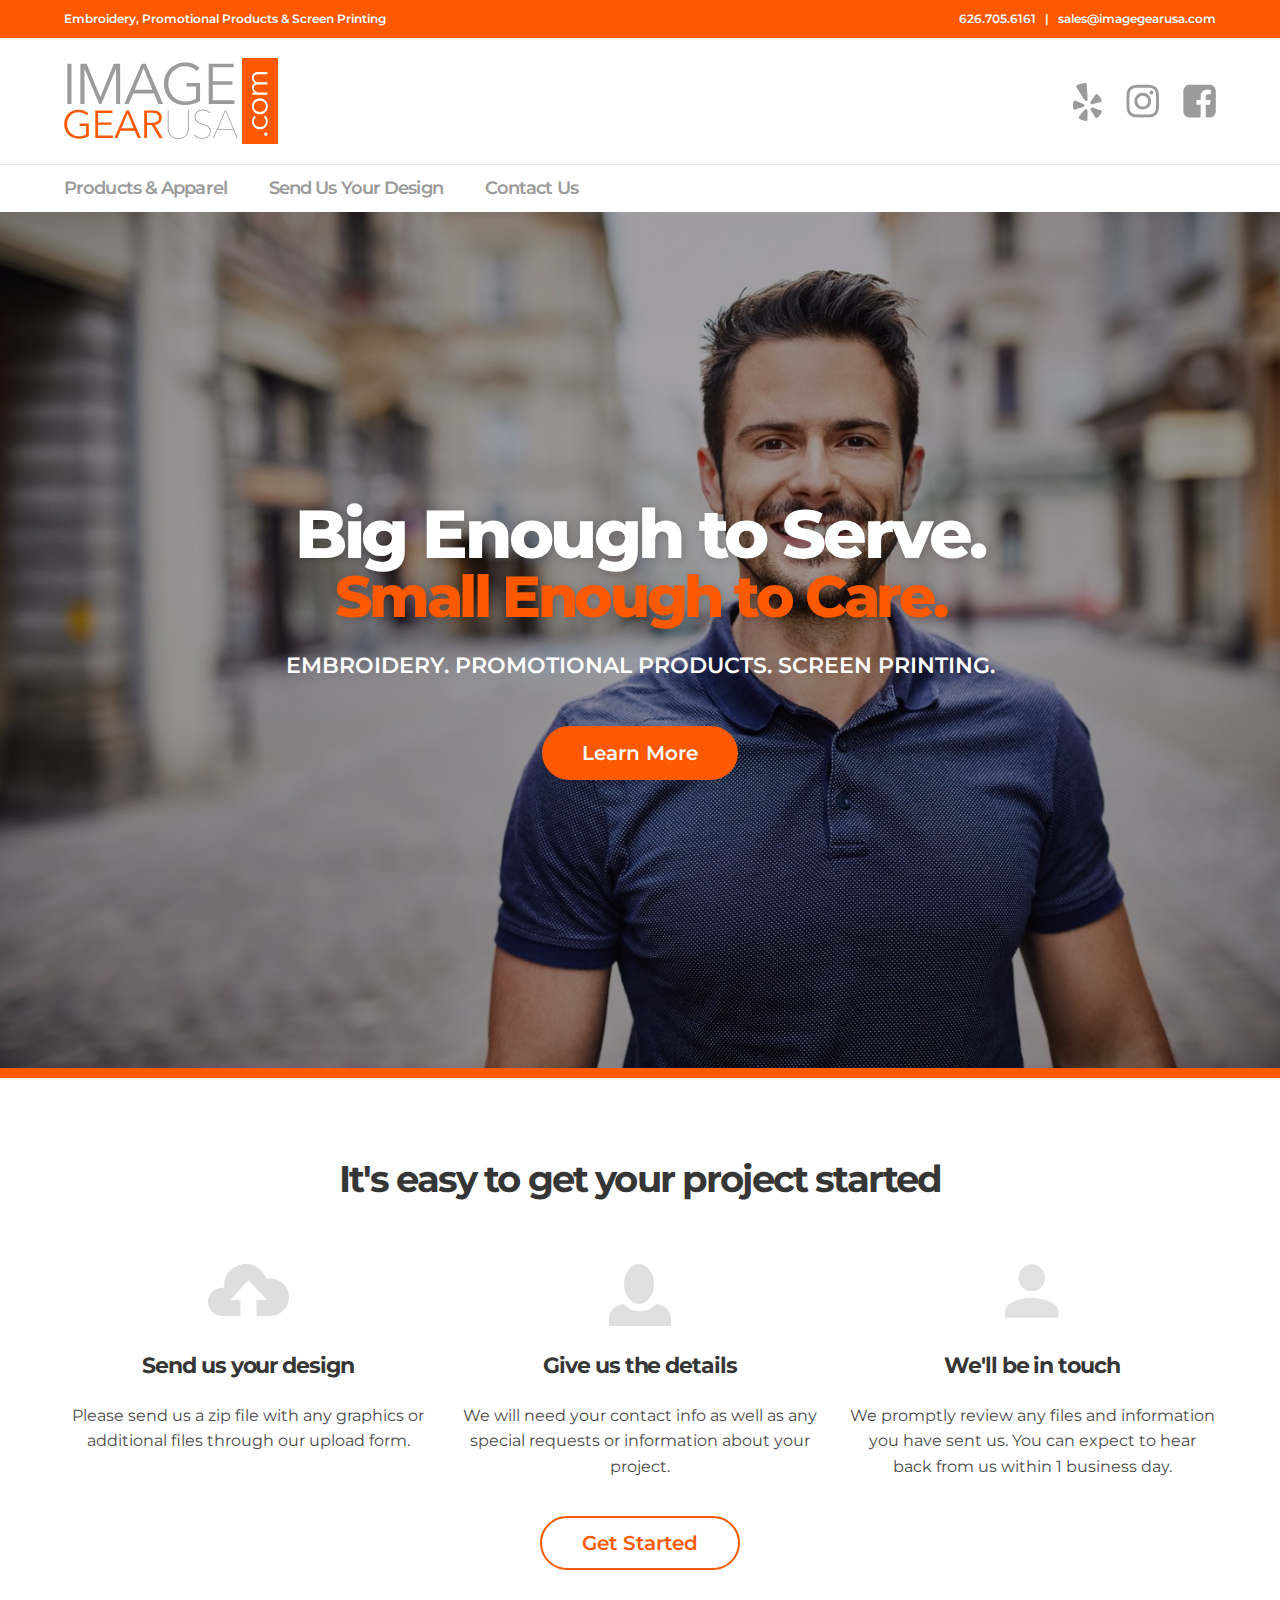
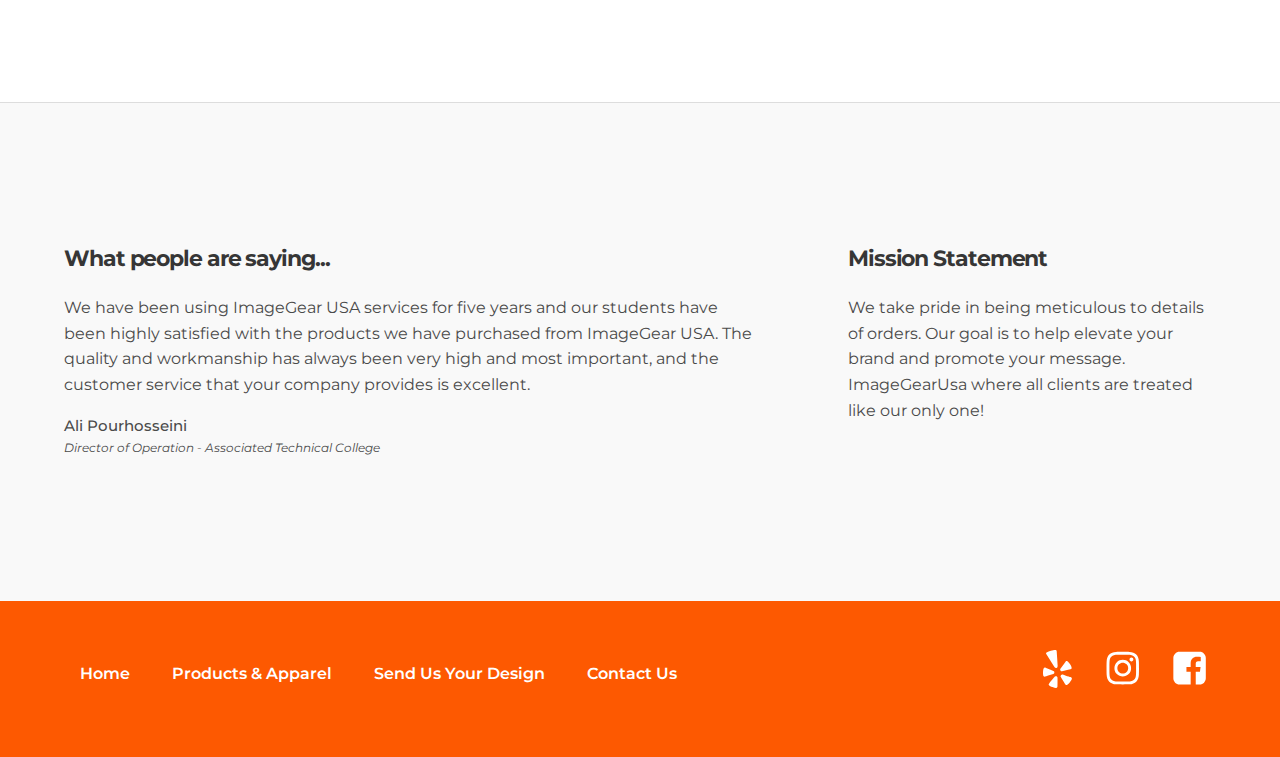
<file: index.html>
<!doctype html>
<html class="no-js">

  <head>
    <meta charset="utf-8">
    <meta name="description" content="">
    <meta name="viewport" content="width=device-width,initial-scale=1">
    <title>ImageGear USA | Big enough to serve. Small enough to care.</title>
    <link rel="apple-touch-icon" sizes="180x180" href="/apple-touch-icon.png">
    <link rel="icon" type="image/png" sizes="32x32" href="/favicon-32x32.png">
    <link rel="icon" type="image/png" sizes="16x16" href="/favicon-16x16.png">
    <link rel="manifest" href="/site.webmanifest">
    <link rel="mask-icon" href="/safari-pinned-tab.svg" color="#5bbad5">
    <meta name="msapplication-TileColor" content="#da532c">
    <meta name="theme-color" content="#ffffff">
    <link rel="stylesheet" href="styles/main.css">
    <script src="scripts/vendor/modernizr.js"></script>
  </head>

  <body><!--[if IE]><p class="browserupgrade">You are using an <strong>outdated</strong> browser. Please <a href="http://browsehappy.com/">upgrade your browser</a> to improve your experience.</p><![endif]-->
    <section class="cta">
      <div class="container">
        <div class="columns">
          <div class="column">Embroidery, Promotional Products & Screen Printing</div>
          <div class="column has-text-right cta-contact"><a href="tel:6267056161">626.705.6161</a> &nbsp; | &nbsp; <a href="mailto:sales@imagegearusa.com">sales@imagegearusa.com</a></div>
        </div>
      </div>
    </section>
    <section class="header">
      <div class="container">
        <div class="columns is-vcentered">
          <div class="column has-logo"><a href="./"><img src="images/imagegear-logo.svg"></a></div>
          <div class="column has-social-icons">
            <div class="columns has-text-centered is-vcentered social-icons is-mobile is-centered">
              <div class="column hide-for-mobile is-flex-tablet"></div>
              <div class="column is-narrow"><a href="https://www.yelp.com/biz/image-gear-usa-los-angeles?osq=image+gear+usa" target="_blank"><svg xmlns="http://www.w3.org/2000/svg" width="29" height="39" viewBox="0 0 29 39">
                    <path fill="#9B9B9B" fill-rule="evenodd" d="M14.5311142,27.8755775 L14.5311142,30.5686565 C14.5170298,34.6966554 14.4747764,36.8525118 14.4043494,37.0362926 C14.2353218,37.4886757 13.8761493,37.771411 13.3268177,37.8845068 C12.5662051,38.0117396 11.2879699,37.743141 9.4920789,37.078703 C7.69618792,36.4142654 6.55176449,35.7851792 6.05877546,35.1914264 C5.87566336,34.9793716 5.75594076,34.7249099 5.69959821,34.4280334 C5.68551376,34.25839 5.71368267,34.0746121 5.78410967,33.8766943 C5.84045222,33.7353243 6.07990214,33.4031107 6.50246417,32.8800445 C6.92502619,32.3569745 8.19974029,30.8302058 10.3266396,28.299686 C10.3407241,28.299686 10.7632814,27.8048975 11.5943209,26.815311 C11.805602,26.546708 12.0837841,26.3735325 12.4288769,26.2957798 C12.7739697,26.218027 13.1225789,26.242765 13.4747139,26.3699985 C13.8127645,26.511368 14.0768622,26.7163495 14.2670165,26.9849525 C14.4571709,27.2535555 14.5452034,27.5504258 14.5311142,27.8755775 Z M11.3830399,22.5530315 C11.3407818,23.3305685 10.9745671,23.8253523 10.2843815,24.0374065 L7.74901883,24.8644195 C3.87552508,26.108473 1.81908401,26.7304903 1.57963172,26.7304903 C1.08664175,26.7022135 0.706341132,26.4477513 0.438717854,25.967094 C0.269692713,25.6136703 0.149968415,25.0835418 0.0795412687,24.3766943 C-0.0331421272,23.3022823 -0.0260995214,22.1253985 0.100669304,20.8460003 C0.227438119,19.5666068 0.438716339,18.6865933 0.734510514,18.205936 C1.0303044,17.7252788 1.42469042,17.4990885 1.9176804,17.5273653 C2.10079061,17.5273653 3.52339763,18.0716298 6.18554501,19.1601778 C7.18560753,19.5701503 7.99550624,19.9023605 8.61526482,20.1568275 L10.3900196,20.877811 C10.7139858,21.0050445 10.963999,21.220628 11.1400689,21.5245758 C11.316134,21.8285188 11.3971244,22.1713358 11.3830399,22.5530315 Z M28.8347957,28.8510233 C28.7361951,29.6144195 28.0917981,30.7524293 26.9015813,32.2650858 C25.7113597,33.7777437 24.7570859,34.6754282 24.0387314,34.9581676 C23.5175687,35.1560849 23.0738848,35.1066066 22.7076653,34.8097301 C22.5104687,34.6683602 21.2146279,32.6397325 18.8201051,28.7237945 L17.8270895,27.090982 C17.629893,26.7941023 17.5489026,26.46896 17.5841185,26.1155315 C17.6193296,25.7621078 17.7566625,25.4369655 17.9961124,25.1400858 C18.4891015,24.532195 19.0736394,24.3484175 19.7497406,24.5887485 C19.763825,24.6028845 20.6018974,24.8856188 22.2639766,25.4369608 C25.1233196,26.3700033 26.8276285,26.9319378 27.37696,27.122788 C27.9262916,27.3136383 28.2572952,27.458537 28.3699803,27.5574985 C28.7643687,27.8685095 28.9193072,28.2996813 28.8347957,28.8510233 Z M14.6367571,15.4492403 C14.7071841,16.891212 14.3268849,17.7535508 13.4958406,18.0362945 C12.6788902,18.2766208 11.876029,17.7747643 11.0872475,16.5307108 L3.10085028,3.84990653 C2.9881666,3.35511328 3.12197601,2.91687353 3.50228278,2.53517778 C4.07978516,1.92728703 5.54112444,1.29466778 7.88635172,0.637296283 C10.2315743,-0.0200704672 11.8126395,-0.242726717 12.6295946,-0.0306724672 C13.1930106,0.110697033 13.5380987,0.428776033 13.6648682,0.923569283 C13.7071216,1.17803628 13.8620601,3.33742428 14.1296836,7.40180453 C14.3973072,11.4661848 14.5663301,14.148638 14.6367571,15.4492403 Z M28.6235147,17.7394195 C28.6657728,18.2907615 28.4826654,18.7077925 28.0741878,18.9905315 C27.8629021,19.131901 25.5458863,19.7397823 21.1230648,20.8141943 C20.1793401,21.0262485 19.5384596,21.188822 19.2004137,21.3019195 L19.2215404,21.2595068 C18.8975743,21.3443275 18.5736129,21.3160555 18.2496515,21.174686 C17.9256854,21.0333165 17.6651088,20.8071263 17.4679123,20.4961153 C17.0453502,19.8316758 17.0453502,19.2167265 17.4679123,18.6512485 C17.4819967,18.6371125 18.0101922,17.9161338 19.0525175,16.4883028 C20.8131926,14.0708805 21.8695835,12.6289278 22.2217185,12.1624065 C22.5738582,11.69589 22.8133034,11.4202238 22.940073,11.3353983 C23.3344661,11.0667953 23.7922345,11.0526593 24.3133972,11.2929903 C24.9894983,11.6181373 25.8557349,12.5617675 26.9121446,14.1239048 C27.9685497,15.686042 28.5390032,16.8699938 28.6235147,17.6758028 L28.6235147,17.7394195 Z" transform="translate(0 1)" />
                  </svg></a></div>
              <div class="column is-narrow"><a href="https://www.instagram.com/imagegearusa" target="_blank"><svg xmlns="http://www.w3.org/2000/svg" width="33" height="34" viewBox="0 0 33 34">
                    <path fill="#9B9B9B" fill-rule="evenodd" d="M68.5819806,22.9738833 C69.6383904,21.913612 70.1665858,20.6342328 70.1665858,19.135717 C70.1665858,17.6371965 69.6383904,16.3578173 68.5819806,15.297546 C67.5255756,14.23727 66.2508614,13.7071415 64.7578052,13.7071415 C63.2647536,13.7071415 61.9900395,14.23727 60.9336345,15.297546 C59.8772247,16.3578173 59.3490292,17.6371965 59.3490292,19.135717 C59.3490292,20.6342328 59.8772247,21.913612 60.9336345,22.9738833 C61.9900395,24.0341593 63.2647536,24.5642878 64.7578052,24.5642878 C66.2508614,24.5642878 67.5255756,24.0341593 68.5819806,22.9738833 Z M70.6525279,13.219421 C72.2723537,14.8451703 73.0822525,16.8172515 73.0822525,19.135717 C73.0822525,21.4541778 72.2723537,23.426259 70.6525279,25.0520083 C69.0327068,26.6777623 67.0678166,27.490625 64.7578052,27.490625 C62.4477985,27.490625 60.4829083,26.6777623 58.8630872,25.0520083 C57.2432613,23.426259 56.4333626,21.4541778 56.4333626,19.135717 C56.4333626,16.8172515 57.2432613,14.8451703 58.8630872,13.219421 C60.4829083,11.593667 62.4477985,10.7808043 64.7578052,10.7808043 C67.0678166,10.7808043 69.0327068,11.593667 70.6525279,13.219421 Z M74.7936225,9.063171 C75.1739312,9.44486675 75.3640808,9.90431525 75.3640808,10.4415165 C75.3640808,10.9787225 75.1739312,11.4381663 74.7936225,11.8198668 C74.4133186,12.2015673 73.9555454,12.3924128 73.420303,12.3924128 C72.8850559,12.3924128 72.4272875,12.2015673 72.0469788,11.8198668 C71.6666701,11.4381663 71.4765205,10.9787225 71.4765205,10.4415165 C71.4765205,9.90431525 71.6666701,9.44486675 72.0469788,9.063171 C72.4272875,8.6814705 72.8850559,8.490625 73.420303,8.490625 C73.9555454,8.490625 74.4133186,8.6814705 74.7936225,9.063171 Z M66.3635371,5.776342 C65.3916435,5.776342 64.8564058,5.776342 64.7578052,5.776342 C64.6592093,5.776342 64.1204505,5.772808 63.1415147,5.76573525 C62.1625741,5.75866725 61.4195813,5.75866725 60.9125031,5.76573525 C60.4054296,5.772808 59.7258168,5.794012 58.8736505,5.829352 C58.0214795,5.86469675 57.2960922,5.9353815 56.6974603,6.04140625 C56.0988332,6.14743575 55.5952855,6.2781985 55.186808,6.433704 C54.4825379,6.71644775 53.8627888,7.12641075 53.3275417,7.66361675 C52.792295,8.20082275 52.3838236,8.82284 52.1021151,9.5296875 C51.9471752,9.93966 51.8168869,10.4450505 51.7112464,11.0458732 C51.6056059,11.6466912 51.5351799,12.374738 51.4999659,13.230023 C51.4647524,14.085308 51.4436248,14.767408 51.4365821,15.276342 C51.4295394,15.7852712 51.4295394,16.5309832 51.4365821,17.5135065 C51.4436248,18.496025 51.4471459,19.0367555 51.4471459,19.135717 C51.4471459,19.2346737 51.4436248,19.7754043 51.4365821,20.7579227 C51.4295394,21.740446 51.4295394,22.486158 51.4365821,22.995092 C51.4436248,23.5040213 51.4647524,24.1861212 51.4999659,25.0414063 C51.5351799,25.896696 51.6056059,26.624738 51.7112464,27.2255607 C51.8168869,27.8263787 51.9471752,28.3317693 52.1021151,28.7417418 C52.3838236,29.4485893 52.792295,30.0706065 53.3275417,30.6078125 C53.8627888,31.145018 54.4825379,31.5549843 55.186808,31.8377238 C55.5952855,31.9932307 56.0988332,32.1239959 56.6974603,32.230023 C57.2960922,32.3360501 58.0214795,32.4067339 58.8736505,32.4420768 C59.7258168,32.4774192 60.4054296,32.4986241 60.9125031,32.5056926 C61.4195813,32.5127611 62.1625741,32.5127611 63.1415147,32.5056926 C64.1204505,32.4986241 64.6592093,32.4950901 64.7578052,32.4950901 C64.8564058,32.4950901 65.3951646,32.4986241 66.3741004,32.5056926 C67.353041,32.5127611 68.0960338,32.5127611 68.6031073,32.5056926 C69.1101855,32.4986241 69.7897983,32.4774192 70.6419646,32.4420768 C71.4941308,32.4067339 72.2195228,32.3360501 72.81815,32.230023 C73.4167819,32.1239959 73.9203295,31.9932307 74.3288071,31.8377238 C75.0330772,31.5549843 75.6528263,31.145018 76.1880734,30.6078125 C76.7233205,30.0706065 77.1317886,29.4485893 77.4135014,28.7417418 C77.5684398,28.3317693 77.6987258,27.8263787 77.8043686,27.2255607 C77.9100068,26.624738 77.9804338,25.896696 78.0156497,25.0414063 C78.0508608,24.1861212 78.0719875,23.5040213 78.0790344,22.995092 C78.0860767,22.486158 78.0860767,21.740446 78.0790344,20.7579227 C78.0719875,19.7754043 78.0684664,19.2346737 78.0684664,19.135717 C78.0684664,19.0367555 78.0719875,18.496025 78.0790344,17.5135065 C78.0860767,16.5309832 78.0860767,15.7852712 78.0790344,15.276342 C78.0719875,14.767408 78.0508608,14.085308 78.0156497,13.230023 C77.9804338,12.374738 77.9100068,11.6466912 77.8043686,11.0458732 C77.6987258,10.4450505 77.5684398,9.93966 77.4135014,9.5296875 C77.1317886,8.82284 76.7233205,8.20082275 76.1880734,7.66361675 C75.6528263,7.12641075 75.0330772,6.71644775 74.3288071,6.433704 C73.9203295,6.2781985 73.4167819,6.14743575 72.81815,6.04140625 C72.2195228,5.9353815 71.4941308,5.86469675 70.6419646,5.829352 C69.7897983,5.794012 69.1101855,5.772808 68.6031073,5.76573525 C68.0960338,5.75866725 67.3495199,5.76220125 66.3635371,5.776342 Z M80.8784948,12.4136168 C80.9489218,13.6576703 80.9841377,15.8983497 80.9841377,19.135717 C80.9841377,22.3730843 80.9489218,24.613759 80.8784948,25.8578125 C80.7376408,28.7983048 79.8643573,31.0743228 78.2586207,32.685938 C76.652884,34.2975536 74.3851639,35.1740327 71.4553939,35.3154025 C70.2158767,35.3860873 67.9833676,35.4214293 64.7578052,35.4214293 C61.5322427,35.4214293 59.2997384,35.3860873 58.0602212,35.3154025 C55.1304512,35.1740327 52.8627325,34.2975536 51.2569939,32.685938 C49.6512549,31.0743228 48.7779718,28.7983048 48.6371176,25.8578125 C48.5666904,24.613759 48.5314774,22.3730843 48.5314774,19.135717 C48.5314774,15.8983497 48.5666904,13.6576703 48.6371176,12.4136168 C48.7779718,9.4731245 49.6512549,7.197105 51.2569939,5.58549175 C52.8627325,3.9738785 55.1304512,3.097399 58.0602212,2.9560295 C59.2997384,2.88534475 61.5322427,2.85 64.7578052,2.85 C67.9833676,2.85 70.2158767,2.88534475 71.4553939,2.9560295 C74.3851639,3.097399 76.652884,3.9738785 78.2586207,5.58549175 C79.8643573,7.197105 80.7376408,9.4731245 80.8784948,12.4136168 Z" transform="translate(-48 -2)" />
                  </svg></a></div>
              <div class="column is-narrow"><a href="https://www.facebook.com/Image-Gear-USA-1641785852727621/timeline/" target="_blank"><svg xmlns="http://www.w3.org/2000/svg" width="33" height="34" viewBox="0 0 33 34">
                    <path fill="#9B9B9B" fill-rule="evenodd" d="M129.712299,2.85 C131.388463,2.85 132.821632,3.44727925 134.011853,4.641852 C135.20207,5.8364295 135.797172,7.2748435 135.797172,8.9571415 L135.797172,29.3142878 C135.797172,30.9965867 135.20207,32.4350021 134.011853,33.6295768 C132.821632,34.8241509 131.388463,35.4214293 129.712299,35.4214293 L125.740228,35.4214293 L125.740228,22.8042418 L129.944707,22.8042418 L130.578545,17.8846003 L125.740228,17.8846003 L125.740228,14.746204 C125.740228,13.9545358 125.905729,13.3607905 126.236738,12.964954 C126.567741,12.5691223 127.212143,12.371204 128.169952,12.371204 L130.747573,12.35 L130.747573,7.96049175 C129.860191,7.83325825 128.606603,7.7696415 126.986782,7.7696415 C125.071164,7.7696415 123.539394,8.33511475 122.391436,9.46607075 C121.243472,10.5970315 120.669497,12.194485 120.669497,14.2584835 L120.669497,17.8846003 L116.443891,17.8846003 L116.443891,22.8042418 L120.669497,22.8042418 L120.669497,35.4214293 L109.429384,35.4214293 C107.753219,35.4214293 106.320049,34.8241509 105.12983,33.6295768 C103.939612,32.4350021 103.344511,30.9965867 103.344511,29.3142878 L103.344511,8.9571415 C103.344511,7.2748435 103.939612,5.8364295 105.12983,4.641852 C106.320049,3.44727925 107.753219,2.85 109.429384,2.85 L129.712299,2.85 Z" transform="translate(-103 -2)" />
                  </svg></a></div>
            </div>
          </div>
        </div>
      </div>
    </section>
    <section class="navigation">
      <div class="container">
        <div class="columns is-vcentered is-mobile is-centered">
          <div class="column is-narrow"><a href="products.html" class="prim-nav-link">Products <span>&amp; Apparel</span></a></div>
          <div class="column is-narrow"><a href="design.html" class="prim-nav-link">Send <span>Us</span> Your Design</a></div>
          <div class="column is-narrow"><a href="contact.html" class="prim-nav-link">Contact <span>Us</span></a></div>
        </div>
      </div>
    </section>
    <section class="hero home is-large">
      <div class="hero-body">
        <div class="container has-text-centered">
          <h1 class="title">Big Enough to Serve. <span>Small Enough to Care.</span></h1>
          <h2 class="subtitle">EMBROIDERY. PROMOTIONAL PRODUCTS. SCREEN PRINTING.</h2><a href="#getstarted" class="ig-button large">Learn More</a>
        </div>
      </div>
    </section>
    <section class="section steps" id="getstarted">
      <div class="container">
        <div class="column">
          <h2 class="title has-text-centered">It's easy to get your project started</h2>
        </div>
        <div class="columns has-text-centered">
          <div class="column">
            <div class="step-icon"><img src="images/icon-cloud-large.svg"></div>
            <h3 class="title">Send us your design</h3>
            <p>Please send us a zip file with any graphics or additional files through our upload form.</p>
          </div>
          <div class="column">
            <div class="step-icon"><img src="images/icon-details-large.svg"></div>
            <h3 class="title">Give us the details</h3>
            <p>We will need your contact info as well as any special requests or information about your project.</p>
          </div>
          <div class="column">
            <div class="step-icon"><img src="images/icon-intouch-large.svg"></div>
            <h3 class="title">We'll be in touch</h3>
            <p>We promptly review any files and information you have sent us. You can expect to hear back from us within 1 business day.</p>
          </div>
        </div>
        <div class="column has-text-centered"><a href="design.html" class="ig-button outline">Get Started</a></div>
      </div>
    </section>
    <section class="section main is-medium">
      <div class="container">
        <div class="columns">
          <div class="column is-two-thirds">
            <h3 class="title">What people are saying...</h3>
            <div id="testimonials">
              <ul>
                <li>
                  <p>We order all of our nursing uniforms from ImageGear USA and have always been pleased with the quality of the scrubs and the beautiful embroidery work on them. The customer service we receive is top notch and delivery is often quick. We will continue to use and recommend ImageGear USA for any school uniform needs.</p>
                  <p class="author-name">Jennifer Lang</p>
                  <p class="author-company">Simi Valley Adult School & Career Institute</p>
                </li>
                <li>
                  <p>I have been using ImageGear USA for 6 years and appreciate the superior service over other companies I have used previously. ImageGear USA has always under promised and over delivered consistently which is rare these days. The price’s are beyond competitive and have made me comfortable with referring other customers on a continual basis. It’s probably rare to hear anyone brag about their branding supplier but I do it often. I look forward to working with ImagegearUsa exclusively well in to the foreseeable future.</p>
                  <p class="author-name">Joseph Ely/ACSW, CPRP</p>
                  <p class="author-company">Operation Healthy Homecoming</p>
                </li>
                <li>
                  <p>Working with ImageGear USA for the past six years has been a great experience. They are very well organized which has made distribution of the uniform shirts very easy. Desert Christian Schools continues to use ImageGear USA because of their reliability and friendliness. </p>
                  <p class="author-name">Cheryl Corlew</p>
                  <p class="author-company">Desert Christian Schools</p>
                </li>
                <li>
                  <p>We’ve been working with ImageGear USA for years now, They are great, the work is beautiful, the turn around time is amazing (usually less than a week), and the quality of the product superb, plus its well priced. I believe we may have the best dressed construction crew in town. In fact our salespeople tend to snatch a couple shirts for themselves whenever when get a new batch. </p>
                  <p class="author-name">Tamar Varteressian</p>
                  <p class="author-company">California Green Designs</p>
                </li>
                <li>
                  <p>We have been using ImageGear USA services for five years and our students have been highly satisfied with the products we have purchased from ImageGear USA. The quality and workmanship has always been very high and most important, and the customer service that your company provides is excellent. </p>
                  <p class="author-name">Ali Pourhosseini</p>
                  <p class="author-company">Director of Operation - Associated Technical College</p>
                </li>
                <li>
                  <p>ImageGear USA are professionals. What they promise, they deliver. For several years they've provided our school with quality products, met our design needs and matched our budget requirements. We couldn't be more pleased with them or with the excellent service they provide.</p>
                  <p class="author-name">Miss Julie</p>
                  <p class="author-company">Christ Bridge Academy</p>
                </li>
                <li>
                  <p>The people at ImageGear USA were a great help. I had a last minute order I needed taken care of for a technology conference and they made the process an easy one. The shirt quality was great as expected and they were delivered in time. </p>
                  <p class="author-name">Terry Hamm</p>
                  <p class="author-company">Account Manager - Innoband Technologies</p>
                </li>
                <li>
                  <p>California State University, Bakersfield-Antelope Valley has been a customer ImageGear USA for several years. We have always received expedient, courteous, and professional service. The company’s main goal is customer satisfaction by delivering a quality product on time every time. Our university has ordered a broad range of products with 100% satisfaction every time. </p>
                  <p class="author-name">Leanna Vendro</p>
                  <p class="author-company">Cal State Bakersfield</p>
                </li>
                <li>
                  <p>Since IAS started working with ImageGear USA, there has NEVER been a time when we were not more than satisfied.  Our company provides our customers with POS materials throughout the world advertising our brands. Our name and image are very important to us, and ImageGear USA is acutely aware of this fact. You can be assured of our continued dependence on ImageGear USA to meet our every need. We look forward to many more years of an excellent business cooperation. </p>
                  <p class="author-name">Diana Viatanza</p>
                  <p class="author-company">International American Supermarkets Corp.</p>
                </li>
              </ul>
            </div>
          </div>
          <div class="column is-one-third">
            <h3 class="title">Mission Statement</h3>
            <p>We take pride in being meticulous to details of orders. Our goal is to help elevate your brand and promote your message. ImageGearUsa where all clients are treated like our only one!</p>

          </div>
        </div>
      </div>
    </section>
    <footer class="footer">
      <div class="container">
        <div class="columns is-vcentered is-mobile">
          <div class="column">
            <div class="columns is-gapless">
              <div class="column is-narrow"><a href="./" class="footer-link">Home</a></div>
              <div class="column is-narrow"><a href="products.html" class="footer-link">Products &amp; Apparel</a></div>
              <div class="column is-narrow"><a href="design.html" class="footer-link">Send Us Your Design</a></div>
              <div class="column is-narrow"><a href="contact.html" class="footer-link">Contact Us</a></div>
            </div>
          </div>
          <div class="column is-narrow is-vcentered">
            <div class="columns is-vcentered">
              <div class="column is-narrow is-flex-desktop follow-us"></div>
              <div class="column is-narrow"><a href="https://www.yelp.com/biz/image-gear-usa-los-angeles?osq=image+gear+usa"><svg xmlns="http://www.w3.org/2000/svg" width="29" height="39" viewBox="0 0 29 39">
                    <path fill="#fff" fill-rule="evenodd" d="M14.5311142,27.8755775 L14.5311142,30.5686565 C14.5170298,34.6966554 14.4747764,36.8525118 14.4043494,37.0362926 C14.2353218,37.4886757 13.8761493,37.771411 13.3268177,37.8845068 C12.5662051,38.0117396 11.2879699,37.743141 9.4920789,37.078703 C7.69618792,36.4142654 6.55176449,35.7851792 6.05877546,35.1914264 C5.87566336,34.9793716 5.75594076,34.7249099 5.69959821,34.4280334 C5.68551376,34.25839 5.71368267,34.0746121 5.78410967,33.8766943 C5.84045222,33.7353243 6.07990214,33.4031107 6.50246417,32.8800445 C6.92502619,32.3569745 8.19974029,30.8302058 10.3266396,28.299686 C10.3407241,28.299686 10.7632814,27.8048975 11.5943209,26.815311 C11.805602,26.546708 12.0837841,26.3735325 12.4288769,26.2957798 C12.7739697,26.218027 13.1225789,26.242765 13.4747139,26.3699985 C13.8127645,26.511368 14.0768622,26.7163495 14.2670165,26.9849525 C14.4571709,27.2535555 14.5452034,27.5504258 14.5311142,27.8755775 Z M11.3830399,22.5530315 C11.3407818,23.3305685 10.9745671,23.8253523 10.2843815,24.0374065 L7.74901883,24.8644195 C3.87552508,26.108473 1.81908401,26.7304903 1.57963172,26.7304903 C1.08664175,26.7022135 0.706341132,26.4477513 0.438717854,25.967094 C0.269692713,25.6136703 0.149968415,25.0835418 0.0795412687,24.3766943 C-0.0331421272,23.3022823 -0.0260995214,22.1253985 0.100669304,20.8460003 C0.227438119,19.5666068 0.438716339,18.6865933 0.734510514,18.205936 C1.0303044,17.7252788 1.42469042,17.4990885 1.9176804,17.5273653 C2.10079061,17.5273653 3.52339763,18.0716298 6.18554501,19.1601778 C7.18560753,19.5701503 7.99550624,19.9023605 8.61526482,20.1568275 L10.3900196,20.877811 C10.7139858,21.0050445 10.963999,21.220628 11.1400689,21.5245758 C11.316134,21.8285188 11.3971244,22.1713358 11.3830399,22.5530315 Z M28.8347957,28.8510233 C28.7361951,29.6144195 28.0917981,30.7524293 26.9015813,32.2650858 C25.7113597,33.7777437 24.7570859,34.6754282 24.0387314,34.9581676 C23.5175687,35.1560849 23.0738848,35.1066066 22.7076653,34.8097301 C22.5104687,34.6683602 21.2146279,32.6397325 18.8201051,28.7237945 L17.8270895,27.090982 C17.629893,26.7941023 17.5489026,26.46896 17.5841185,26.1155315 C17.6193296,25.7621078 17.7566625,25.4369655 17.9961124,25.1400858 C18.4891015,24.532195 19.0736394,24.3484175 19.7497406,24.5887485 C19.763825,24.6028845 20.6018974,24.8856188 22.2639766,25.4369608 C25.1233196,26.3700033 26.8276285,26.9319378 27.37696,27.122788 C27.9262916,27.3136383 28.2572952,27.458537 28.3699803,27.5574985 C28.7643687,27.8685095 28.9193072,28.2996813 28.8347957,28.8510233 Z M14.6367571,15.4492403 C14.7071841,16.891212 14.3268849,17.7535508 13.4958406,18.0362945 C12.6788902,18.2766208 11.876029,17.7747643 11.0872475,16.5307108 L3.10085028,3.84990653 C2.9881666,3.35511328 3.12197601,2.91687353 3.50228278,2.53517778 C4.07978516,1.92728703 5.54112444,1.29466778 7.88635172,0.637296283 C10.2315743,-0.0200704672 11.8126395,-0.242726717 12.6295946,-0.0306724672 C13.1930106,0.110697033 13.5380987,0.428776033 13.6648682,0.923569283 C13.7071216,1.17803628 13.8620601,3.33742428 14.1296836,7.40180453 C14.3973072,11.4661848 14.5663301,14.148638 14.6367571,15.4492403 Z M28.6235147,17.7394195 C28.6657728,18.2907615 28.4826654,18.7077925 28.0741878,18.9905315 C27.8629021,19.131901 25.5458863,19.7397823 21.1230648,20.8141943 C20.1793401,21.0262485 19.5384596,21.188822 19.2004137,21.3019195 L19.2215404,21.2595068 C18.8975743,21.3443275 18.5736129,21.3160555 18.2496515,21.174686 C17.9256854,21.0333165 17.6651088,20.8071263 17.4679123,20.4961153 C17.0453502,19.8316758 17.0453502,19.2167265 17.4679123,18.6512485 C17.4819967,18.6371125 18.0101922,17.9161338 19.0525175,16.4883028 C20.8131926,14.0708805 21.8695835,12.6289278 22.2217185,12.1624065 C22.5738582,11.69589 22.8133034,11.4202238 22.940073,11.3353983 C23.3344661,11.0667953 23.7922345,11.0526593 24.3133972,11.2929903 C24.9894983,11.6181373 25.8557349,12.5617675 26.9121446,14.1239048 C27.9685497,15.686042 28.5390032,16.8699938 28.6235147,17.6758028 L28.6235147,17.7394195 Z" transform="translate(0 1)" />
                  </svg></a></div>
              <div class="column is-narrow"><a href="https://www.instagram.com/imagegearusa"><svg xmlns="http://www.w3.org/2000/svg" width="33" height="34" viewBox="0 0 33 34">
                    <path fill="#fff" fill-rule="evenodd" d="M68.5819806,22.9738833 C69.6383904,21.913612 70.1665858,20.6342328 70.1665858,19.135717 C70.1665858,17.6371965 69.6383904,16.3578173 68.5819806,15.297546 C67.5255756,14.23727 66.2508614,13.7071415 64.7578052,13.7071415 C63.2647536,13.7071415 61.9900395,14.23727 60.9336345,15.297546 C59.8772247,16.3578173 59.3490292,17.6371965 59.3490292,19.135717 C59.3490292,20.6342328 59.8772247,21.913612 60.9336345,22.9738833 C61.9900395,24.0341593 63.2647536,24.5642878 64.7578052,24.5642878 C66.2508614,24.5642878 67.5255756,24.0341593 68.5819806,22.9738833 Z M70.6525279,13.219421 C72.2723537,14.8451703 73.0822525,16.8172515 73.0822525,19.135717 C73.0822525,21.4541778 72.2723537,23.426259 70.6525279,25.0520083 C69.0327068,26.6777623 67.0678166,27.490625 64.7578052,27.490625 C62.4477985,27.490625 60.4829083,26.6777623 58.8630872,25.0520083 C57.2432613,23.426259 56.4333626,21.4541778 56.4333626,19.135717 C56.4333626,16.8172515 57.2432613,14.8451703 58.8630872,13.219421 C60.4829083,11.593667 62.4477985,10.7808043 64.7578052,10.7808043 C67.0678166,10.7808043 69.0327068,11.593667 70.6525279,13.219421 Z M74.7936225,9.063171 C75.1739312,9.44486675 75.3640808,9.90431525 75.3640808,10.4415165 C75.3640808,10.9787225 75.1739312,11.4381663 74.7936225,11.8198668 C74.4133186,12.2015673 73.9555454,12.3924128 73.420303,12.3924128 C72.8850559,12.3924128 72.4272875,12.2015673 72.0469788,11.8198668 C71.6666701,11.4381663 71.4765205,10.9787225 71.4765205,10.4415165 C71.4765205,9.90431525 71.6666701,9.44486675 72.0469788,9.063171 C72.4272875,8.6814705 72.8850559,8.490625 73.420303,8.490625 C73.9555454,8.490625 74.4133186,8.6814705 74.7936225,9.063171 Z M66.3635371,5.776342 C65.3916435,5.776342 64.8564058,5.776342 64.7578052,5.776342 C64.6592093,5.776342 64.1204505,5.772808 63.1415147,5.76573525 C62.1625741,5.75866725 61.4195813,5.75866725 60.9125031,5.76573525 C60.4054296,5.772808 59.7258168,5.794012 58.8736505,5.829352 C58.0214795,5.86469675 57.2960922,5.9353815 56.6974603,6.04140625 C56.0988332,6.14743575 55.5952855,6.2781985 55.186808,6.433704 C54.4825379,6.71644775 53.8627888,7.12641075 53.3275417,7.66361675 C52.792295,8.20082275 52.3838236,8.82284 52.1021151,9.5296875 C51.9471752,9.93966 51.8168869,10.4450505 51.7112464,11.0458732 C51.6056059,11.6466912 51.5351799,12.374738 51.4999659,13.230023 C51.4647524,14.085308 51.4436248,14.767408 51.4365821,15.276342 C51.4295394,15.7852712 51.4295394,16.5309832 51.4365821,17.5135065 C51.4436248,18.496025 51.4471459,19.0367555 51.4471459,19.135717 C51.4471459,19.2346737 51.4436248,19.7754043 51.4365821,20.7579227 C51.4295394,21.740446 51.4295394,22.486158 51.4365821,22.995092 C51.4436248,23.5040213 51.4647524,24.1861212 51.4999659,25.0414063 C51.5351799,25.896696 51.6056059,26.624738 51.7112464,27.2255607 C51.8168869,27.8263787 51.9471752,28.3317693 52.1021151,28.7417418 C52.3838236,29.4485893 52.792295,30.0706065 53.3275417,30.6078125 C53.8627888,31.145018 54.4825379,31.5549843 55.186808,31.8377238 C55.5952855,31.9932307 56.0988332,32.1239959 56.6974603,32.230023 C57.2960922,32.3360501 58.0214795,32.4067339 58.8736505,32.4420768 C59.7258168,32.4774192 60.4054296,32.4986241 60.9125031,32.5056926 C61.4195813,32.5127611 62.1625741,32.5127611 63.1415147,32.5056926 C64.1204505,32.4986241 64.6592093,32.4950901 64.7578052,32.4950901 C64.8564058,32.4950901 65.3951646,32.4986241 66.3741004,32.5056926 C67.353041,32.5127611 68.0960338,32.5127611 68.6031073,32.5056926 C69.1101855,32.4986241 69.7897983,32.4774192 70.6419646,32.4420768 C71.4941308,32.4067339 72.2195228,32.3360501 72.81815,32.230023 C73.4167819,32.1239959 73.9203295,31.9932307 74.3288071,31.8377238 C75.0330772,31.5549843 75.6528263,31.145018 76.1880734,30.6078125 C76.7233205,30.0706065 77.1317886,29.4485893 77.4135014,28.7417418 C77.5684398,28.3317693 77.6987258,27.8263787 77.8043686,27.2255607 C77.9100068,26.624738 77.9804338,25.896696 78.0156497,25.0414063 C78.0508608,24.1861212 78.0719875,23.5040213 78.0790344,22.995092 C78.0860767,22.486158 78.0860767,21.740446 78.0790344,20.7579227 C78.0719875,19.7754043 78.0684664,19.2346737 78.0684664,19.135717 C78.0684664,19.0367555 78.0719875,18.496025 78.0790344,17.5135065 C78.0860767,16.5309832 78.0860767,15.7852712 78.0790344,15.276342 C78.0719875,14.767408 78.0508608,14.085308 78.0156497,13.230023 C77.9804338,12.374738 77.9100068,11.6466912 77.8043686,11.0458732 C77.6987258,10.4450505 77.5684398,9.93966 77.4135014,9.5296875 C77.1317886,8.82284 76.7233205,8.20082275 76.1880734,7.66361675 C75.6528263,7.12641075 75.0330772,6.71644775 74.3288071,6.433704 C73.9203295,6.2781985 73.4167819,6.14743575 72.81815,6.04140625 C72.2195228,5.9353815 71.4941308,5.86469675 70.6419646,5.829352 C69.7897983,5.794012 69.1101855,5.772808 68.6031073,5.76573525 C68.0960338,5.75866725 67.3495199,5.76220125 66.3635371,5.776342 Z M80.8784948,12.4136168 C80.9489218,13.6576703 80.9841377,15.8983497 80.9841377,19.135717 C80.9841377,22.3730843 80.9489218,24.613759 80.8784948,25.8578125 C80.7376408,28.7983048 79.8643573,31.0743228 78.2586207,32.685938 C76.652884,34.2975536 74.3851639,35.1740327 71.4553939,35.3154025 C70.2158767,35.3860873 67.9833676,35.4214293 64.7578052,35.4214293 C61.5322427,35.4214293 59.2997384,35.3860873 58.0602212,35.3154025 C55.1304512,35.1740327 52.8627325,34.2975536 51.2569939,32.685938 C49.6512549,31.0743228 48.7779718,28.7983048 48.6371176,25.8578125 C48.5666904,24.613759 48.5314774,22.3730843 48.5314774,19.135717 C48.5314774,15.8983497 48.5666904,13.6576703 48.6371176,12.4136168 C48.7779718,9.4731245 49.6512549,7.197105 51.2569939,5.58549175 C52.8627325,3.9738785 55.1304512,3.097399 58.0602212,2.9560295 C59.2997384,2.88534475 61.5322427,2.85 64.7578052,2.85 C67.9833676,2.85 70.2158767,2.88534475 71.4553939,2.9560295 C74.3851639,3.097399 76.652884,3.9738785 78.2586207,5.58549175 C79.8643573,7.197105 80.7376408,9.4731245 80.8784948,12.4136168 Z" transform="translate(-48 -2)" />
                  </svg></a></div>
              <div class="column is-narrow"><a href="https://www.facebook.com/Image-Gear-USA-1641785852727621/timeline/"><svg xmlns="http://www.w3.org/2000/svg" width="33" height="34" viewBox="0 0 33 34">
                    <path fill="#fff" fill-rule="evenodd" d="M129.712299,2.85 C131.388463,2.85 132.821632,3.44727925 134.011853,4.641852 C135.20207,5.8364295 135.797172,7.2748435 135.797172,8.9571415 L135.797172,29.3142878 C135.797172,30.9965867 135.20207,32.4350021 134.011853,33.6295768 C132.821632,34.8241509 131.388463,35.4214293 129.712299,35.4214293 L125.740228,35.4214293 L125.740228,22.8042418 L129.944707,22.8042418 L130.578545,17.8846003 L125.740228,17.8846003 L125.740228,14.746204 C125.740228,13.9545358 125.905729,13.3607905 126.236738,12.964954 C126.567741,12.5691223 127.212143,12.371204 128.169952,12.371204 L130.747573,12.35 L130.747573,7.96049175 C129.860191,7.83325825 128.606603,7.7696415 126.986782,7.7696415 C125.071164,7.7696415 123.539394,8.33511475 122.391436,9.46607075 C121.243472,10.5970315 120.669497,12.194485 120.669497,14.2584835 L120.669497,17.8846003 L116.443891,17.8846003 L116.443891,22.8042418 L120.669497,22.8042418 L120.669497,35.4214293 L109.429384,35.4214293 C107.753219,35.4214293 106.320049,34.8241509 105.12983,33.6295768 C103.939612,32.4350021 103.344511,30.9965867 103.344511,29.3142878 L103.344511,8.9571415 C103.344511,7.2748435 103.939612,5.8364295 105.12983,4.641852 C106.320049,3.44727925 107.753219,2.85 109.429384,2.85 L129.712299,2.85 Z" transform="translate(-103 -2)" />
                  </svg></a></div>
            </div>
          </div>
        </div>
      </div>
    </footer>
    <script>!function (e, a, t, n, g, c) { e.GoogleAnalyticsObject = n, e.ga || (e.ga = function () { (e.ga.q = e.ga.q || []).push(arguments) }), e.ga.l = +new Date, g = a.createElement(t), c = a.getElementsByTagName(t)[0], g.src = "https://www.google-analytics.com/analytics.js", c.parentNode.insertBefore(g, c) }(window, document, "script", "ga"), ga("create", "UA-XXXXX-X"), ga("send", "pageview")</script>
    <script src="scripts/vendor.js"></script>
    <script src="scripts/main.js"></script>
  </body>

</html>
</file>
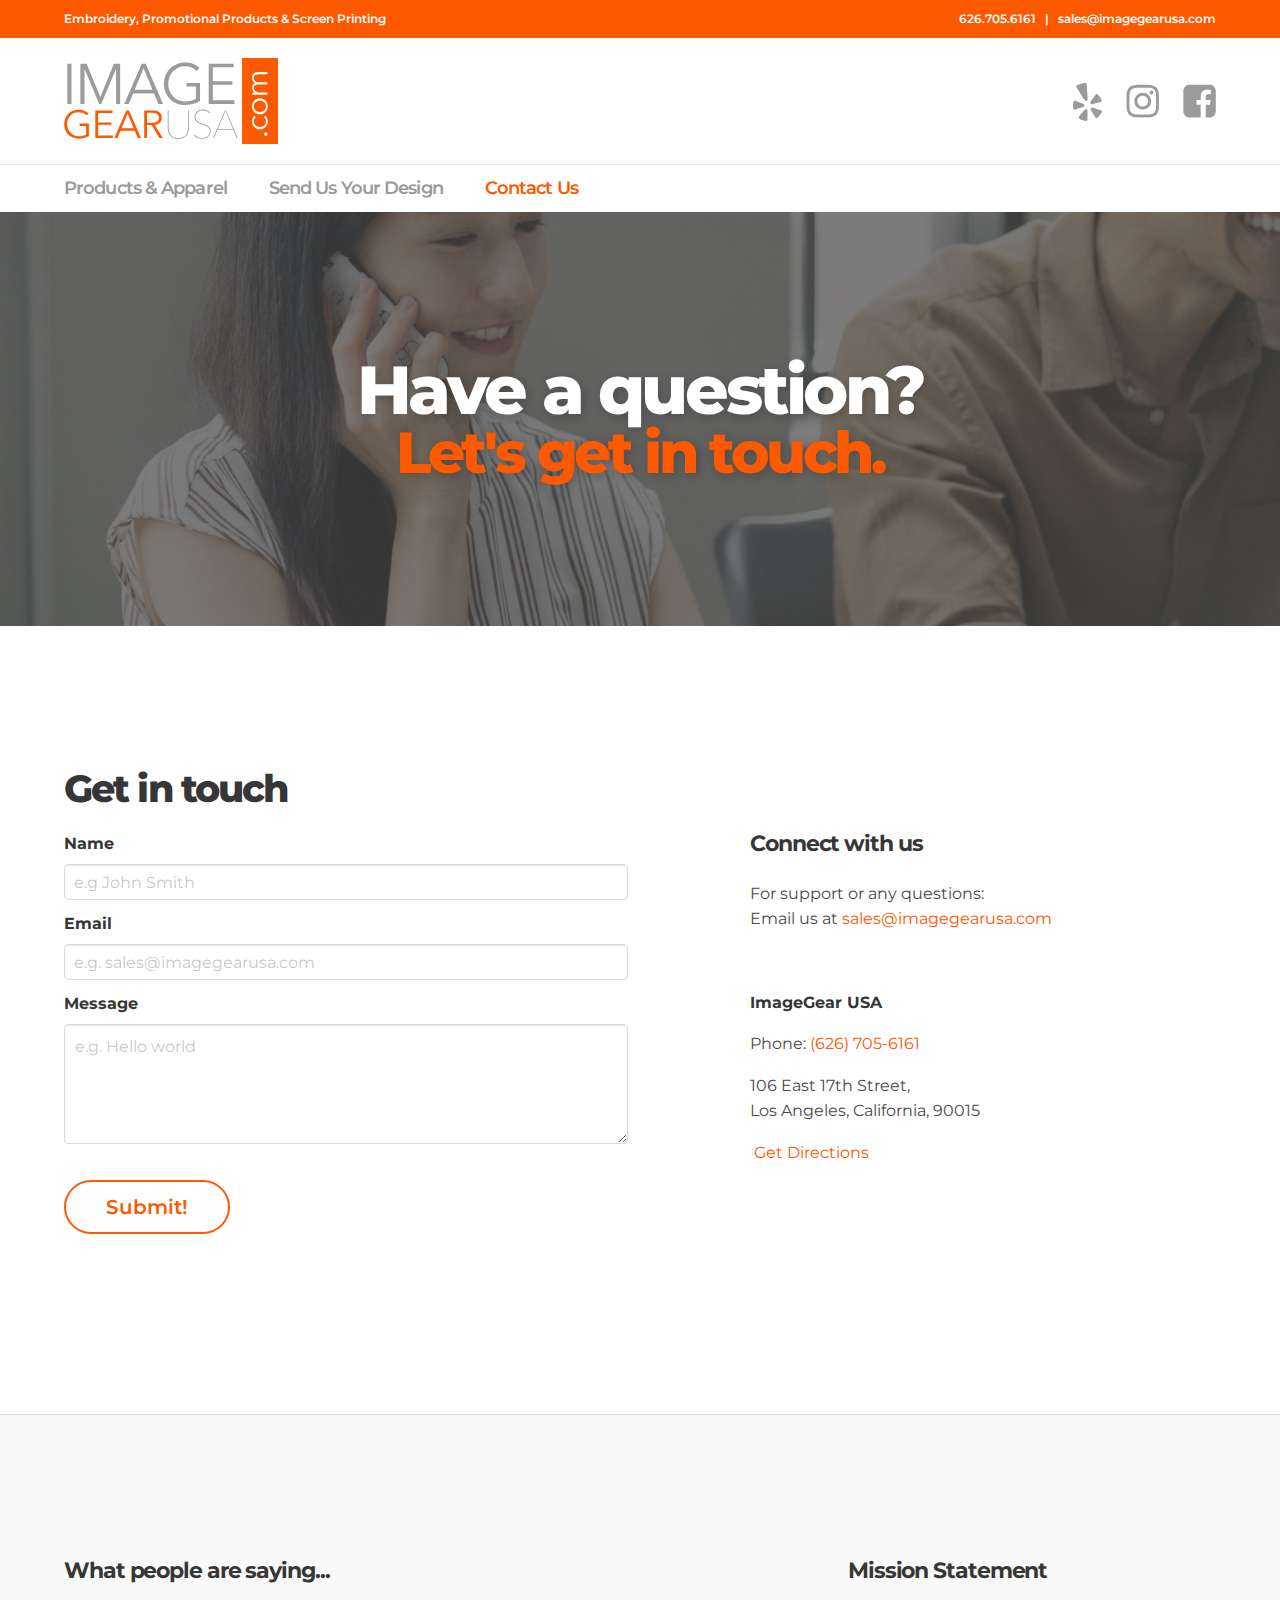
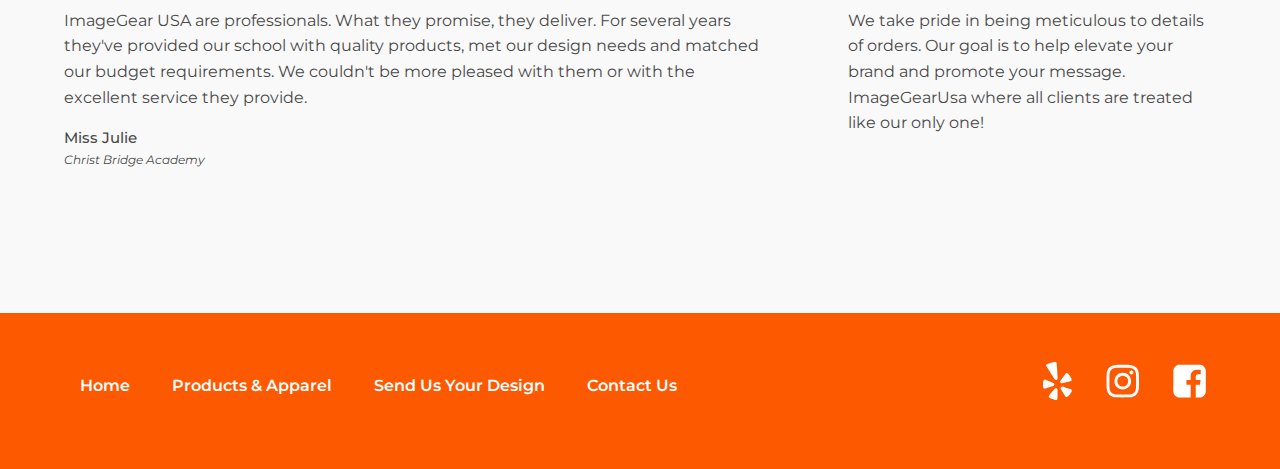
<file: contact.html>
<!doctype html>
<html class="no-js">

  <head>
    <meta charset="utf-8">
    <meta name="description" content="">
    <meta name="viewport" content="width=device-width,initial-scale=1">
    <title>ImageGear USA | Big enough to serve. Small enough to care.</title>
    <link rel="apple-touch-icon" sizes="180x180" href="/apple-touch-icon.png">
    <link rel="icon" type="image/png" sizes="32x32" href="/favicon-32x32.png">
    <link rel="icon" type="image/png" sizes="16x16" href="/favicon-16x16.png">
    <link rel="manifest" href="/site.webmanifest">
    <link rel="mask-icon" href="/safari-pinned-tab.svg" color="#5bbad5">
    <meta name="msapplication-TileColor" content="#da532c">
    <meta name="theme-color" content="#ffffff">
    <link rel="stylesheet" href="styles/main.css">
    <script src="scripts/vendor/modernizr.js"></script>
  </head>

  <body><!--[if IE]><p class="browserupgrade">You are using an <strong>outdated</strong> browser. Please <a href="http://browsehappy.com/">upgrade your browser</a> to improve your experience.</p><![endif]-->
    <section class="cta">
      <div class="container">
        <div class="columns">
          <div class="column">Embroidery, Promotional Products & Screen Printing</div>
          <div class="column has-text-right cta-contact"><a href="tel:6267056161">626.705.6161</a> &nbsp; | &nbsp; <a href="mailto:sales@imagegearusa.com">sales@imagegearusa.com</a></div>
        </div>
      </div>
    </section>
    <section class="header">
      <div class="container">
        <div class="columns is-vcentered">
          <div class="column has-logo"><a href="./"><img src="images/imagegear-logo.svg"></a></div>
          <div class="column has-social-icons">
            <div class="columns has-text-centered is-vcentered social-icons is-mobile is-centered">
              <div class="column hide-for-mobile is-flex-tablet"></div>
              <div class="column is-narrow"><a href="https://www.yelp.com/biz/image-gear-usa-los-angeles?osq=image+gear+usa" target="_blank"><svg xmlns="http://www.w3.org/2000/svg" width="29" height="39" viewBox="0 0 29 39">
                    <path fill="#9B9B9B" fill-rule="evenodd" d="M14.5311142,27.8755775 L14.5311142,30.5686565 C14.5170298,34.6966554 14.4747764,36.8525118 14.4043494,37.0362926 C14.2353218,37.4886757 13.8761493,37.771411 13.3268177,37.8845068 C12.5662051,38.0117396 11.2879699,37.743141 9.4920789,37.078703 C7.69618792,36.4142654 6.55176449,35.7851792 6.05877546,35.1914264 C5.87566336,34.9793716 5.75594076,34.7249099 5.69959821,34.4280334 C5.68551376,34.25839 5.71368267,34.0746121 5.78410967,33.8766943 C5.84045222,33.7353243 6.07990214,33.4031107 6.50246417,32.8800445 C6.92502619,32.3569745 8.19974029,30.8302058 10.3266396,28.299686 C10.3407241,28.299686 10.7632814,27.8048975 11.5943209,26.815311 C11.805602,26.546708 12.0837841,26.3735325 12.4288769,26.2957798 C12.7739697,26.218027 13.1225789,26.242765 13.4747139,26.3699985 C13.8127645,26.511368 14.0768622,26.7163495 14.2670165,26.9849525 C14.4571709,27.2535555 14.5452034,27.5504258 14.5311142,27.8755775 Z M11.3830399,22.5530315 C11.3407818,23.3305685 10.9745671,23.8253523 10.2843815,24.0374065 L7.74901883,24.8644195 C3.87552508,26.108473 1.81908401,26.7304903 1.57963172,26.7304903 C1.08664175,26.7022135 0.706341132,26.4477513 0.438717854,25.967094 C0.269692713,25.6136703 0.149968415,25.0835418 0.0795412687,24.3766943 C-0.0331421272,23.3022823 -0.0260995214,22.1253985 0.100669304,20.8460003 C0.227438119,19.5666068 0.438716339,18.6865933 0.734510514,18.205936 C1.0303044,17.7252788 1.42469042,17.4990885 1.9176804,17.5273653 C2.10079061,17.5273653 3.52339763,18.0716298 6.18554501,19.1601778 C7.18560753,19.5701503 7.99550624,19.9023605 8.61526482,20.1568275 L10.3900196,20.877811 C10.7139858,21.0050445 10.963999,21.220628 11.1400689,21.5245758 C11.316134,21.8285188 11.3971244,22.1713358 11.3830399,22.5530315 Z M28.8347957,28.8510233 C28.7361951,29.6144195 28.0917981,30.7524293 26.9015813,32.2650858 C25.7113597,33.7777437 24.7570859,34.6754282 24.0387314,34.9581676 C23.5175687,35.1560849 23.0738848,35.1066066 22.7076653,34.8097301 C22.5104687,34.6683602 21.2146279,32.6397325 18.8201051,28.7237945 L17.8270895,27.090982 C17.629893,26.7941023 17.5489026,26.46896 17.5841185,26.1155315 C17.6193296,25.7621078 17.7566625,25.4369655 17.9961124,25.1400858 C18.4891015,24.532195 19.0736394,24.3484175 19.7497406,24.5887485 C19.763825,24.6028845 20.6018974,24.8856188 22.2639766,25.4369608 C25.1233196,26.3700033 26.8276285,26.9319378 27.37696,27.122788 C27.9262916,27.3136383 28.2572952,27.458537 28.3699803,27.5574985 C28.7643687,27.8685095 28.9193072,28.2996813 28.8347957,28.8510233 Z M14.6367571,15.4492403 C14.7071841,16.891212 14.3268849,17.7535508 13.4958406,18.0362945 C12.6788902,18.2766208 11.876029,17.7747643 11.0872475,16.5307108 L3.10085028,3.84990653 C2.9881666,3.35511328 3.12197601,2.91687353 3.50228278,2.53517778 C4.07978516,1.92728703 5.54112444,1.29466778 7.88635172,0.637296283 C10.2315743,-0.0200704672 11.8126395,-0.242726717 12.6295946,-0.0306724672 C13.1930106,0.110697033 13.5380987,0.428776033 13.6648682,0.923569283 C13.7071216,1.17803628 13.8620601,3.33742428 14.1296836,7.40180453 C14.3973072,11.4661848 14.5663301,14.148638 14.6367571,15.4492403 Z M28.6235147,17.7394195 C28.6657728,18.2907615 28.4826654,18.7077925 28.0741878,18.9905315 C27.8629021,19.131901 25.5458863,19.7397823 21.1230648,20.8141943 C20.1793401,21.0262485 19.5384596,21.188822 19.2004137,21.3019195 L19.2215404,21.2595068 C18.8975743,21.3443275 18.5736129,21.3160555 18.2496515,21.174686 C17.9256854,21.0333165 17.6651088,20.8071263 17.4679123,20.4961153 C17.0453502,19.8316758 17.0453502,19.2167265 17.4679123,18.6512485 C17.4819967,18.6371125 18.0101922,17.9161338 19.0525175,16.4883028 C20.8131926,14.0708805 21.8695835,12.6289278 22.2217185,12.1624065 C22.5738582,11.69589 22.8133034,11.4202238 22.940073,11.3353983 C23.3344661,11.0667953 23.7922345,11.0526593 24.3133972,11.2929903 C24.9894983,11.6181373 25.8557349,12.5617675 26.9121446,14.1239048 C27.9685497,15.686042 28.5390032,16.8699938 28.6235147,17.6758028 L28.6235147,17.7394195 Z" transform="translate(0 1)" />
                  </svg></a></div>
              <div class="column is-narrow"><a href="https://www.instagram.com/imagegearusa" target="_blank"><svg xmlns="http://www.w3.org/2000/svg" width="33" height="34" viewBox="0 0 33 34">
                    <path fill="#9B9B9B" fill-rule="evenodd" d="M68.5819806,22.9738833 C69.6383904,21.913612 70.1665858,20.6342328 70.1665858,19.135717 C70.1665858,17.6371965 69.6383904,16.3578173 68.5819806,15.297546 C67.5255756,14.23727 66.2508614,13.7071415 64.7578052,13.7071415 C63.2647536,13.7071415 61.9900395,14.23727 60.9336345,15.297546 C59.8772247,16.3578173 59.3490292,17.6371965 59.3490292,19.135717 C59.3490292,20.6342328 59.8772247,21.913612 60.9336345,22.9738833 C61.9900395,24.0341593 63.2647536,24.5642878 64.7578052,24.5642878 C66.2508614,24.5642878 67.5255756,24.0341593 68.5819806,22.9738833 Z M70.6525279,13.219421 C72.2723537,14.8451703 73.0822525,16.8172515 73.0822525,19.135717 C73.0822525,21.4541778 72.2723537,23.426259 70.6525279,25.0520083 C69.0327068,26.6777623 67.0678166,27.490625 64.7578052,27.490625 C62.4477985,27.490625 60.4829083,26.6777623 58.8630872,25.0520083 C57.2432613,23.426259 56.4333626,21.4541778 56.4333626,19.135717 C56.4333626,16.8172515 57.2432613,14.8451703 58.8630872,13.219421 C60.4829083,11.593667 62.4477985,10.7808043 64.7578052,10.7808043 C67.0678166,10.7808043 69.0327068,11.593667 70.6525279,13.219421 Z M74.7936225,9.063171 C75.1739312,9.44486675 75.3640808,9.90431525 75.3640808,10.4415165 C75.3640808,10.9787225 75.1739312,11.4381663 74.7936225,11.8198668 C74.4133186,12.2015673 73.9555454,12.3924128 73.420303,12.3924128 C72.8850559,12.3924128 72.4272875,12.2015673 72.0469788,11.8198668 C71.6666701,11.4381663 71.4765205,10.9787225 71.4765205,10.4415165 C71.4765205,9.90431525 71.6666701,9.44486675 72.0469788,9.063171 C72.4272875,8.6814705 72.8850559,8.490625 73.420303,8.490625 C73.9555454,8.490625 74.4133186,8.6814705 74.7936225,9.063171 Z M66.3635371,5.776342 C65.3916435,5.776342 64.8564058,5.776342 64.7578052,5.776342 C64.6592093,5.776342 64.1204505,5.772808 63.1415147,5.76573525 C62.1625741,5.75866725 61.4195813,5.75866725 60.9125031,5.76573525 C60.4054296,5.772808 59.7258168,5.794012 58.8736505,5.829352 C58.0214795,5.86469675 57.2960922,5.9353815 56.6974603,6.04140625 C56.0988332,6.14743575 55.5952855,6.2781985 55.186808,6.433704 C54.4825379,6.71644775 53.8627888,7.12641075 53.3275417,7.66361675 C52.792295,8.20082275 52.3838236,8.82284 52.1021151,9.5296875 C51.9471752,9.93966 51.8168869,10.4450505 51.7112464,11.0458732 C51.6056059,11.6466912 51.5351799,12.374738 51.4999659,13.230023 C51.4647524,14.085308 51.4436248,14.767408 51.4365821,15.276342 C51.4295394,15.7852712 51.4295394,16.5309832 51.4365821,17.5135065 C51.4436248,18.496025 51.4471459,19.0367555 51.4471459,19.135717 C51.4471459,19.2346737 51.4436248,19.7754043 51.4365821,20.7579227 C51.4295394,21.740446 51.4295394,22.486158 51.4365821,22.995092 C51.4436248,23.5040213 51.4647524,24.1861212 51.4999659,25.0414063 C51.5351799,25.896696 51.6056059,26.624738 51.7112464,27.2255607 C51.8168869,27.8263787 51.9471752,28.3317693 52.1021151,28.7417418 C52.3838236,29.4485893 52.792295,30.0706065 53.3275417,30.6078125 C53.8627888,31.145018 54.4825379,31.5549843 55.186808,31.8377238 C55.5952855,31.9932307 56.0988332,32.1239959 56.6974603,32.230023 C57.2960922,32.3360501 58.0214795,32.4067339 58.8736505,32.4420768 C59.7258168,32.4774192 60.4054296,32.4986241 60.9125031,32.5056926 C61.4195813,32.5127611 62.1625741,32.5127611 63.1415147,32.5056926 C64.1204505,32.4986241 64.6592093,32.4950901 64.7578052,32.4950901 C64.8564058,32.4950901 65.3951646,32.4986241 66.3741004,32.5056926 C67.353041,32.5127611 68.0960338,32.5127611 68.6031073,32.5056926 C69.1101855,32.4986241 69.7897983,32.4774192 70.6419646,32.4420768 C71.4941308,32.4067339 72.2195228,32.3360501 72.81815,32.230023 C73.4167819,32.1239959 73.9203295,31.9932307 74.3288071,31.8377238 C75.0330772,31.5549843 75.6528263,31.145018 76.1880734,30.6078125 C76.7233205,30.0706065 77.1317886,29.4485893 77.4135014,28.7417418 C77.5684398,28.3317693 77.6987258,27.8263787 77.8043686,27.2255607 C77.9100068,26.624738 77.9804338,25.896696 78.0156497,25.0414063 C78.0508608,24.1861212 78.0719875,23.5040213 78.0790344,22.995092 C78.0860767,22.486158 78.0860767,21.740446 78.0790344,20.7579227 C78.0719875,19.7754043 78.0684664,19.2346737 78.0684664,19.135717 C78.0684664,19.0367555 78.0719875,18.496025 78.0790344,17.5135065 C78.0860767,16.5309832 78.0860767,15.7852712 78.0790344,15.276342 C78.0719875,14.767408 78.0508608,14.085308 78.0156497,13.230023 C77.9804338,12.374738 77.9100068,11.6466912 77.8043686,11.0458732 C77.6987258,10.4450505 77.5684398,9.93966 77.4135014,9.5296875 C77.1317886,8.82284 76.7233205,8.20082275 76.1880734,7.66361675 C75.6528263,7.12641075 75.0330772,6.71644775 74.3288071,6.433704 C73.9203295,6.2781985 73.4167819,6.14743575 72.81815,6.04140625 C72.2195228,5.9353815 71.4941308,5.86469675 70.6419646,5.829352 C69.7897983,5.794012 69.1101855,5.772808 68.6031073,5.76573525 C68.0960338,5.75866725 67.3495199,5.76220125 66.3635371,5.776342 Z M80.8784948,12.4136168 C80.9489218,13.6576703 80.9841377,15.8983497 80.9841377,19.135717 C80.9841377,22.3730843 80.9489218,24.613759 80.8784948,25.8578125 C80.7376408,28.7983048 79.8643573,31.0743228 78.2586207,32.685938 C76.652884,34.2975536 74.3851639,35.1740327 71.4553939,35.3154025 C70.2158767,35.3860873 67.9833676,35.4214293 64.7578052,35.4214293 C61.5322427,35.4214293 59.2997384,35.3860873 58.0602212,35.3154025 C55.1304512,35.1740327 52.8627325,34.2975536 51.2569939,32.685938 C49.6512549,31.0743228 48.7779718,28.7983048 48.6371176,25.8578125 C48.5666904,24.613759 48.5314774,22.3730843 48.5314774,19.135717 C48.5314774,15.8983497 48.5666904,13.6576703 48.6371176,12.4136168 C48.7779718,9.4731245 49.6512549,7.197105 51.2569939,5.58549175 C52.8627325,3.9738785 55.1304512,3.097399 58.0602212,2.9560295 C59.2997384,2.88534475 61.5322427,2.85 64.7578052,2.85 C67.9833676,2.85 70.2158767,2.88534475 71.4553939,2.9560295 C74.3851639,3.097399 76.652884,3.9738785 78.2586207,5.58549175 C79.8643573,7.197105 80.7376408,9.4731245 80.8784948,12.4136168 Z" transform="translate(-48 -2)" />
                  </svg></a></div>
              <div class="column is-narrow"><a href="https://www.facebook.com/Image-Gear-USA-1641785852727621/timeline/" target="_blank"><svg xmlns="http://www.w3.org/2000/svg" width="33" height="34" viewBox="0 0 33 34">
                    <path fill="#9B9B9B" fill-rule="evenodd" d="M129.712299,2.85 C131.388463,2.85 132.821632,3.44727925 134.011853,4.641852 C135.20207,5.8364295 135.797172,7.2748435 135.797172,8.9571415 L135.797172,29.3142878 C135.797172,30.9965867 135.20207,32.4350021 134.011853,33.6295768 C132.821632,34.8241509 131.388463,35.4214293 129.712299,35.4214293 L125.740228,35.4214293 L125.740228,22.8042418 L129.944707,22.8042418 L130.578545,17.8846003 L125.740228,17.8846003 L125.740228,14.746204 C125.740228,13.9545358 125.905729,13.3607905 126.236738,12.964954 C126.567741,12.5691223 127.212143,12.371204 128.169952,12.371204 L130.747573,12.35 L130.747573,7.96049175 C129.860191,7.83325825 128.606603,7.7696415 126.986782,7.7696415 C125.071164,7.7696415 123.539394,8.33511475 122.391436,9.46607075 C121.243472,10.5970315 120.669497,12.194485 120.669497,14.2584835 L120.669497,17.8846003 L116.443891,17.8846003 L116.443891,22.8042418 L120.669497,22.8042418 L120.669497,35.4214293 L109.429384,35.4214293 C107.753219,35.4214293 106.320049,34.8241509 105.12983,33.6295768 C103.939612,32.4350021 103.344511,30.9965867 103.344511,29.3142878 L103.344511,8.9571415 C103.344511,7.2748435 103.939612,5.8364295 105.12983,4.641852 C106.320049,3.44727925 107.753219,2.85 109.429384,2.85 L129.712299,2.85 Z" transform="translate(-103 -2)" />
                  </svg></a></div>
            </div>
          </div>
        </div>
      </div>
    </section>
    <section class="navigation">
      <div class="container">
        <div class="columns is-vcentered is-mobile is-centered">
          <div class="column is-narrow"><a href="products.html" class="prim-nav-link">Products <span>&amp; Apparel</span></a></div>
          <div class="column is-narrow"><a href="design.html" class="prim-nav-link">Send <span>Us</span> Your Design</a></div>
          <div class="column is-narrow"><a href="contact.html" class="prim-nav-link active">Contact <span>Us</span></a></div>
        </div>
      </div>
    </section>
    <section class="hero contact is-medium">
      <div class="hero-body">
        <div class="container has-text-centered">
          <h1 class="title">Have a question?<span>Let's get in touch.</span></h1>
        </div>
      </div>
    </section>
    <section class="section contact-split is-medium" id="getstarted">
      <div class="container">
        <div class="columns has-text-left">
          <div class="column is-full">
            <h2 class="title">Get in touch</h2>
          </div>
        </div>
        <div class="columns has-text-left">
          <div class="column is-half">
            <form accept-charset="UTF-8" id="contact-form" class="contact-form">
              <div class="field"><label class="label">Name</label>
                <div class="control"><input class="input" type="text" name="Name" placeholder="e.g John Smith" required></div>
              </div>
              <div class="field"><label class="label">Email</label>
                <div class="control"><input class="input" type="email" name="Email" placeholder="e.g. sales@imagegearusa.com" required></div>
              </div>
              <div class="field"><label class="label">Message</label> <textarea class="textarea" name="Message" placeholder="e.g. Hello world" required></textarea></div>
              <div class="field"><br><button class="ig-button outline" type="submit">Submit!</button></div>
              <div class="field"><br>
                <div class="notification is-primary" id="submit-success">Your message has successfully been received!</div>
              </div>
            </form>
          </div>
          <div class="column is-5 is-offset-1">
            <h3 class="title">Connect with us</h3>
            <p>For support or any questions:<br>Email us at <a href="mailto:sales@imagegearusa.com" class="active">sales@imagegearusa.com</a></p>
            <p>&nbsp;</p>
            <p><strong>ImageGear USA</strong></p>
            <p>Phone: <a href="tel:6267056161" class="active">(626) 705-6161</a><br></p>
            <p>106 East 17th Street,<br>Los Angeles, California, 90015</p>
            <p><a href="https://goo.gl/maps/CJ5Rdjpc4FJ2" class="active" target="_blank"><i class="fas fa-map-marker-alt fa-2x"></i> &nbsp;Get Directions</a></p>
          </div>
        </div>
      </div>
    </section>
    <section class="section main is-medium">
      <div class="container">
        <div class="columns">
          <div class="column is-two-thirds">
            <h3 class="title">What people are saying...</h3>
            <div id="testimonials">
              <ul>
                <li>
                  <p>We order all of our nursing uniforms from ImageGear USA and have always been pleased with the quality of the scrubs and the beautiful embroidery work on them. The customer service we receive is top notch and delivery is often quick. We will continue to use and recommend ImageGear USA for any school uniform needs.</p>
                  <p class="author-name">Jennifer Lang</p>
                  <p class="author-company">Simi Valley Adult School & Career Institute</p>
                </li>
                <li>
                  <p>I have been using ImageGear USA for 6 years and appreciate the superior service over other companies I have used previously. ImageGear USA has always under promised and over delivered consistently which is rare these days. The price’s are beyond competitive and have made me comfortable with referring other customers on a continual basis. It’s probably rare to hear anyone brag about their branding supplier but I do it often. I look forward to working with ImagegearUsa exclusively well in to the foreseeable future.</p>
                  <p class="author-name">Joseph Ely/ACSW, CPRP</p>
                  <p class="author-company">Operation Healthy Homecoming</p>
                </li>
                <li>
                  <p>Working with ImageGear USA for the past six years has been a great experience. They are very well organized which has made distribution of the uniform shirts very easy. Desert Christian Schools continues to use ImageGear USA because of their reliability and friendliness. </p>
                  <p class="author-name">Cheryl Corlew</p>
                  <p class="author-company">Desert Christian Schools</p>
                </li>
                <li>
                  <p>We’ve been working with ImageGear USA for years now, They are great, the work is beautiful, the turn around time is amazing (usually less than a week), and the quality of the product superb, plus its well priced. I believe we may have the best dressed construction crew in town. In fact our salespeople tend to snatch a couple shirts for themselves whenever when get a new batch. </p>
                  <p class="author-name">Tamar Varteressian</p>
                  <p class="author-company">California Green Designs</p>
                </li>
                <li>
                  <p>We have been using ImageGear USA services for five years and our students have been highly satisfied with the products we have purchased from ImageGear USA. The quality and workmanship has always been very high and most important, and the customer service that your company provides is excellent. </p>
                  <p class="author-name">Ali Pourhosseini</p>
                  <p class="author-company">Director of Operation - Associated Technical College</p>
                </li>
                <li>
                  <p>ImageGear USA are professionals. What they promise, they deliver. For several years they've provided our school with quality products, met our design needs and matched our budget requirements. We couldn't be more pleased with them or with the excellent service they provide.</p>
                  <p class="author-name">Miss Julie</p>
                  <p class="author-company">Christ Bridge Academy</p>
                </li>
                <li>
                  <p>The people at ImageGear USA were a great help. I had a last minute order I needed taken care of for a technology conference and they made the process an easy one. The shirt quality was great as expected and they were delivered in time. </p>
                  <p class="author-name">Terry Hamm</p>
                  <p class="author-company">Account Manager - Innoband Technologies</p>
                </li>
                <li>
                  <p>California State University, Bakersfield-Antelope Valley has been a customer ImageGear USA for several years. We have always received expedient, courteous, and professional service. The company’s main goal is customer satisfaction by delivering a quality product on time every time. Our university has ordered a broad range of products with 100% satisfaction every time. </p>
                  <p class="author-name">Leanna Vendro</p>
                  <p class="author-company">Cal State Bakersfield</p>
                </li>
                <li>
                  <p>Since IAS started working with ImageGear USA, there has NEVER been a time when we were not more than satisfied.  Our company provides our customers with POS materials throughout the world advertising our brands. Our name and image are very important to us, and ImageGear USA is acutely aware of this fact. You can be assured of our continued dependence on ImageGear USA to meet our every need. We look forward to many more years of an excellent business cooperation. </p>
                  <p class="author-name">Diana Viatanza</p>
                  <p class="author-company">International American Supermarkets Corp.</p>
                </li>
              </ul>
            </div>
          </div>
          <div class="column is-one-third">
            <h3 class="title">Mission Statement</h3>
            <p>We take pride in being meticulous to details of orders. Our goal is to help elevate your brand and promote your message. ImageGearUsa where all clients are treated like our only one!</p>
          </div>
        </div>
      </div>
    </section>
    <footer class="footer">
      <div class="container">
        <div class="columns is-vcentered is-mobile">
          <div class="column">
            <div class="columns is-gapless">
              <div class="column is-narrow"><a href="./" class="footer-link">Home</a></div>
              <div class="column is-narrow"><a href="products.html" class="footer-link">Products &amp; Apparel</a></div>
              <div class="column is-narrow"><a href="design.html" class="footer-link">Send Us Your Design</a></div>
              <div class="column is-narrow"><a href="contact.html" class="footer-link">Contact Us</a></div>
            </div>
          </div>
          <div class="column is-narrow is-vcentered">
            <div class="columns is-vcentered">
              <div class="column is-narrow is-flex-desktop follow-us"></div>
              <div class="column is-narrow"><a href="https://www.yelp.com/biz/image-gear-usa-los-angeles?osq=image+gear+usa"><svg xmlns="http://www.w3.org/2000/svg" width="29" height="39" viewBox="0 0 29 39">
                    <path fill="#fff" fill-rule="evenodd" d="M14.5311142,27.8755775 L14.5311142,30.5686565 C14.5170298,34.6966554 14.4747764,36.8525118 14.4043494,37.0362926 C14.2353218,37.4886757 13.8761493,37.771411 13.3268177,37.8845068 C12.5662051,38.0117396 11.2879699,37.743141 9.4920789,37.078703 C7.69618792,36.4142654 6.55176449,35.7851792 6.05877546,35.1914264 C5.87566336,34.9793716 5.75594076,34.7249099 5.69959821,34.4280334 C5.68551376,34.25839 5.71368267,34.0746121 5.78410967,33.8766943 C5.84045222,33.7353243 6.07990214,33.4031107 6.50246417,32.8800445 C6.92502619,32.3569745 8.19974029,30.8302058 10.3266396,28.299686 C10.3407241,28.299686 10.7632814,27.8048975 11.5943209,26.815311 C11.805602,26.546708 12.0837841,26.3735325 12.4288769,26.2957798 C12.7739697,26.218027 13.1225789,26.242765 13.4747139,26.3699985 C13.8127645,26.511368 14.0768622,26.7163495 14.2670165,26.9849525 C14.4571709,27.2535555 14.5452034,27.5504258 14.5311142,27.8755775 Z M11.3830399,22.5530315 C11.3407818,23.3305685 10.9745671,23.8253523 10.2843815,24.0374065 L7.74901883,24.8644195 C3.87552508,26.108473 1.81908401,26.7304903 1.57963172,26.7304903 C1.08664175,26.7022135 0.706341132,26.4477513 0.438717854,25.967094 C0.269692713,25.6136703 0.149968415,25.0835418 0.0795412687,24.3766943 C-0.0331421272,23.3022823 -0.0260995214,22.1253985 0.100669304,20.8460003 C0.227438119,19.5666068 0.438716339,18.6865933 0.734510514,18.205936 C1.0303044,17.7252788 1.42469042,17.4990885 1.9176804,17.5273653 C2.10079061,17.5273653 3.52339763,18.0716298 6.18554501,19.1601778 C7.18560753,19.5701503 7.99550624,19.9023605 8.61526482,20.1568275 L10.3900196,20.877811 C10.7139858,21.0050445 10.963999,21.220628 11.1400689,21.5245758 C11.316134,21.8285188 11.3971244,22.1713358 11.3830399,22.5530315 Z M28.8347957,28.8510233 C28.7361951,29.6144195 28.0917981,30.7524293 26.9015813,32.2650858 C25.7113597,33.7777437 24.7570859,34.6754282 24.0387314,34.9581676 C23.5175687,35.1560849 23.0738848,35.1066066 22.7076653,34.8097301 C22.5104687,34.6683602 21.2146279,32.6397325 18.8201051,28.7237945 L17.8270895,27.090982 C17.629893,26.7941023 17.5489026,26.46896 17.5841185,26.1155315 C17.6193296,25.7621078 17.7566625,25.4369655 17.9961124,25.1400858 C18.4891015,24.532195 19.0736394,24.3484175 19.7497406,24.5887485 C19.763825,24.6028845 20.6018974,24.8856188 22.2639766,25.4369608 C25.1233196,26.3700033 26.8276285,26.9319378 27.37696,27.122788 C27.9262916,27.3136383 28.2572952,27.458537 28.3699803,27.5574985 C28.7643687,27.8685095 28.9193072,28.2996813 28.8347957,28.8510233 Z M14.6367571,15.4492403 C14.7071841,16.891212 14.3268849,17.7535508 13.4958406,18.0362945 C12.6788902,18.2766208 11.876029,17.7747643 11.0872475,16.5307108 L3.10085028,3.84990653 C2.9881666,3.35511328 3.12197601,2.91687353 3.50228278,2.53517778 C4.07978516,1.92728703 5.54112444,1.29466778 7.88635172,0.637296283 C10.2315743,-0.0200704672 11.8126395,-0.242726717 12.6295946,-0.0306724672 C13.1930106,0.110697033 13.5380987,0.428776033 13.6648682,0.923569283 C13.7071216,1.17803628 13.8620601,3.33742428 14.1296836,7.40180453 C14.3973072,11.4661848 14.5663301,14.148638 14.6367571,15.4492403 Z M28.6235147,17.7394195 C28.6657728,18.2907615 28.4826654,18.7077925 28.0741878,18.9905315 C27.8629021,19.131901 25.5458863,19.7397823 21.1230648,20.8141943 C20.1793401,21.0262485 19.5384596,21.188822 19.2004137,21.3019195 L19.2215404,21.2595068 C18.8975743,21.3443275 18.5736129,21.3160555 18.2496515,21.174686 C17.9256854,21.0333165 17.6651088,20.8071263 17.4679123,20.4961153 C17.0453502,19.8316758 17.0453502,19.2167265 17.4679123,18.6512485 C17.4819967,18.6371125 18.0101922,17.9161338 19.0525175,16.4883028 C20.8131926,14.0708805 21.8695835,12.6289278 22.2217185,12.1624065 C22.5738582,11.69589 22.8133034,11.4202238 22.940073,11.3353983 C23.3344661,11.0667953 23.7922345,11.0526593 24.3133972,11.2929903 C24.9894983,11.6181373 25.8557349,12.5617675 26.9121446,14.1239048 C27.9685497,15.686042 28.5390032,16.8699938 28.6235147,17.6758028 L28.6235147,17.7394195 Z" transform="translate(0 1)" />
                  </svg></a></div>
              <div class="column is-narrow"><a href="https://www.instagram.com/imagegearusa"><svg xmlns="http://www.w3.org/2000/svg" width="33" height="34" viewBox="0 0 33 34">
                    <path fill="#fff" fill-rule="evenodd" d="M68.5819806,22.9738833 C69.6383904,21.913612 70.1665858,20.6342328 70.1665858,19.135717 C70.1665858,17.6371965 69.6383904,16.3578173 68.5819806,15.297546 C67.5255756,14.23727 66.2508614,13.7071415 64.7578052,13.7071415 C63.2647536,13.7071415 61.9900395,14.23727 60.9336345,15.297546 C59.8772247,16.3578173 59.3490292,17.6371965 59.3490292,19.135717 C59.3490292,20.6342328 59.8772247,21.913612 60.9336345,22.9738833 C61.9900395,24.0341593 63.2647536,24.5642878 64.7578052,24.5642878 C66.2508614,24.5642878 67.5255756,24.0341593 68.5819806,22.9738833 Z M70.6525279,13.219421 C72.2723537,14.8451703 73.0822525,16.8172515 73.0822525,19.135717 C73.0822525,21.4541778 72.2723537,23.426259 70.6525279,25.0520083 C69.0327068,26.6777623 67.0678166,27.490625 64.7578052,27.490625 C62.4477985,27.490625 60.4829083,26.6777623 58.8630872,25.0520083 C57.2432613,23.426259 56.4333626,21.4541778 56.4333626,19.135717 C56.4333626,16.8172515 57.2432613,14.8451703 58.8630872,13.219421 C60.4829083,11.593667 62.4477985,10.7808043 64.7578052,10.7808043 C67.0678166,10.7808043 69.0327068,11.593667 70.6525279,13.219421 Z M74.7936225,9.063171 C75.1739312,9.44486675 75.3640808,9.90431525 75.3640808,10.4415165 C75.3640808,10.9787225 75.1739312,11.4381663 74.7936225,11.8198668 C74.4133186,12.2015673 73.9555454,12.3924128 73.420303,12.3924128 C72.8850559,12.3924128 72.4272875,12.2015673 72.0469788,11.8198668 C71.6666701,11.4381663 71.4765205,10.9787225 71.4765205,10.4415165 C71.4765205,9.90431525 71.6666701,9.44486675 72.0469788,9.063171 C72.4272875,8.6814705 72.8850559,8.490625 73.420303,8.490625 C73.9555454,8.490625 74.4133186,8.6814705 74.7936225,9.063171 Z M66.3635371,5.776342 C65.3916435,5.776342 64.8564058,5.776342 64.7578052,5.776342 C64.6592093,5.776342 64.1204505,5.772808 63.1415147,5.76573525 C62.1625741,5.75866725 61.4195813,5.75866725 60.9125031,5.76573525 C60.4054296,5.772808 59.7258168,5.794012 58.8736505,5.829352 C58.0214795,5.86469675 57.2960922,5.9353815 56.6974603,6.04140625 C56.0988332,6.14743575 55.5952855,6.2781985 55.186808,6.433704 C54.4825379,6.71644775 53.8627888,7.12641075 53.3275417,7.66361675 C52.792295,8.20082275 52.3838236,8.82284 52.1021151,9.5296875 C51.9471752,9.93966 51.8168869,10.4450505 51.7112464,11.0458732 C51.6056059,11.6466912 51.5351799,12.374738 51.4999659,13.230023 C51.4647524,14.085308 51.4436248,14.767408 51.4365821,15.276342 C51.4295394,15.7852712 51.4295394,16.5309832 51.4365821,17.5135065 C51.4436248,18.496025 51.4471459,19.0367555 51.4471459,19.135717 C51.4471459,19.2346737 51.4436248,19.7754043 51.4365821,20.7579227 C51.4295394,21.740446 51.4295394,22.486158 51.4365821,22.995092 C51.4436248,23.5040213 51.4647524,24.1861212 51.4999659,25.0414063 C51.5351799,25.896696 51.6056059,26.624738 51.7112464,27.2255607 C51.8168869,27.8263787 51.9471752,28.3317693 52.1021151,28.7417418 C52.3838236,29.4485893 52.792295,30.0706065 53.3275417,30.6078125 C53.8627888,31.145018 54.4825379,31.5549843 55.186808,31.8377238 C55.5952855,31.9932307 56.0988332,32.1239959 56.6974603,32.230023 C57.2960922,32.3360501 58.0214795,32.4067339 58.8736505,32.4420768 C59.7258168,32.4774192 60.4054296,32.4986241 60.9125031,32.5056926 C61.4195813,32.5127611 62.1625741,32.5127611 63.1415147,32.5056926 C64.1204505,32.4986241 64.6592093,32.4950901 64.7578052,32.4950901 C64.8564058,32.4950901 65.3951646,32.4986241 66.3741004,32.5056926 C67.353041,32.5127611 68.0960338,32.5127611 68.6031073,32.5056926 C69.1101855,32.4986241 69.7897983,32.4774192 70.6419646,32.4420768 C71.4941308,32.4067339 72.2195228,32.3360501 72.81815,32.230023 C73.4167819,32.1239959 73.9203295,31.9932307 74.3288071,31.8377238 C75.0330772,31.5549843 75.6528263,31.145018 76.1880734,30.6078125 C76.7233205,30.0706065 77.1317886,29.4485893 77.4135014,28.7417418 C77.5684398,28.3317693 77.6987258,27.8263787 77.8043686,27.2255607 C77.9100068,26.624738 77.9804338,25.896696 78.0156497,25.0414063 C78.0508608,24.1861212 78.0719875,23.5040213 78.0790344,22.995092 C78.0860767,22.486158 78.0860767,21.740446 78.0790344,20.7579227 C78.0719875,19.7754043 78.0684664,19.2346737 78.0684664,19.135717 C78.0684664,19.0367555 78.0719875,18.496025 78.0790344,17.5135065 C78.0860767,16.5309832 78.0860767,15.7852712 78.0790344,15.276342 C78.0719875,14.767408 78.0508608,14.085308 78.0156497,13.230023 C77.9804338,12.374738 77.9100068,11.6466912 77.8043686,11.0458732 C77.6987258,10.4450505 77.5684398,9.93966 77.4135014,9.5296875 C77.1317886,8.82284 76.7233205,8.20082275 76.1880734,7.66361675 C75.6528263,7.12641075 75.0330772,6.71644775 74.3288071,6.433704 C73.9203295,6.2781985 73.4167819,6.14743575 72.81815,6.04140625 C72.2195228,5.9353815 71.4941308,5.86469675 70.6419646,5.829352 C69.7897983,5.794012 69.1101855,5.772808 68.6031073,5.76573525 C68.0960338,5.75866725 67.3495199,5.76220125 66.3635371,5.776342 Z M80.8784948,12.4136168 C80.9489218,13.6576703 80.9841377,15.8983497 80.9841377,19.135717 C80.9841377,22.3730843 80.9489218,24.613759 80.8784948,25.8578125 C80.7376408,28.7983048 79.8643573,31.0743228 78.2586207,32.685938 C76.652884,34.2975536 74.3851639,35.1740327 71.4553939,35.3154025 C70.2158767,35.3860873 67.9833676,35.4214293 64.7578052,35.4214293 C61.5322427,35.4214293 59.2997384,35.3860873 58.0602212,35.3154025 C55.1304512,35.1740327 52.8627325,34.2975536 51.2569939,32.685938 C49.6512549,31.0743228 48.7779718,28.7983048 48.6371176,25.8578125 C48.5666904,24.613759 48.5314774,22.3730843 48.5314774,19.135717 C48.5314774,15.8983497 48.5666904,13.6576703 48.6371176,12.4136168 C48.7779718,9.4731245 49.6512549,7.197105 51.2569939,5.58549175 C52.8627325,3.9738785 55.1304512,3.097399 58.0602212,2.9560295 C59.2997384,2.88534475 61.5322427,2.85 64.7578052,2.85 C67.9833676,2.85 70.2158767,2.88534475 71.4553939,2.9560295 C74.3851639,3.097399 76.652884,3.9738785 78.2586207,5.58549175 C79.8643573,7.197105 80.7376408,9.4731245 80.8784948,12.4136168 Z" transform="translate(-48 -2)" />
                  </svg></a></div>
              <div class="column is-narrow"><a href="https://www.facebook.com/Image-Gear-USA-1641785852727621/timeline/"><svg xmlns="http://www.w3.org/2000/svg" width="33" height="34" viewBox="0 0 33 34">
                    <path fill="#fff" fill-rule="evenodd" d="M129.712299,2.85 C131.388463,2.85 132.821632,3.44727925 134.011853,4.641852 C135.20207,5.8364295 135.797172,7.2748435 135.797172,8.9571415 L135.797172,29.3142878 C135.797172,30.9965867 135.20207,32.4350021 134.011853,33.6295768 C132.821632,34.8241509 131.388463,35.4214293 129.712299,35.4214293 L125.740228,35.4214293 L125.740228,22.8042418 L129.944707,22.8042418 L130.578545,17.8846003 L125.740228,17.8846003 L125.740228,14.746204 C125.740228,13.9545358 125.905729,13.3607905 126.236738,12.964954 C126.567741,12.5691223 127.212143,12.371204 128.169952,12.371204 L130.747573,12.35 L130.747573,7.96049175 C129.860191,7.83325825 128.606603,7.7696415 126.986782,7.7696415 C125.071164,7.7696415 123.539394,8.33511475 122.391436,9.46607075 C121.243472,10.5970315 120.669497,12.194485 120.669497,14.2584835 L120.669497,17.8846003 L116.443891,17.8846003 L116.443891,22.8042418 L120.669497,22.8042418 L120.669497,35.4214293 L109.429384,35.4214293 C107.753219,35.4214293 106.320049,34.8241509 105.12983,33.6295768 C103.939612,32.4350021 103.344511,30.9965867 103.344511,29.3142878 L103.344511,8.9571415 C103.344511,7.2748435 103.939612,5.8364295 105.12983,4.641852 C106.320049,3.44727925 107.753219,2.85 109.429384,2.85 L129.712299,2.85 Z" transform="translate(-103 -2)" />
                  </svg></a></div>
            </div>
          </div>
        </div>
      </div>
    </footer>
    <script>!function (e, a, t, n, g, c) { e.GoogleAnalyticsObject = n, e.ga || (e.ga = function () { (e.ga.q = e.ga.q || []).push(arguments) }), e.ga.l = +new Date, g = a.createElement(t), c = a.getElementsByTagName(t)[0], g.src = "https://www.google-analytics.com/analytics.js", c.parentNode.insertBefore(g, c) }(window, document, "script", "ga"), ga("create", "UA-XXXXX-X"), ga("send", "pageview")</script>
    <script src="scripts/vendor.js"></script>
    <script src="scripts/main.js"></script>
  </body>

</html>
</file>
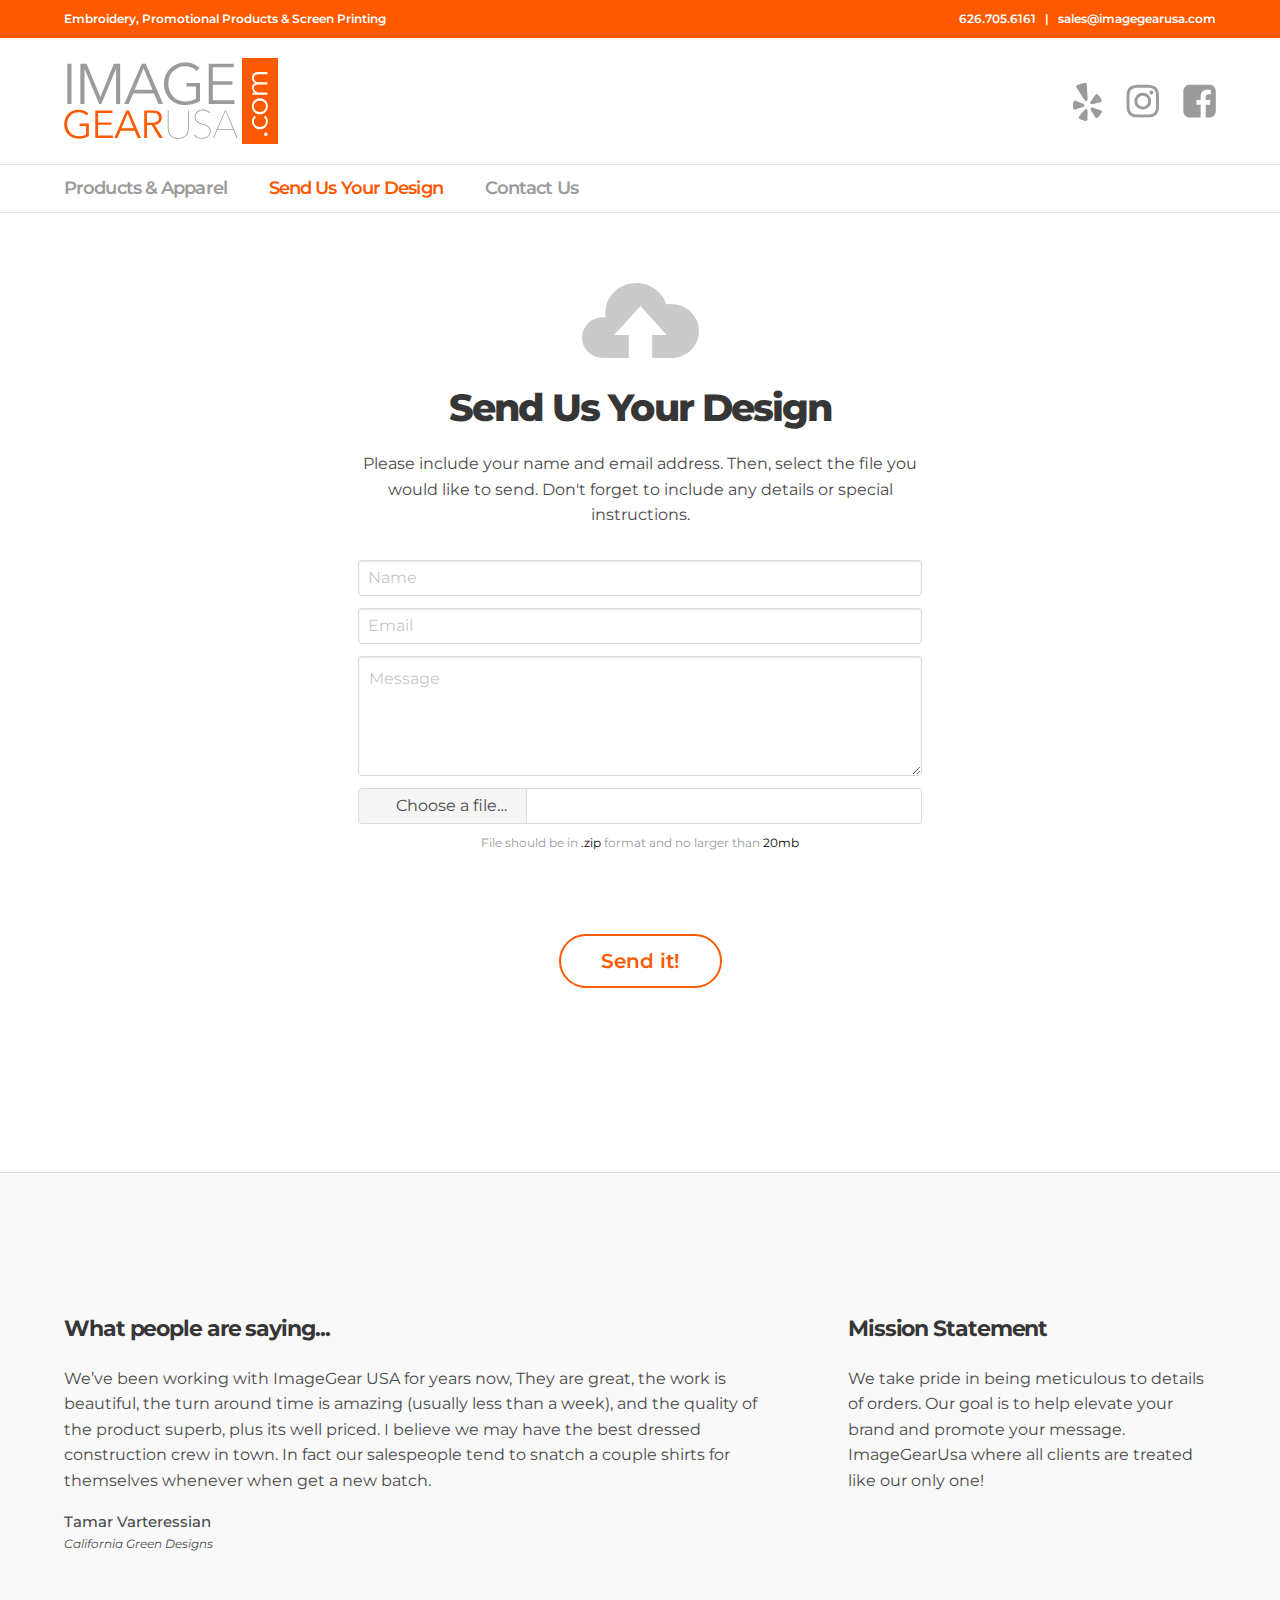
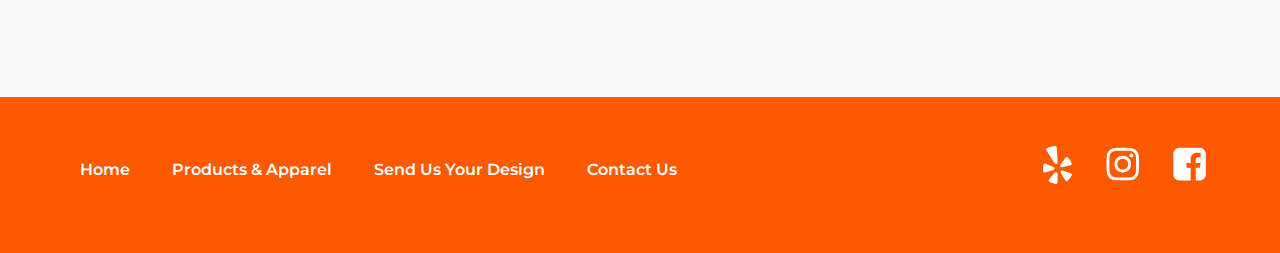
<file: design.html>
<!doctype html>
<html class="no-js">

  <head>
    <meta charset="utf-8">
    <meta name="description" content="">
    <meta name="viewport" content="width=device-width,initial-scale=1">
    <title>ImageGear USA | Products and Apparel</title>
    <link rel="apple-touch-icon" sizes="180x180" href="/apple-touch-icon.png">
    <link rel="icon" type="image/png" sizes="32x32" href="/favicon-32x32.png">
    <link rel="icon" type="image/png" sizes="16x16" href="/favicon-16x16.png">
    <link rel="manifest" href="/site.webmanifest">
    <link rel="mask-icon" href="/safari-pinned-tab.svg" color="#5bbad5">
    <meta name="msapplication-TileColor" content="#da532c">
    <meta name="theme-color" content="#ffffff">
    <link rel="stylesheet" href="styles/main.css">
    <script src="scripts/vendor/modernizr.js"></script>
  </head>

  <body><!--[if IE]><p class="browserupgrade">You are using an <strong>outdated</strong> browser. Please <a href="http://browsehappy.com/">upgrade your browser</a> to improve your experience.</p><![endif]-->
    <section class="cta">
      <div class="container">
        <div class="columns">
          <div class="column">Embroidery, Promotional Products & Screen Printing</div>
          <div class="column has-text-right cta-contact"><a href="tel:6267056161">626.705.6161</a> &nbsp; | &nbsp; <a href="mailto:sales@imagegearusa.com">sales@imagegearusa.com</a></div>
        </div>
      </div>
    </section>
    <section class="header">
      <div class="container">
        <div class="columns is-vcentered">
          <div class="column has-logo"><a href="./"><img src="images/imagegear-logo.svg"></a></div>
          <div class="column has-social-icons">
            <div class="columns has-text-centered is-vcentered social-icons is-mobile is-centered">
              <div class="column hide-for-mobile is-flex-tablet"></div>
              <div class="column is-narrow"><a href="https://www.yelp.com/biz/image-gear-usa-los-angeles?osq=image+gear+usa" target="_blank"><svg xmlns="http://www.w3.org/2000/svg" width="29" height="39" viewBox="0 0 29 39">
                    <path fill="#9B9B9B" fill-rule="evenodd" d="M14.5311142,27.8755775 L14.5311142,30.5686565 C14.5170298,34.6966554 14.4747764,36.8525118 14.4043494,37.0362926 C14.2353218,37.4886757 13.8761493,37.771411 13.3268177,37.8845068 C12.5662051,38.0117396 11.2879699,37.743141 9.4920789,37.078703 C7.69618792,36.4142654 6.55176449,35.7851792 6.05877546,35.1914264 C5.87566336,34.9793716 5.75594076,34.7249099 5.69959821,34.4280334 C5.68551376,34.25839 5.71368267,34.0746121 5.78410967,33.8766943 C5.84045222,33.7353243 6.07990214,33.4031107 6.50246417,32.8800445 C6.92502619,32.3569745 8.19974029,30.8302058 10.3266396,28.299686 C10.3407241,28.299686 10.7632814,27.8048975 11.5943209,26.815311 C11.805602,26.546708 12.0837841,26.3735325 12.4288769,26.2957798 C12.7739697,26.218027 13.1225789,26.242765 13.4747139,26.3699985 C13.8127645,26.511368 14.0768622,26.7163495 14.2670165,26.9849525 C14.4571709,27.2535555 14.5452034,27.5504258 14.5311142,27.8755775 Z M11.3830399,22.5530315 C11.3407818,23.3305685 10.9745671,23.8253523 10.2843815,24.0374065 L7.74901883,24.8644195 C3.87552508,26.108473 1.81908401,26.7304903 1.57963172,26.7304903 C1.08664175,26.7022135 0.706341132,26.4477513 0.438717854,25.967094 C0.269692713,25.6136703 0.149968415,25.0835418 0.0795412687,24.3766943 C-0.0331421272,23.3022823 -0.0260995214,22.1253985 0.100669304,20.8460003 C0.227438119,19.5666068 0.438716339,18.6865933 0.734510514,18.205936 C1.0303044,17.7252788 1.42469042,17.4990885 1.9176804,17.5273653 C2.10079061,17.5273653 3.52339763,18.0716298 6.18554501,19.1601778 C7.18560753,19.5701503 7.99550624,19.9023605 8.61526482,20.1568275 L10.3900196,20.877811 C10.7139858,21.0050445 10.963999,21.220628 11.1400689,21.5245758 C11.316134,21.8285188 11.3971244,22.1713358 11.3830399,22.5530315 Z M28.8347957,28.8510233 C28.7361951,29.6144195 28.0917981,30.7524293 26.9015813,32.2650858 C25.7113597,33.7777437 24.7570859,34.6754282 24.0387314,34.9581676 C23.5175687,35.1560849 23.0738848,35.1066066 22.7076653,34.8097301 C22.5104687,34.6683602 21.2146279,32.6397325 18.8201051,28.7237945 L17.8270895,27.090982 C17.629893,26.7941023 17.5489026,26.46896 17.5841185,26.1155315 C17.6193296,25.7621078 17.7566625,25.4369655 17.9961124,25.1400858 C18.4891015,24.532195 19.0736394,24.3484175 19.7497406,24.5887485 C19.763825,24.6028845 20.6018974,24.8856188 22.2639766,25.4369608 C25.1233196,26.3700033 26.8276285,26.9319378 27.37696,27.122788 C27.9262916,27.3136383 28.2572952,27.458537 28.3699803,27.5574985 C28.7643687,27.8685095 28.9193072,28.2996813 28.8347957,28.8510233 Z M14.6367571,15.4492403 C14.7071841,16.891212 14.3268849,17.7535508 13.4958406,18.0362945 C12.6788902,18.2766208 11.876029,17.7747643 11.0872475,16.5307108 L3.10085028,3.84990653 C2.9881666,3.35511328 3.12197601,2.91687353 3.50228278,2.53517778 C4.07978516,1.92728703 5.54112444,1.29466778 7.88635172,0.637296283 C10.2315743,-0.0200704672 11.8126395,-0.242726717 12.6295946,-0.0306724672 C13.1930106,0.110697033 13.5380987,0.428776033 13.6648682,0.923569283 C13.7071216,1.17803628 13.8620601,3.33742428 14.1296836,7.40180453 C14.3973072,11.4661848 14.5663301,14.148638 14.6367571,15.4492403 Z M28.6235147,17.7394195 C28.6657728,18.2907615 28.4826654,18.7077925 28.0741878,18.9905315 C27.8629021,19.131901 25.5458863,19.7397823 21.1230648,20.8141943 C20.1793401,21.0262485 19.5384596,21.188822 19.2004137,21.3019195 L19.2215404,21.2595068 C18.8975743,21.3443275 18.5736129,21.3160555 18.2496515,21.174686 C17.9256854,21.0333165 17.6651088,20.8071263 17.4679123,20.4961153 C17.0453502,19.8316758 17.0453502,19.2167265 17.4679123,18.6512485 C17.4819967,18.6371125 18.0101922,17.9161338 19.0525175,16.4883028 C20.8131926,14.0708805 21.8695835,12.6289278 22.2217185,12.1624065 C22.5738582,11.69589 22.8133034,11.4202238 22.940073,11.3353983 C23.3344661,11.0667953 23.7922345,11.0526593 24.3133972,11.2929903 C24.9894983,11.6181373 25.8557349,12.5617675 26.9121446,14.1239048 C27.9685497,15.686042 28.5390032,16.8699938 28.6235147,17.6758028 L28.6235147,17.7394195 Z" transform="translate(0 1)" />
                  </svg></a></div>
              <div class="column is-narrow"><a href="https://www.instagram.com/imagegearusa" target="_blank"><svg xmlns="http://www.w3.org/2000/svg" width="33" height="34" viewBox="0 0 33 34">
                    <path fill="#9B9B9B" fill-rule="evenodd" d="M68.5819806,22.9738833 C69.6383904,21.913612 70.1665858,20.6342328 70.1665858,19.135717 C70.1665858,17.6371965 69.6383904,16.3578173 68.5819806,15.297546 C67.5255756,14.23727 66.2508614,13.7071415 64.7578052,13.7071415 C63.2647536,13.7071415 61.9900395,14.23727 60.9336345,15.297546 C59.8772247,16.3578173 59.3490292,17.6371965 59.3490292,19.135717 C59.3490292,20.6342328 59.8772247,21.913612 60.9336345,22.9738833 C61.9900395,24.0341593 63.2647536,24.5642878 64.7578052,24.5642878 C66.2508614,24.5642878 67.5255756,24.0341593 68.5819806,22.9738833 Z M70.6525279,13.219421 C72.2723537,14.8451703 73.0822525,16.8172515 73.0822525,19.135717 C73.0822525,21.4541778 72.2723537,23.426259 70.6525279,25.0520083 C69.0327068,26.6777623 67.0678166,27.490625 64.7578052,27.490625 C62.4477985,27.490625 60.4829083,26.6777623 58.8630872,25.0520083 C57.2432613,23.426259 56.4333626,21.4541778 56.4333626,19.135717 C56.4333626,16.8172515 57.2432613,14.8451703 58.8630872,13.219421 C60.4829083,11.593667 62.4477985,10.7808043 64.7578052,10.7808043 C67.0678166,10.7808043 69.0327068,11.593667 70.6525279,13.219421 Z M74.7936225,9.063171 C75.1739312,9.44486675 75.3640808,9.90431525 75.3640808,10.4415165 C75.3640808,10.9787225 75.1739312,11.4381663 74.7936225,11.8198668 C74.4133186,12.2015673 73.9555454,12.3924128 73.420303,12.3924128 C72.8850559,12.3924128 72.4272875,12.2015673 72.0469788,11.8198668 C71.6666701,11.4381663 71.4765205,10.9787225 71.4765205,10.4415165 C71.4765205,9.90431525 71.6666701,9.44486675 72.0469788,9.063171 C72.4272875,8.6814705 72.8850559,8.490625 73.420303,8.490625 C73.9555454,8.490625 74.4133186,8.6814705 74.7936225,9.063171 Z M66.3635371,5.776342 C65.3916435,5.776342 64.8564058,5.776342 64.7578052,5.776342 C64.6592093,5.776342 64.1204505,5.772808 63.1415147,5.76573525 C62.1625741,5.75866725 61.4195813,5.75866725 60.9125031,5.76573525 C60.4054296,5.772808 59.7258168,5.794012 58.8736505,5.829352 C58.0214795,5.86469675 57.2960922,5.9353815 56.6974603,6.04140625 C56.0988332,6.14743575 55.5952855,6.2781985 55.186808,6.433704 C54.4825379,6.71644775 53.8627888,7.12641075 53.3275417,7.66361675 C52.792295,8.20082275 52.3838236,8.82284 52.1021151,9.5296875 C51.9471752,9.93966 51.8168869,10.4450505 51.7112464,11.0458732 C51.6056059,11.6466912 51.5351799,12.374738 51.4999659,13.230023 C51.4647524,14.085308 51.4436248,14.767408 51.4365821,15.276342 C51.4295394,15.7852712 51.4295394,16.5309832 51.4365821,17.5135065 C51.4436248,18.496025 51.4471459,19.0367555 51.4471459,19.135717 C51.4471459,19.2346737 51.4436248,19.7754043 51.4365821,20.7579227 C51.4295394,21.740446 51.4295394,22.486158 51.4365821,22.995092 C51.4436248,23.5040213 51.4647524,24.1861212 51.4999659,25.0414063 C51.5351799,25.896696 51.6056059,26.624738 51.7112464,27.2255607 C51.8168869,27.8263787 51.9471752,28.3317693 52.1021151,28.7417418 C52.3838236,29.4485893 52.792295,30.0706065 53.3275417,30.6078125 C53.8627888,31.145018 54.4825379,31.5549843 55.186808,31.8377238 C55.5952855,31.9932307 56.0988332,32.1239959 56.6974603,32.230023 C57.2960922,32.3360501 58.0214795,32.4067339 58.8736505,32.4420768 C59.7258168,32.4774192 60.4054296,32.4986241 60.9125031,32.5056926 C61.4195813,32.5127611 62.1625741,32.5127611 63.1415147,32.5056926 C64.1204505,32.4986241 64.6592093,32.4950901 64.7578052,32.4950901 C64.8564058,32.4950901 65.3951646,32.4986241 66.3741004,32.5056926 C67.353041,32.5127611 68.0960338,32.5127611 68.6031073,32.5056926 C69.1101855,32.4986241 69.7897983,32.4774192 70.6419646,32.4420768 C71.4941308,32.4067339 72.2195228,32.3360501 72.81815,32.230023 C73.4167819,32.1239959 73.9203295,31.9932307 74.3288071,31.8377238 C75.0330772,31.5549843 75.6528263,31.145018 76.1880734,30.6078125 C76.7233205,30.0706065 77.1317886,29.4485893 77.4135014,28.7417418 C77.5684398,28.3317693 77.6987258,27.8263787 77.8043686,27.2255607 C77.9100068,26.624738 77.9804338,25.896696 78.0156497,25.0414063 C78.0508608,24.1861212 78.0719875,23.5040213 78.0790344,22.995092 C78.0860767,22.486158 78.0860767,21.740446 78.0790344,20.7579227 C78.0719875,19.7754043 78.0684664,19.2346737 78.0684664,19.135717 C78.0684664,19.0367555 78.0719875,18.496025 78.0790344,17.5135065 C78.0860767,16.5309832 78.0860767,15.7852712 78.0790344,15.276342 C78.0719875,14.767408 78.0508608,14.085308 78.0156497,13.230023 C77.9804338,12.374738 77.9100068,11.6466912 77.8043686,11.0458732 C77.6987258,10.4450505 77.5684398,9.93966 77.4135014,9.5296875 C77.1317886,8.82284 76.7233205,8.20082275 76.1880734,7.66361675 C75.6528263,7.12641075 75.0330772,6.71644775 74.3288071,6.433704 C73.9203295,6.2781985 73.4167819,6.14743575 72.81815,6.04140625 C72.2195228,5.9353815 71.4941308,5.86469675 70.6419646,5.829352 C69.7897983,5.794012 69.1101855,5.772808 68.6031073,5.76573525 C68.0960338,5.75866725 67.3495199,5.76220125 66.3635371,5.776342 Z M80.8784948,12.4136168 C80.9489218,13.6576703 80.9841377,15.8983497 80.9841377,19.135717 C80.9841377,22.3730843 80.9489218,24.613759 80.8784948,25.8578125 C80.7376408,28.7983048 79.8643573,31.0743228 78.2586207,32.685938 C76.652884,34.2975536 74.3851639,35.1740327 71.4553939,35.3154025 C70.2158767,35.3860873 67.9833676,35.4214293 64.7578052,35.4214293 C61.5322427,35.4214293 59.2997384,35.3860873 58.0602212,35.3154025 C55.1304512,35.1740327 52.8627325,34.2975536 51.2569939,32.685938 C49.6512549,31.0743228 48.7779718,28.7983048 48.6371176,25.8578125 C48.5666904,24.613759 48.5314774,22.3730843 48.5314774,19.135717 C48.5314774,15.8983497 48.5666904,13.6576703 48.6371176,12.4136168 C48.7779718,9.4731245 49.6512549,7.197105 51.2569939,5.58549175 C52.8627325,3.9738785 55.1304512,3.097399 58.0602212,2.9560295 C59.2997384,2.88534475 61.5322427,2.85 64.7578052,2.85 C67.9833676,2.85 70.2158767,2.88534475 71.4553939,2.9560295 C74.3851639,3.097399 76.652884,3.9738785 78.2586207,5.58549175 C79.8643573,7.197105 80.7376408,9.4731245 80.8784948,12.4136168 Z" transform="translate(-48 -2)" />
                  </svg></a></div>
              <div class="column is-narrow"><a href="https://www.facebook.com/Image-Gear-USA-1641785852727621/timeline/" target="_blank"><svg xmlns="http://www.w3.org/2000/svg" width="33" height="34" viewBox="0 0 33 34">
                    <path fill="#9B9B9B" fill-rule="evenodd" d="M129.712299,2.85 C131.388463,2.85 132.821632,3.44727925 134.011853,4.641852 C135.20207,5.8364295 135.797172,7.2748435 135.797172,8.9571415 L135.797172,29.3142878 C135.797172,30.9965867 135.20207,32.4350021 134.011853,33.6295768 C132.821632,34.8241509 131.388463,35.4214293 129.712299,35.4214293 L125.740228,35.4214293 L125.740228,22.8042418 L129.944707,22.8042418 L130.578545,17.8846003 L125.740228,17.8846003 L125.740228,14.746204 C125.740228,13.9545358 125.905729,13.3607905 126.236738,12.964954 C126.567741,12.5691223 127.212143,12.371204 128.169952,12.371204 L130.747573,12.35 L130.747573,7.96049175 C129.860191,7.83325825 128.606603,7.7696415 126.986782,7.7696415 C125.071164,7.7696415 123.539394,8.33511475 122.391436,9.46607075 C121.243472,10.5970315 120.669497,12.194485 120.669497,14.2584835 L120.669497,17.8846003 L116.443891,17.8846003 L116.443891,22.8042418 L120.669497,22.8042418 L120.669497,35.4214293 L109.429384,35.4214293 C107.753219,35.4214293 106.320049,34.8241509 105.12983,33.6295768 C103.939612,32.4350021 103.344511,30.9965867 103.344511,29.3142878 L103.344511,8.9571415 C103.344511,7.2748435 103.939612,5.8364295 105.12983,4.641852 C106.320049,3.44727925 107.753219,2.85 109.429384,2.85 L129.712299,2.85 Z" transform="translate(-103 -2)" />
                  </svg></a></div>
            </div>
          </div>
        </div>
      </div>
    </section>
    <section class="navigation">
      <div class="container">
        <div class="columns is-vcentered is-mobile is-centered">
          <div class="column is-narrow"><a href="products.html" class="prim-nav-link">Products <span>&amp; Apparel</span></a></div>
          <div class="column is-narrow"><a href="design.html" class="prim-nav-link active">Send <span>Us</span> Your Design</a></div>
          <div class="column is-narrow"><a href="contact.html" class="prim-nav-link">Contact <span>Us</span></a></div>
        </div>
      </div>
    </section>
    <section class="section apparel form-section" id="form-section">
      <div class="container">
        <div class="columns is-centered">
          <div class="column is-half has-text-centered"><img src="images/icon-upload.svg"><br><br>
            <h2 class="title">Send Us Your Design</h2>
            <p>Please include your name and email address. Then, select the file you would like to send. Don't forget to include any details or special instructions.</p>
            <form accept-charset="UTF-8" method="POST">
              <div class="column file-box">
                <div class="field">
                  <div class="control"><input name="Name" class="input" type="text" placeholder="Name" id="name-field" required></div>
                </div>
                <div class="field">
                  <div class="control"><input name="Email" class="input" type="email" placeholder="Email" id="email-field" required></div>
                </div>
                <div class="field">
                  <div class="control"><textarea name="Message" class="textarea" placeholder="Message"></textarea></div>
                </div>
                <div class="field">
                  <div class="file has-name is-fullwidth"><label class="file-label"><input class="file-input" type="file" name="file" id="file" required> <span class="file-cta"><span class="file-icon"><i class="fas fa-upload"></i> </span><span class="file-label">Choose a file… </span></span><span class="file-name" id="filename">&nbsp;</span></label></div><small>File should be in <span>.zip</span> format and no larger than <span>20mb</span></small>
                </div>
              </div>
              <div class="column has-text-centered file-box"><button class="ig-button large outline" type="submit" id="submit">Send it!</button></div>
            </form>
          </div>
        </div>
      </div>
    </section>
    <section class="section form-section" id="form-waiting">
      <div class="container">
        <div class="columns is-centered">
          <div class="column is-half is-centered">
            <div class="is-centered has-text-centered">
              <h2 class="title">Uploading File</h2><progress class="progress is-success is-small" value="0" max="100"></progress>
              <p>Please wait while your information is sent. This could take a few minutes depending on the file size and your connection speed.</p>
            </div>
          </div>
        </div>
      </div>
    </section>
    <section class="section form-section" id="form-success">
      <div class="container">
        <div class="columns is-centered">
          <div class="column is-half is-centered">
            <div class="is-centered has-text-centered">
              <h2 class="title">All Done!</h2><img src="images/success.svg"><br><br>
              <p>Your submission has been received. A representitive will review your information and someone will be in touch with you shortly.</p>
              <p>Please email <a href="mailto:sales@imagegearusa.com">sales@imagegearusa.com</a> with any questions or revisions to your submission.</p>
            </div>
          </div>
        </div>
      </div>
    </section>
    <section class="section main is-medium">
      <div class="container">
        <div class="columns">
          <div class="column is-two-thirds">
            <h3 class="title">What people are saying...</h3>
            <div id="testimonials">
              <ul>
                <li>
                  <p>We order all of our nursing uniforms from ImageGear USA and have always been pleased with the quality of the scrubs and the beautiful embroidery work on them. The customer service we receive is top notch and delivery is often quick. We will continue to use and recommend ImageGear USA for any school uniform needs.</p>
                  <p class="author-name">Jennifer Lang</p>
                  <p class="author-company">Simi Valley Adult School & Career Institute</p>
                </li>
                <li>
                  <p>I have been using ImageGear USA for 6 years and appreciate the superior service over other companies I have used previously. ImageGear USA has always under promised and over delivered consistently which is rare these days. The price’s are beyond competitive and have made me comfortable with referring other customers on a continual basis. It’s probably rare to hear anyone brag about their branding supplier but I do it often. I look forward to working with ImagegearUsa exclusively well in to the foreseeable future.</p>
                  <p class="author-name">Joseph Ely/ACSW, CPRP</p>
                  <p class="author-company">Operation Healthy Homecoming</p>
                </li>
                <li>
                  <p>Working with ImageGear USA for the past six years has been a great experience. They are very well organized which has made distribution of the uniform shirts very easy. Desert Christian Schools continues to use ImageGear USA because of their reliability and friendliness. </p>
                  <p class="author-name">Cheryl Corlew</p>
                  <p class="author-company">Desert Christian Schools</p>
                </li>
                <li>
                  <p>We’ve been working with ImageGear USA for years now, They are great, the work is beautiful, the turn around time is amazing (usually less than a week), and the quality of the product superb, plus its well priced. I believe we may have the best dressed construction crew in town. In fact our salespeople tend to snatch a couple shirts for themselves whenever when get a new batch. </p>
                  <p class="author-name">Tamar Varteressian</p>
                  <p class="author-company">California Green Designs</p>
                </li>
                <li>
                  <p>We have been using ImageGear USA services for five years and our students have been highly satisfied with the products we have purchased from ImageGear USA. The quality and workmanship has always been very high and most important, and the customer service that your company provides is excellent. </p>
                  <p class="author-name">Ali Pourhosseini</p>
                  <p class="author-company">Director of Operation - Associated Technical College</p>
                </li>
                <li>
                  <p>ImageGear USA are professionals. What they promise, they deliver. For several years they've provided our school with quality products, met our design needs and matched our budget requirements. We couldn't be more pleased with them or with the excellent service they provide.</p>
                  <p class="author-name">Miss Julie</p>
                  <p class="author-company">Christ Bridge Academy</p>
                </li>
                <li>
                  <p>The people at ImageGear USA were a great help. I had a last minute order I needed taken care of for a technology conference and they made the process an easy one. The shirt quality was great as expected and they were delivered in time. </p>
                  <p class="author-name">Terry Hamm</p>
                  <p class="author-company">Account Manager - Innoband Technologies</p>
                </li>
                <li>
                  <p>California State University, Bakersfield-Antelope Valley has been a customer ImageGear USA for several years. We have always received expedient, courteous, and professional service. The company’s main goal is customer satisfaction by delivering a quality product on time every time. Our university has ordered a broad range of products with 100% satisfaction every time. </p>
                  <p class="author-name">Leanna Vendro</p>
                  <p class="author-company">Cal State Bakersfield</p>
                </li>
                <li>
                  <p>Since IAS started working with ImageGear USA, there has NEVER been a time when we were not more than satisfied.  Our company provides our customers with POS materials throughout the world advertising our brands. Our name and image are very important to us, and ImageGear USA is acutely aware of this fact. You can be assured of our continued dependence on ImageGear USA to meet our every need. We look forward to many more years of an excellent business cooperation. </p>
                  <p class="author-name">Diana Viatanza</p>
                  <p class="author-company">International American Supermarkets Corp.</p>
                </li>
              </ul>
            </div>
          </div>
          <div class="column is-one-third">
            <h3 class="title">Mission Statement</h3>
            <p>We take pride in being meticulous to details of orders. Our goal is to help elevate your brand and promote your message. ImageGearUsa where all clients are treated like our only one!</p>

          </div>
        </div>
      </div>
    </section>
    <footer class="footer">
      <div class="container">
        <div class="columns is-vcentered is-mobile">
          <div class="column">
            <div class="columns is-gapless">
              <div class="column is-narrow"><a href="./" class="footer-link">Home</a></div>
              <div class="column is-narrow"><a href="products.html" class="footer-link">Products &amp; Apparel</a></div>
              <div class="column is-narrow"><a href="design.html" class="footer-link">Send Us Your Design</a></div>
              <div class="column is-narrow"><a href="contact.html" class="footer-link">Contact Us</a></div>
            </div>
          </div>
          <div class="column is-narrow is-vcentered">
            <div class="columns is-vcentered">
              <div class="column is-narrow is-flex-desktop follow-us"></div>
              <div class="column is-narrow"><a href="https://www.yelp.com/biz/image-gear-usa-los-angeles?osq=image+gear+usa"><svg xmlns="http://www.w3.org/2000/svg" width="29" height="39" viewBox="0 0 29 39">
                    <path fill="#fff" fill-rule="evenodd" d="M14.5311142,27.8755775 L14.5311142,30.5686565 C14.5170298,34.6966554 14.4747764,36.8525118 14.4043494,37.0362926 C14.2353218,37.4886757 13.8761493,37.771411 13.3268177,37.8845068 C12.5662051,38.0117396 11.2879699,37.743141 9.4920789,37.078703 C7.69618792,36.4142654 6.55176449,35.7851792 6.05877546,35.1914264 C5.87566336,34.9793716 5.75594076,34.7249099 5.69959821,34.4280334 C5.68551376,34.25839 5.71368267,34.0746121 5.78410967,33.8766943 C5.84045222,33.7353243 6.07990214,33.4031107 6.50246417,32.8800445 C6.92502619,32.3569745 8.19974029,30.8302058 10.3266396,28.299686 C10.3407241,28.299686 10.7632814,27.8048975 11.5943209,26.815311 C11.805602,26.546708 12.0837841,26.3735325 12.4288769,26.2957798 C12.7739697,26.218027 13.1225789,26.242765 13.4747139,26.3699985 C13.8127645,26.511368 14.0768622,26.7163495 14.2670165,26.9849525 C14.4571709,27.2535555 14.5452034,27.5504258 14.5311142,27.8755775 Z M11.3830399,22.5530315 C11.3407818,23.3305685 10.9745671,23.8253523 10.2843815,24.0374065 L7.74901883,24.8644195 C3.87552508,26.108473 1.81908401,26.7304903 1.57963172,26.7304903 C1.08664175,26.7022135 0.706341132,26.4477513 0.438717854,25.967094 C0.269692713,25.6136703 0.149968415,25.0835418 0.0795412687,24.3766943 C-0.0331421272,23.3022823 -0.0260995214,22.1253985 0.100669304,20.8460003 C0.227438119,19.5666068 0.438716339,18.6865933 0.734510514,18.205936 C1.0303044,17.7252788 1.42469042,17.4990885 1.9176804,17.5273653 C2.10079061,17.5273653 3.52339763,18.0716298 6.18554501,19.1601778 C7.18560753,19.5701503 7.99550624,19.9023605 8.61526482,20.1568275 L10.3900196,20.877811 C10.7139858,21.0050445 10.963999,21.220628 11.1400689,21.5245758 C11.316134,21.8285188 11.3971244,22.1713358 11.3830399,22.5530315 Z M28.8347957,28.8510233 C28.7361951,29.6144195 28.0917981,30.7524293 26.9015813,32.2650858 C25.7113597,33.7777437 24.7570859,34.6754282 24.0387314,34.9581676 C23.5175687,35.1560849 23.0738848,35.1066066 22.7076653,34.8097301 C22.5104687,34.6683602 21.2146279,32.6397325 18.8201051,28.7237945 L17.8270895,27.090982 C17.629893,26.7941023 17.5489026,26.46896 17.5841185,26.1155315 C17.6193296,25.7621078 17.7566625,25.4369655 17.9961124,25.1400858 C18.4891015,24.532195 19.0736394,24.3484175 19.7497406,24.5887485 C19.763825,24.6028845 20.6018974,24.8856188 22.2639766,25.4369608 C25.1233196,26.3700033 26.8276285,26.9319378 27.37696,27.122788 C27.9262916,27.3136383 28.2572952,27.458537 28.3699803,27.5574985 C28.7643687,27.8685095 28.9193072,28.2996813 28.8347957,28.8510233 Z M14.6367571,15.4492403 C14.7071841,16.891212 14.3268849,17.7535508 13.4958406,18.0362945 C12.6788902,18.2766208 11.876029,17.7747643 11.0872475,16.5307108 L3.10085028,3.84990653 C2.9881666,3.35511328 3.12197601,2.91687353 3.50228278,2.53517778 C4.07978516,1.92728703 5.54112444,1.29466778 7.88635172,0.637296283 C10.2315743,-0.0200704672 11.8126395,-0.242726717 12.6295946,-0.0306724672 C13.1930106,0.110697033 13.5380987,0.428776033 13.6648682,0.923569283 C13.7071216,1.17803628 13.8620601,3.33742428 14.1296836,7.40180453 C14.3973072,11.4661848 14.5663301,14.148638 14.6367571,15.4492403 Z M28.6235147,17.7394195 C28.6657728,18.2907615 28.4826654,18.7077925 28.0741878,18.9905315 C27.8629021,19.131901 25.5458863,19.7397823 21.1230648,20.8141943 C20.1793401,21.0262485 19.5384596,21.188822 19.2004137,21.3019195 L19.2215404,21.2595068 C18.8975743,21.3443275 18.5736129,21.3160555 18.2496515,21.174686 C17.9256854,21.0333165 17.6651088,20.8071263 17.4679123,20.4961153 C17.0453502,19.8316758 17.0453502,19.2167265 17.4679123,18.6512485 C17.4819967,18.6371125 18.0101922,17.9161338 19.0525175,16.4883028 C20.8131926,14.0708805 21.8695835,12.6289278 22.2217185,12.1624065 C22.5738582,11.69589 22.8133034,11.4202238 22.940073,11.3353983 C23.3344661,11.0667953 23.7922345,11.0526593 24.3133972,11.2929903 C24.9894983,11.6181373 25.8557349,12.5617675 26.9121446,14.1239048 C27.9685497,15.686042 28.5390032,16.8699938 28.6235147,17.6758028 L28.6235147,17.7394195 Z" transform="translate(0 1)" />
                  </svg></a></div>
              <div class="column is-narrow"><a href="https://www.instagram.com/imagegearusa"><svg xmlns="http://www.w3.org/2000/svg" width="33" height="34" viewBox="0 0 33 34">
                    <path fill="#fff" fill-rule="evenodd" d="M68.5819806,22.9738833 C69.6383904,21.913612 70.1665858,20.6342328 70.1665858,19.135717 C70.1665858,17.6371965 69.6383904,16.3578173 68.5819806,15.297546 C67.5255756,14.23727 66.2508614,13.7071415 64.7578052,13.7071415 C63.2647536,13.7071415 61.9900395,14.23727 60.9336345,15.297546 C59.8772247,16.3578173 59.3490292,17.6371965 59.3490292,19.135717 C59.3490292,20.6342328 59.8772247,21.913612 60.9336345,22.9738833 C61.9900395,24.0341593 63.2647536,24.5642878 64.7578052,24.5642878 C66.2508614,24.5642878 67.5255756,24.0341593 68.5819806,22.9738833 Z M70.6525279,13.219421 C72.2723537,14.8451703 73.0822525,16.8172515 73.0822525,19.135717 C73.0822525,21.4541778 72.2723537,23.426259 70.6525279,25.0520083 C69.0327068,26.6777623 67.0678166,27.490625 64.7578052,27.490625 C62.4477985,27.490625 60.4829083,26.6777623 58.8630872,25.0520083 C57.2432613,23.426259 56.4333626,21.4541778 56.4333626,19.135717 C56.4333626,16.8172515 57.2432613,14.8451703 58.8630872,13.219421 C60.4829083,11.593667 62.4477985,10.7808043 64.7578052,10.7808043 C67.0678166,10.7808043 69.0327068,11.593667 70.6525279,13.219421 Z M74.7936225,9.063171 C75.1739312,9.44486675 75.3640808,9.90431525 75.3640808,10.4415165 C75.3640808,10.9787225 75.1739312,11.4381663 74.7936225,11.8198668 C74.4133186,12.2015673 73.9555454,12.3924128 73.420303,12.3924128 C72.8850559,12.3924128 72.4272875,12.2015673 72.0469788,11.8198668 C71.6666701,11.4381663 71.4765205,10.9787225 71.4765205,10.4415165 C71.4765205,9.90431525 71.6666701,9.44486675 72.0469788,9.063171 C72.4272875,8.6814705 72.8850559,8.490625 73.420303,8.490625 C73.9555454,8.490625 74.4133186,8.6814705 74.7936225,9.063171 Z M66.3635371,5.776342 C65.3916435,5.776342 64.8564058,5.776342 64.7578052,5.776342 C64.6592093,5.776342 64.1204505,5.772808 63.1415147,5.76573525 C62.1625741,5.75866725 61.4195813,5.75866725 60.9125031,5.76573525 C60.4054296,5.772808 59.7258168,5.794012 58.8736505,5.829352 C58.0214795,5.86469675 57.2960922,5.9353815 56.6974603,6.04140625 C56.0988332,6.14743575 55.5952855,6.2781985 55.186808,6.433704 C54.4825379,6.71644775 53.8627888,7.12641075 53.3275417,7.66361675 C52.792295,8.20082275 52.3838236,8.82284 52.1021151,9.5296875 C51.9471752,9.93966 51.8168869,10.4450505 51.7112464,11.0458732 C51.6056059,11.6466912 51.5351799,12.374738 51.4999659,13.230023 C51.4647524,14.085308 51.4436248,14.767408 51.4365821,15.276342 C51.4295394,15.7852712 51.4295394,16.5309832 51.4365821,17.5135065 C51.4436248,18.496025 51.4471459,19.0367555 51.4471459,19.135717 C51.4471459,19.2346737 51.4436248,19.7754043 51.4365821,20.7579227 C51.4295394,21.740446 51.4295394,22.486158 51.4365821,22.995092 C51.4436248,23.5040213 51.4647524,24.1861212 51.4999659,25.0414063 C51.5351799,25.896696 51.6056059,26.624738 51.7112464,27.2255607 C51.8168869,27.8263787 51.9471752,28.3317693 52.1021151,28.7417418 C52.3838236,29.4485893 52.792295,30.0706065 53.3275417,30.6078125 C53.8627888,31.145018 54.4825379,31.5549843 55.186808,31.8377238 C55.5952855,31.9932307 56.0988332,32.1239959 56.6974603,32.230023 C57.2960922,32.3360501 58.0214795,32.4067339 58.8736505,32.4420768 C59.7258168,32.4774192 60.4054296,32.4986241 60.9125031,32.5056926 C61.4195813,32.5127611 62.1625741,32.5127611 63.1415147,32.5056926 C64.1204505,32.4986241 64.6592093,32.4950901 64.7578052,32.4950901 C64.8564058,32.4950901 65.3951646,32.4986241 66.3741004,32.5056926 C67.353041,32.5127611 68.0960338,32.5127611 68.6031073,32.5056926 C69.1101855,32.4986241 69.7897983,32.4774192 70.6419646,32.4420768 C71.4941308,32.4067339 72.2195228,32.3360501 72.81815,32.230023 C73.4167819,32.1239959 73.9203295,31.9932307 74.3288071,31.8377238 C75.0330772,31.5549843 75.6528263,31.145018 76.1880734,30.6078125 C76.7233205,30.0706065 77.1317886,29.4485893 77.4135014,28.7417418 C77.5684398,28.3317693 77.6987258,27.8263787 77.8043686,27.2255607 C77.9100068,26.624738 77.9804338,25.896696 78.0156497,25.0414063 C78.0508608,24.1861212 78.0719875,23.5040213 78.0790344,22.995092 C78.0860767,22.486158 78.0860767,21.740446 78.0790344,20.7579227 C78.0719875,19.7754043 78.0684664,19.2346737 78.0684664,19.135717 C78.0684664,19.0367555 78.0719875,18.496025 78.0790344,17.5135065 C78.0860767,16.5309832 78.0860767,15.7852712 78.0790344,15.276342 C78.0719875,14.767408 78.0508608,14.085308 78.0156497,13.230023 C77.9804338,12.374738 77.9100068,11.6466912 77.8043686,11.0458732 C77.6987258,10.4450505 77.5684398,9.93966 77.4135014,9.5296875 C77.1317886,8.82284 76.7233205,8.20082275 76.1880734,7.66361675 C75.6528263,7.12641075 75.0330772,6.71644775 74.3288071,6.433704 C73.9203295,6.2781985 73.4167819,6.14743575 72.81815,6.04140625 C72.2195228,5.9353815 71.4941308,5.86469675 70.6419646,5.829352 C69.7897983,5.794012 69.1101855,5.772808 68.6031073,5.76573525 C68.0960338,5.75866725 67.3495199,5.76220125 66.3635371,5.776342 Z M80.8784948,12.4136168 C80.9489218,13.6576703 80.9841377,15.8983497 80.9841377,19.135717 C80.9841377,22.3730843 80.9489218,24.613759 80.8784948,25.8578125 C80.7376408,28.7983048 79.8643573,31.0743228 78.2586207,32.685938 C76.652884,34.2975536 74.3851639,35.1740327 71.4553939,35.3154025 C70.2158767,35.3860873 67.9833676,35.4214293 64.7578052,35.4214293 C61.5322427,35.4214293 59.2997384,35.3860873 58.0602212,35.3154025 C55.1304512,35.1740327 52.8627325,34.2975536 51.2569939,32.685938 C49.6512549,31.0743228 48.7779718,28.7983048 48.6371176,25.8578125 C48.5666904,24.613759 48.5314774,22.3730843 48.5314774,19.135717 C48.5314774,15.8983497 48.5666904,13.6576703 48.6371176,12.4136168 C48.7779718,9.4731245 49.6512549,7.197105 51.2569939,5.58549175 C52.8627325,3.9738785 55.1304512,3.097399 58.0602212,2.9560295 C59.2997384,2.88534475 61.5322427,2.85 64.7578052,2.85 C67.9833676,2.85 70.2158767,2.88534475 71.4553939,2.9560295 C74.3851639,3.097399 76.652884,3.9738785 78.2586207,5.58549175 C79.8643573,7.197105 80.7376408,9.4731245 80.8784948,12.4136168 Z" transform="translate(-48 -2)" />
                  </svg></a></div>
              <div class="column is-narrow"><a href="https://www.facebook.com/Image-Gear-USA-1641785852727621/timeline/"><svg xmlns="http://www.w3.org/2000/svg" width="33" height="34" viewBox="0 0 33 34">
                    <path fill="#fff" fill-rule="evenodd" d="M129.712299,2.85 C131.388463,2.85 132.821632,3.44727925 134.011853,4.641852 C135.20207,5.8364295 135.797172,7.2748435 135.797172,8.9571415 L135.797172,29.3142878 C135.797172,30.9965867 135.20207,32.4350021 134.011853,33.6295768 C132.821632,34.8241509 131.388463,35.4214293 129.712299,35.4214293 L125.740228,35.4214293 L125.740228,22.8042418 L129.944707,22.8042418 L130.578545,17.8846003 L125.740228,17.8846003 L125.740228,14.746204 C125.740228,13.9545358 125.905729,13.3607905 126.236738,12.964954 C126.567741,12.5691223 127.212143,12.371204 128.169952,12.371204 L130.747573,12.35 L130.747573,7.96049175 C129.860191,7.83325825 128.606603,7.7696415 126.986782,7.7696415 C125.071164,7.7696415 123.539394,8.33511475 122.391436,9.46607075 C121.243472,10.5970315 120.669497,12.194485 120.669497,14.2584835 L120.669497,17.8846003 L116.443891,17.8846003 L116.443891,22.8042418 L120.669497,22.8042418 L120.669497,35.4214293 L109.429384,35.4214293 C107.753219,35.4214293 106.320049,34.8241509 105.12983,33.6295768 C103.939612,32.4350021 103.344511,30.9965867 103.344511,29.3142878 L103.344511,8.9571415 C103.344511,7.2748435 103.939612,5.8364295 105.12983,4.641852 C106.320049,3.44727925 107.753219,2.85 109.429384,2.85 L129.712299,2.85 Z" transform="translate(-103 -2)" />
                  </svg></a></div>
            </div>
          </div>
        </div>
      </div>
    </footer>
    <script>!function (e, a, t, n, g, c) { e.GoogleAnalyticsObject = n, e.ga || (e.ga = function () { (e.ga.q = e.ga.q || []).push(arguments) }), e.ga.l = +new Date, g = a.createElement(t), c = a.getElementsByTagName(t)[0], g.src = "https://www.google-analytics.com/analytics.js", c.parentNode.insertBefore(g, c) }(window, document, "script", "ga"), ga("create", "UA-XXXXX-X"), ga("send", "pageview")</script>
    <script src="scripts/vendor.js"></script>
    <script src="scripts/jquery.ui.widget.js"></script>
    <script src="scripts/jquery.iframe-transport.js"></script>
    <script src="scripts/jquery.fileupload.js"></script>
    <script src="scripts/main.js"></script>
  </body>

</html>
</file>
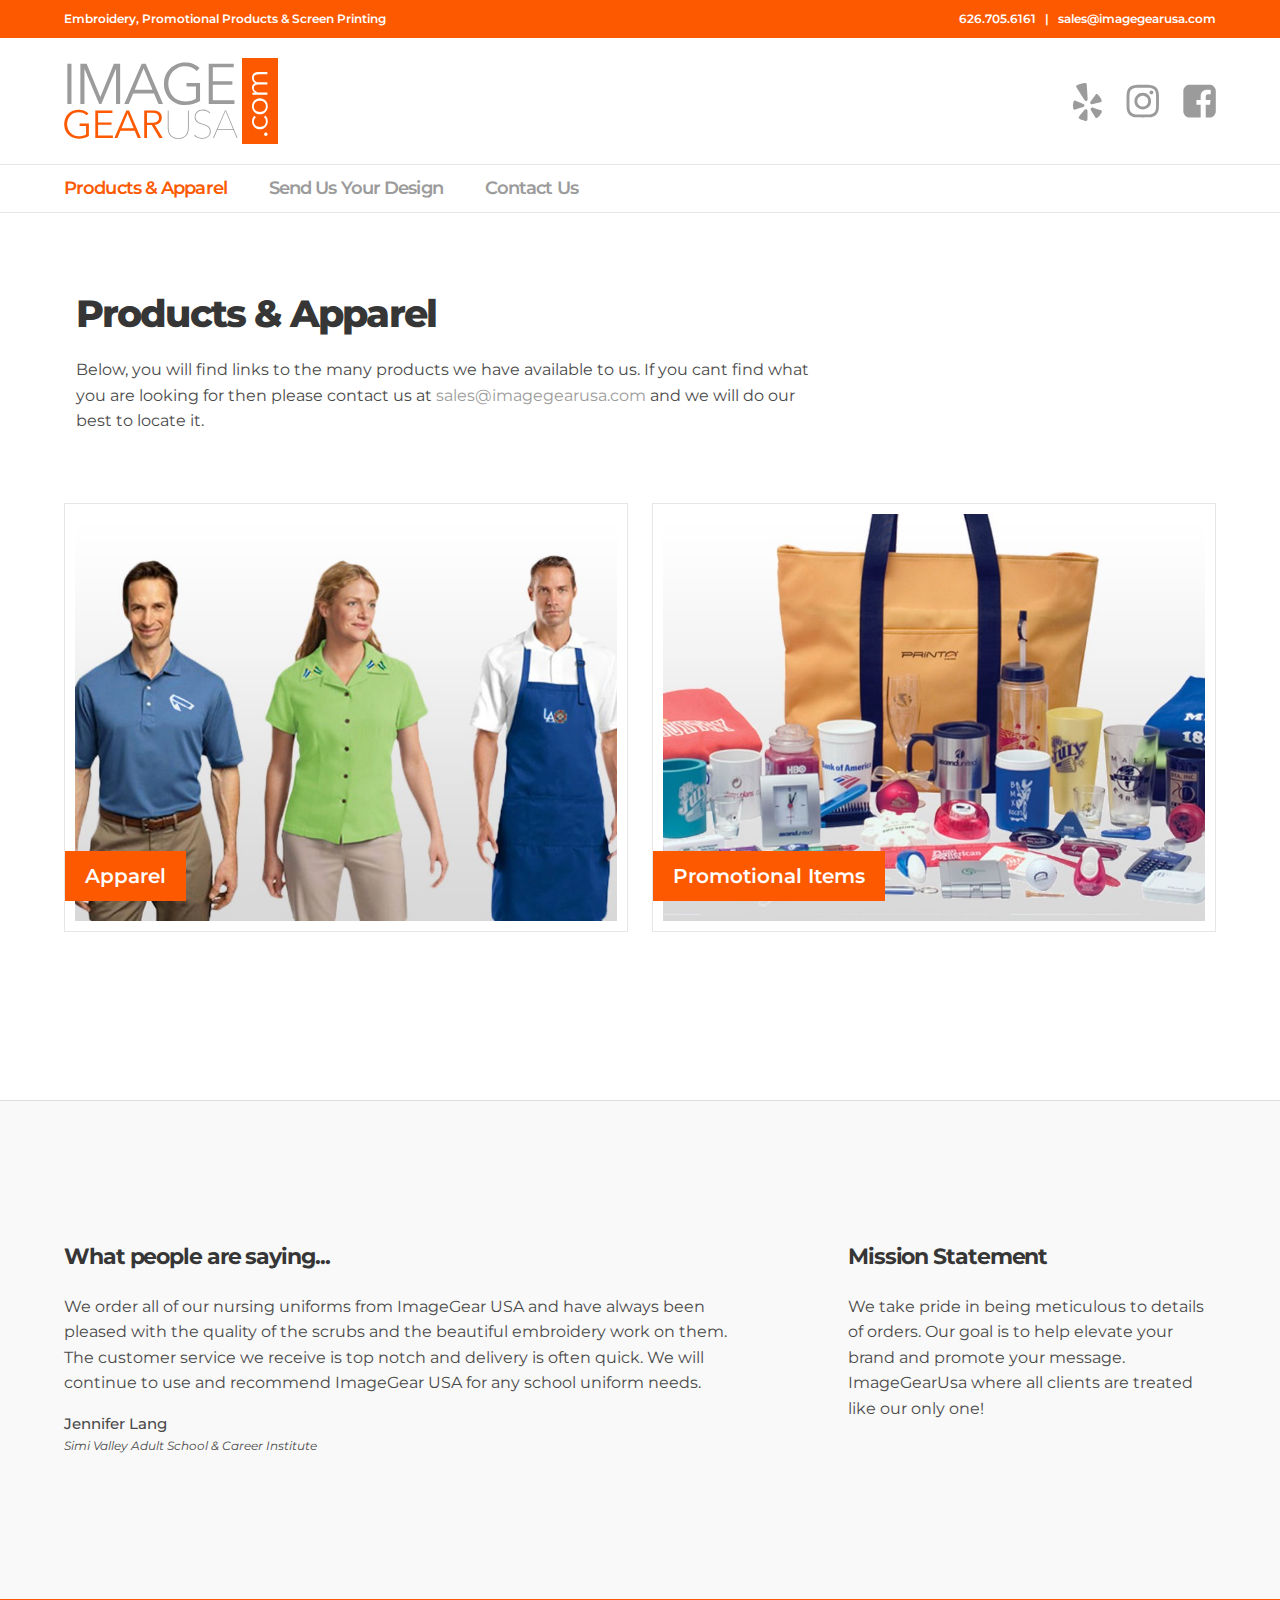
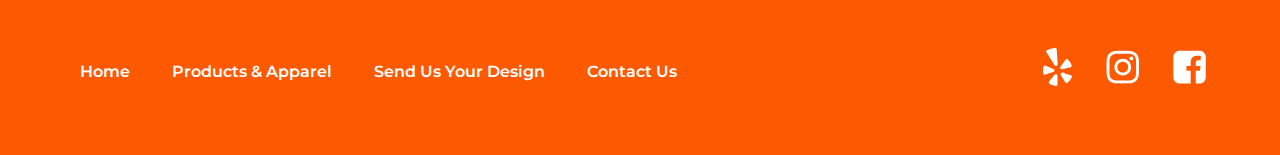
<file: products.html>
<!doctype html>
<html class="no-js">

  <head>
    <meta charset="utf-8">
    <meta name="description" content="">
    <meta name="viewport" content="width=device-width,initial-scale=1">
    <title>ImageGear USA | Products and Apparel</title>
    <link rel="apple-touch-icon" sizes="180x180" href="/apple-touch-icon.png">
    <link rel="icon" type="image/png" sizes="32x32" href="/favicon-32x32.png">
    <link rel="icon" type="image/png" sizes="16x16" href="/favicon-16x16.png">
    <link rel="manifest" href="/site.webmanifest">
    <link rel="mask-icon" href="/safari-pinned-tab.svg" color="#5bbad5">
    <meta name="msapplication-TileColor" content="#da532c">
    <meta name="theme-color" content="#ffffff">
    <link rel="stylesheet" href="styles/main.css">
    <script src="scripts/vendor/modernizr.js"></script>
  </head>

  <body><!--[if IE]><p class="browserupgrade">You are using an <strong>outdated</strong> browser. Please <a href="http://browsehappy.com/">upgrade your browser</a> to improve your experience.</p><![endif]-->
    <section class="cta">
      <div class="container">
        <div class="columns">
          <div class="column">Embroidery, Promotional Products & Screen Printing</div>
          <div class="column has-text-right cta-contact"><a href="tel:6267056161">626.705.6161</a> &nbsp; | &nbsp; <a href="mailto:sales@imagegearusa.com">sales@imagegearusa.com</a></div>
        </div>
      </div>
    </section>
    <section class="header">
      <div class="container">
        <div class="columns is-vcentered">
          <div class="column has-logo"><a href="./"><img src="images/imagegear-logo.svg"></a></div>
          <div class="column has-social-icons">
            <div class="columns has-text-centered is-vcentered social-icons is-mobile is-centered">
              <div class="column hide-for-mobile is-flex-tablet"></div>
              <div class="column is-narrow"><a href="https://www.yelp.com/biz/image-gear-usa-los-angeles?osq=image+gear+usa" target="_blank"><svg xmlns="http://www.w3.org/2000/svg" width="29" height="39" viewBox="0 0 29 39">
                    <path fill="#9B9B9B" fill-rule="evenodd" d="M14.5311142,27.8755775 L14.5311142,30.5686565 C14.5170298,34.6966554 14.4747764,36.8525118 14.4043494,37.0362926 C14.2353218,37.4886757 13.8761493,37.771411 13.3268177,37.8845068 C12.5662051,38.0117396 11.2879699,37.743141 9.4920789,37.078703 C7.69618792,36.4142654 6.55176449,35.7851792 6.05877546,35.1914264 C5.87566336,34.9793716 5.75594076,34.7249099 5.69959821,34.4280334 C5.68551376,34.25839 5.71368267,34.0746121 5.78410967,33.8766943 C5.84045222,33.7353243 6.07990214,33.4031107 6.50246417,32.8800445 C6.92502619,32.3569745 8.19974029,30.8302058 10.3266396,28.299686 C10.3407241,28.299686 10.7632814,27.8048975 11.5943209,26.815311 C11.805602,26.546708 12.0837841,26.3735325 12.4288769,26.2957798 C12.7739697,26.218027 13.1225789,26.242765 13.4747139,26.3699985 C13.8127645,26.511368 14.0768622,26.7163495 14.2670165,26.9849525 C14.4571709,27.2535555 14.5452034,27.5504258 14.5311142,27.8755775 Z M11.3830399,22.5530315 C11.3407818,23.3305685 10.9745671,23.8253523 10.2843815,24.0374065 L7.74901883,24.8644195 C3.87552508,26.108473 1.81908401,26.7304903 1.57963172,26.7304903 C1.08664175,26.7022135 0.706341132,26.4477513 0.438717854,25.967094 C0.269692713,25.6136703 0.149968415,25.0835418 0.0795412687,24.3766943 C-0.0331421272,23.3022823 -0.0260995214,22.1253985 0.100669304,20.8460003 C0.227438119,19.5666068 0.438716339,18.6865933 0.734510514,18.205936 C1.0303044,17.7252788 1.42469042,17.4990885 1.9176804,17.5273653 C2.10079061,17.5273653 3.52339763,18.0716298 6.18554501,19.1601778 C7.18560753,19.5701503 7.99550624,19.9023605 8.61526482,20.1568275 L10.3900196,20.877811 C10.7139858,21.0050445 10.963999,21.220628 11.1400689,21.5245758 C11.316134,21.8285188 11.3971244,22.1713358 11.3830399,22.5530315 Z M28.8347957,28.8510233 C28.7361951,29.6144195 28.0917981,30.7524293 26.9015813,32.2650858 C25.7113597,33.7777437 24.7570859,34.6754282 24.0387314,34.9581676 C23.5175687,35.1560849 23.0738848,35.1066066 22.7076653,34.8097301 C22.5104687,34.6683602 21.2146279,32.6397325 18.8201051,28.7237945 L17.8270895,27.090982 C17.629893,26.7941023 17.5489026,26.46896 17.5841185,26.1155315 C17.6193296,25.7621078 17.7566625,25.4369655 17.9961124,25.1400858 C18.4891015,24.532195 19.0736394,24.3484175 19.7497406,24.5887485 C19.763825,24.6028845 20.6018974,24.8856188 22.2639766,25.4369608 C25.1233196,26.3700033 26.8276285,26.9319378 27.37696,27.122788 C27.9262916,27.3136383 28.2572952,27.458537 28.3699803,27.5574985 C28.7643687,27.8685095 28.9193072,28.2996813 28.8347957,28.8510233 Z M14.6367571,15.4492403 C14.7071841,16.891212 14.3268849,17.7535508 13.4958406,18.0362945 C12.6788902,18.2766208 11.876029,17.7747643 11.0872475,16.5307108 L3.10085028,3.84990653 C2.9881666,3.35511328 3.12197601,2.91687353 3.50228278,2.53517778 C4.07978516,1.92728703 5.54112444,1.29466778 7.88635172,0.637296283 C10.2315743,-0.0200704672 11.8126395,-0.242726717 12.6295946,-0.0306724672 C13.1930106,0.110697033 13.5380987,0.428776033 13.6648682,0.923569283 C13.7071216,1.17803628 13.8620601,3.33742428 14.1296836,7.40180453 C14.3973072,11.4661848 14.5663301,14.148638 14.6367571,15.4492403 Z M28.6235147,17.7394195 C28.6657728,18.2907615 28.4826654,18.7077925 28.0741878,18.9905315 C27.8629021,19.131901 25.5458863,19.7397823 21.1230648,20.8141943 C20.1793401,21.0262485 19.5384596,21.188822 19.2004137,21.3019195 L19.2215404,21.2595068 C18.8975743,21.3443275 18.5736129,21.3160555 18.2496515,21.174686 C17.9256854,21.0333165 17.6651088,20.8071263 17.4679123,20.4961153 C17.0453502,19.8316758 17.0453502,19.2167265 17.4679123,18.6512485 C17.4819967,18.6371125 18.0101922,17.9161338 19.0525175,16.4883028 C20.8131926,14.0708805 21.8695835,12.6289278 22.2217185,12.1624065 C22.5738582,11.69589 22.8133034,11.4202238 22.940073,11.3353983 C23.3344661,11.0667953 23.7922345,11.0526593 24.3133972,11.2929903 C24.9894983,11.6181373 25.8557349,12.5617675 26.9121446,14.1239048 C27.9685497,15.686042 28.5390032,16.8699938 28.6235147,17.6758028 L28.6235147,17.7394195 Z" transform="translate(0 1)" />
                  </svg></a></div>
              <div class="column is-narrow"><a href="https://www.instagram.com/imagegearusa" target="_blank"><svg xmlns="http://www.w3.org/2000/svg" width="33" height="34" viewBox="0 0 33 34">
                    <path fill="#9B9B9B" fill-rule="evenodd" d="M68.5819806,22.9738833 C69.6383904,21.913612 70.1665858,20.6342328 70.1665858,19.135717 C70.1665858,17.6371965 69.6383904,16.3578173 68.5819806,15.297546 C67.5255756,14.23727 66.2508614,13.7071415 64.7578052,13.7071415 C63.2647536,13.7071415 61.9900395,14.23727 60.9336345,15.297546 C59.8772247,16.3578173 59.3490292,17.6371965 59.3490292,19.135717 C59.3490292,20.6342328 59.8772247,21.913612 60.9336345,22.9738833 C61.9900395,24.0341593 63.2647536,24.5642878 64.7578052,24.5642878 C66.2508614,24.5642878 67.5255756,24.0341593 68.5819806,22.9738833 Z M70.6525279,13.219421 C72.2723537,14.8451703 73.0822525,16.8172515 73.0822525,19.135717 C73.0822525,21.4541778 72.2723537,23.426259 70.6525279,25.0520083 C69.0327068,26.6777623 67.0678166,27.490625 64.7578052,27.490625 C62.4477985,27.490625 60.4829083,26.6777623 58.8630872,25.0520083 C57.2432613,23.426259 56.4333626,21.4541778 56.4333626,19.135717 C56.4333626,16.8172515 57.2432613,14.8451703 58.8630872,13.219421 C60.4829083,11.593667 62.4477985,10.7808043 64.7578052,10.7808043 C67.0678166,10.7808043 69.0327068,11.593667 70.6525279,13.219421 Z M74.7936225,9.063171 C75.1739312,9.44486675 75.3640808,9.90431525 75.3640808,10.4415165 C75.3640808,10.9787225 75.1739312,11.4381663 74.7936225,11.8198668 C74.4133186,12.2015673 73.9555454,12.3924128 73.420303,12.3924128 C72.8850559,12.3924128 72.4272875,12.2015673 72.0469788,11.8198668 C71.6666701,11.4381663 71.4765205,10.9787225 71.4765205,10.4415165 C71.4765205,9.90431525 71.6666701,9.44486675 72.0469788,9.063171 C72.4272875,8.6814705 72.8850559,8.490625 73.420303,8.490625 C73.9555454,8.490625 74.4133186,8.6814705 74.7936225,9.063171 Z M66.3635371,5.776342 C65.3916435,5.776342 64.8564058,5.776342 64.7578052,5.776342 C64.6592093,5.776342 64.1204505,5.772808 63.1415147,5.76573525 C62.1625741,5.75866725 61.4195813,5.75866725 60.9125031,5.76573525 C60.4054296,5.772808 59.7258168,5.794012 58.8736505,5.829352 C58.0214795,5.86469675 57.2960922,5.9353815 56.6974603,6.04140625 C56.0988332,6.14743575 55.5952855,6.2781985 55.186808,6.433704 C54.4825379,6.71644775 53.8627888,7.12641075 53.3275417,7.66361675 C52.792295,8.20082275 52.3838236,8.82284 52.1021151,9.5296875 C51.9471752,9.93966 51.8168869,10.4450505 51.7112464,11.0458732 C51.6056059,11.6466912 51.5351799,12.374738 51.4999659,13.230023 C51.4647524,14.085308 51.4436248,14.767408 51.4365821,15.276342 C51.4295394,15.7852712 51.4295394,16.5309832 51.4365821,17.5135065 C51.4436248,18.496025 51.4471459,19.0367555 51.4471459,19.135717 C51.4471459,19.2346737 51.4436248,19.7754043 51.4365821,20.7579227 C51.4295394,21.740446 51.4295394,22.486158 51.4365821,22.995092 C51.4436248,23.5040213 51.4647524,24.1861212 51.4999659,25.0414063 C51.5351799,25.896696 51.6056059,26.624738 51.7112464,27.2255607 C51.8168869,27.8263787 51.9471752,28.3317693 52.1021151,28.7417418 C52.3838236,29.4485893 52.792295,30.0706065 53.3275417,30.6078125 C53.8627888,31.145018 54.4825379,31.5549843 55.186808,31.8377238 C55.5952855,31.9932307 56.0988332,32.1239959 56.6974603,32.230023 C57.2960922,32.3360501 58.0214795,32.4067339 58.8736505,32.4420768 C59.7258168,32.4774192 60.4054296,32.4986241 60.9125031,32.5056926 C61.4195813,32.5127611 62.1625741,32.5127611 63.1415147,32.5056926 C64.1204505,32.4986241 64.6592093,32.4950901 64.7578052,32.4950901 C64.8564058,32.4950901 65.3951646,32.4986241 66.3741004,32.5056926 C67.353041,32.5127611 68.0960338,32.5127611 68.6031073,32.5056926 C69.1101855,32.4986241 69.7897983,32.4774192 70.6419646,32.4420768 C71.4941308,32.4067339 72.2195228,32.3360501 72.81815,32.230023 C73.4167819,32.1239959 73.9203295,31.9932307 74.3288071,31.8377238 C75.0330772,31.5549843 75.6528263,31.145018 76.1880734,30.6078125 C76.7233205,30.0706065 77.1317886,29.4485893 77.4135014,28.7417418 C77.5684398,28.3317693 77.6987258,27.8263787 77.8043686,27.2255607 C77.9100068,26.624738 77.9804338,25.896696 78.0156497,25.0414063 C78.0508608,24.1861212 78.0719875,23.5040213 78.0790344,22.995092 C78.0860767,22.486158 78.0860767,21.740446 78.0790344,20.7579227 C78.0719875,19.7754043 78.0684664,19.2346737 78.0684664,19.135717 C78.0684664,19.0367555 78.0719875,18.496025 78.0790344,17.5135065 C78.0860767,16.5309832 78.0860767,15.7852712 78.0790344,15.276342 C78.0719875,14.767408 78.0508608,14.085308 78.0156497,13.230023 C77.9804338,12.374738 77.9100068,11.6466912 77.8043686,11.0458732 C77.6987258,10.4450505 77.5684398,9.93966 77.4135014,9.5296875 C77.1317886,8.82284 76.7233205,8.20082275 76.1880734,7.66361675 C75.6528263,7.12641075 75.0330772,6.71644775 74.3288071,6.433704 C73.9203295,6.2781985 73.4167819,6.14743575 72.81815,6.04140625 C72.2195228,5.9353815 71.4941308,5.86469675 70.6419646,5.829352 C69.7897983,5.794012 69.1101855,5.772808 68.6031073,5.76573525 C68.0960338,5.75866725 67.3495199,5.76220125 66.3635371,5.776342 Z M80.8784948,12.4136168 C80.9489218,13.6576703 80.9841377,15.8983497 80.9841377,19.135717 C80.9841377,22.3730843 80.9489218,24.613759 80.8784948,25.8578125 C80.7376408,28.7983048 79.8643573,31.0743228 78.2586207,32.685938 C76.652884,34.2975536 74.3851639,35.1740327 71.4553939,35.3154025 C70.2158767,35.3860873 67.9833676,35.4214293 64.7578052,35.4214293 C61.5322427,35.4214293 59.2997384,35.3860873 58.0602212,35.3154025 C55.1304512,35.1740327 52.8627325,34.2975536 51.2569939,32.685938 C49.6512549,31.0743228 48.7779718,28.7983048 48.6371176,25.8578125 C48.5666904,24.613759 48.5314774,22.3730843 48.5314774,19.135717 C48.5314774,15.8983497 48.5666904,13.6576703 48.6371176,12.4136168 C48.7779718,9.4731245 49.6512549,7.197105 51.2569939,5.58549175 C52.8627325,3.9738785 55.1304512,3.097399 58.0602212,2.9560295 C59.2997384,2.88534475 61.5322427,2.85 64.7578052,2.85 C67.9833676,2.85 70.2158767,2.88534475 71.4553939,2.9560295 C74.3851639,3.097399 76.652884,3.9738785 78.2586207,5.58549175 C79.8643573,7.197105 80.7376408,9.4731245 80.8784948,12.4136168 Z" transform="translate(-48 -2)" />
                  </svg></a></div>
              <div class="column is-narrow"><a href="https://www.facebook.com/Image-Gear-USA-1641785852727621/timeline/" target="_blank"><svg xmlns="http://www.w3.org/2000/svg" width="33" height="34" viewBox="0 0 33 34">
                    <path fill="#9B9B9B" fill-rule="evenodd" d="M129.712299,2.85 C131.388463,2.85 132.821632,3.44727925 134.011853,4.641852 C135.20207,5.8364295 135.797172,7.2748435 135.797172,8.9571415 L135.797172,29.3142878 C135.797172,30.9965867 135.20207,32.4350021 134.011853,33.6295768 C132.821632,34.8241509 131.388463,35.4214293 129.712299,35.4214293 L125.740228,35.4214293 L125.740228,22.8042418 L129.944707,22.8042418 L130.578545,17.8846003 L125.740228,17.8846003 L125.740228,14.746204 C125.740228,13.9545358 125.905729,13.3607905 126.236738,12.964954 C126.567741,12.5691223 127.212143,12.371204 128.169952,12.371204 L130.747573,12.35 L130.747573,7.96049175 C129.860191,7.83325825 128.606603,7.7696415 126.986782,7.7696415 C125.071164,7.7696415 123.539394,8.33511475 122.391436,9.46607075 C121.243472,10.5970315 120.669497,12.194485 120.669497,14.2584835 L120.669497,17.8846003 L116.443891,17.8846003 L116.443891,22.8042418 L120.669497,22.8042418 L120.669497,35.4214293 L109.429384,35.4214293 C107.753219,35.4214293 106.320049,34.8241509 105.12983,33.6295768 C103.939612,32.4350021 103.344511,30.9965867 103.344511,29.3142878 L103.344511,8.9571415 C103.344511,7.2748435 103.939612,5.8364295 105.12983,4.641852 C106.320049,3.44727925 107.753219,2.85 109.429384,2.85 L129.712299,2.85 Z" transform="translate(-103 -2)" />
                  </svg></a></div>
            </div>
          </div>
        </div>
      </div>
    </section>
    <section class="navigation">
      <div class="container">
        <div class="columns is-vcentered is-mobile is-centered">
          <div class="column is-narrow"><a href="products.html" class="prim-nav-link active">Products <span>&amp; Apparel</span></a></div>
          <div class="column is-narrow"><a href="design.html" class="prim-nav-link">Send <span>Us</span> Your Design</a></div>
          <div class="column is-narrow"><a href="contact.html" class="prim-nav-link">Contact <span>Us</span></a></div>
        </div>
      </div>
    </section>
    <section class="section apparel">
      <div class="container">
        <div class="column is-two-thirds">
          <h2 class="title">Products &amp; Apparel</h2>
          <p>Below, you will find links to the many products we have available to us. If you cant find what you are looking for then please contact us at <a href="mailto:sales@imagegearusa.com">sales@imagegearusa.com</a> and we will do our best to locate it.</p>
          <p>&nbsp;</p>
        </div>
        <div class="columns is-multiline">
          <div class="column is-half"><a href="https://www.4brandedproducts.com/home">
              <figure><img src="images/apparel-thumb.jpg">
                <figcaption>Apparel</figcaption>
              </figure>
            </a></div>
          <div class="column is-half"><a href="http://imagegearpromo.com/">
              <figure><img src="images/promotional-thumb.jpg">
                <figcaption>Promotional Items</figcaption>
              </figure>
            </a></div>
        </div><br>
      </div>
    </section>
    <section class="section main is-medium">
      <div class="container">
        <div class="columns">
          <div class="column is-two-thirds">
            <h3 class="title">What people are saying...</h3>
            <div id="testimonials">
              <ul>
                <li>
                  <p>We order all of our nursing uniforms from ImageGear USA and have always been pleased with the quality of the scrubs and the beautiful embroidery work on them. The customer service we receive is top notch and delivery is often quick. We will continue to use and recommend ImageGear USA for any school uniform needs.</p>
                  <p class="author-name">Jennifer Lang</p>
                  <p class="author-company">Simi Valley Adult School & Career Institute</p>
                </li>
                <li>
                  <p>I have been using ImageGear USA for 6 years and appreciate the superior service over other companies I have used previously. ImageGear USA has always under promised and over delivered consistently which is rare these days. The price’s are beyond competitive and have made me comfortable with referring other customers on a continual basis. It’s probably rare to hear anyone brag about their branding supplier but I do it often. I look forward to working with ImagegearUsa exclusively well in to the foreseeable future.</p>
                  <p class="author-name">Joseph Ely/ACSW, CPRP</p>
                  <p class="author-company">Operation Healthy Homecoming</p>
                </li>
                <li>
                  <p>Working with ImageGear USA for the past six years has been a great experience. They are very well organized which has made distribution of the uniform shirts very easy. Desert Christian Schools continues to use ImageGear USA because of their reliability and friendliness. </p>
                  <p class="author-name">Cheryl Corlew</p>
                  <p class="author-company">Desert Christian Schools</p>
                </li>
                <li>
                  <p>We’ve been working with ImageGear USA for years now, They are great, the work is beautiful, the turn around time is amazing (usually less than a week), and the quality of the product superb, plus its well priced. I believe we may have the best dressed construction crew in town. In fact our salespeople tend to snatch a couple shirts for themselves whenever when get a new batch. </p>
                  <p class="author-name">Tamar Varteressian</p>
                  <p class="author-company">California Green Designs</p>
                </li>
                <li>
                  <p>We have been using ImageGear USA services for five years and our students have been highly satisfied with the products we have purchased from ImageGear USA. The quality and workmanship has always been very high and most important, and the customer service that your company provides is excellent. </p>
                  <p class="author-name">Ali Pourhosseini</p>
                  <p class="author-company">Director of Operation - Associated Technical College</p>
                </li>
                <li>
                  <p>ImageGear USA are professionals. What they promise, they deliver. For several years they've provided our school with quality products, met our design needs and matched our budget requirements. We couldn't be more pleased with them or with the excellent service they provide.</p>
                  <p class="author-name">Miss Julie</p>
                  <p class="author-company">Christ Bridge Academy</p>
                </li>
                <li>
                  <p>The people at ImageGear USA were a great help. I had a last minute order I needed taken care of for a technology conference and they made the process an easy one. The shirt quality was great as expected and they were delivered in time. </p>
                  <p class="author-name">Terry Hamm</p>
                  <p class="author-company">Account Manager - Innoband Technologies</p>
                </li>
                <li>
                  <p>California State University, Bakersfield-Antelope Valley has been a customer ImageGear USA for several years. We have always received expedient, courteous, and professional service. The company’s main goal is customer satisfaction by delivering a quality product on time every time. Our university has ordered a broad range of products with 100% satisfaction every time. </p>
                  <p class="author-name">Leanna Vendro</p>
                  <p class="author-company">Cal State Bakersfield</p>
                </li>
                <li>
                  <p>Since IAS started working with ImageGear USA, there has NEVER been a time when we were not more than satisfied.  Our company provides our customers with POS materials throughout the world advertising our brands. Our name and image are very important to us, and ImageGear USA is acutely aware of this fact. You can be assured of our continued dependence on ImageGear USA to meet our every need. We look forward to many more years of an excellent business cooperation. </p>
                  <p class="author-name">Diana Viatanza</p>
                  <p class="author-company">International American Supermarkets Corp.</p>
                </li>
              </ul>
            </div>
          </div>
          <div class="column is-one-third">
            <h3 class="title">Mission Statement</h3>
            <p>We take pride in being meticulous to details of orders. Our goal is to help elevate your brand and promote your message. ImageGearUsa where all clients are treated like our only one!</p>
          </div>
        </div>
      </div>
    </section>
    <footer class="footer">
      <div class="container">
        <div class="columns is-vcentered is-mobile">
          <div class="column">
            <div class="columns is-gapless">
              <div class="column is-narrow"><a href="./" class="footer-link">Home</a></div>
              <div class="column is-narrow"><a href="products.html" class="footer-link">Products &amp; Apparel</a></div>
              <div class="column is-narrow"><a href="design.html" class="footer-link">Send Us Your Design</a></div>
              <div class="column is-narrow"><a href="contact.html" class="footer-link">Contact Us</a></div>
            </div>
          </div>
          <div class="column is-narrow is-vcentered">
            <div class="columns is-vcentered">
              <div class="column is-narrow is-flex-desktop follow-us"></div>
              <div class="column is-narrow"><a href="https://www.yelp.com/biz/image-gear-usa-los-angeles?osq=image+gear+usa"><svg xmlns="http://www.w3.org/2000/svg" width="29" height="39" viewBox="0 0 29 39">
                    <path fill="#fff" fill-rule="evenodd" d="M14.5311142,27.8755775 L14.5311142,30.5686565 C14.5170298,34.6966554 14.4747764,36.8525118 14.4043494,37.0362926 C14.2353218,37.4886757 13.8761493,37.771411 13.3268177,37.8845068 C12.5662051,38.0117396 11.2879699,37.743141 9.4920789,37.078703 C7.69618792,36.4142654 6.55176449,35.7851792 6.05877546,35.1914264 C5.87566336,34.9793716 5.75594076,34.7249099 5.69959821,34.4280334 C5.68551376,34.25839 5.71368267,34.0746121 5.78410967,33.8766943 C5.84045222,33.7353243 6.07990214,33.4031107 6.50246417,32.8800445 C6.92502619,32.3569745 8.19974029,30.8302058 10.3266396,28.299686 C10.3407241,28.299686 10.7632814,27.8048975 11.5943209,26.815311 C11.805602,26.546708 12.0837841,26.3735325 12.4288769,26.2957798 C12.7739697,26.218027 13.1225789,26.242765 13.4747139,26.3699985 C13.8127645,26.511368 14.0768622,26.7163495 14.2670165,26.9849525 C14.4571709,27.2535555 14.5452034,27.5504258 14.5311142,27.8755775 Z M11.3830399,22.5530315 C11.3407818,23.3305685 10.9745671,23.8253523 10.2843815,24.0374065 L7.74901883,24.8644195 C3.87552508,26.108473 1.81908401,26.7304903 1.57963172,26.7304903 C1.08664175,26.7022135 0.706341132,26.4477513 0.438717854,25.967094 C0.269692713,25.6136703 0.149968415,25.0835418 0.0795412687,24.3766943 C-0.0331421272,23.3022823 -0.0260995214,22.1253985 0.100669304,20.8460003 C0.227438119,19.5666068 0.438716339,18.6865933 0.734510514,18.205936 C1.0303044,17.7252788 1.42469042,17.4990885 1.9176804,17.5273653 C2.10079061,17.5273653 3.52339763,18.0716298 6.18554501,19.1601778 C7.18560753,19.5701503 7.99550624,19.9023605 8.61526482,20.1568275 L10.3900196,20.877811 C10.7139858,21.0050445 10.963999,21.220628 11.1400689,21.5245758 C11.316134,21.8285188 11.3971244,22.1713358 11.3830399,22.5530315 Z M28.8347957,28.8510233 C28.7361951,29.6144195 28.0917981,30.7524293 26.9015813,32.2650858 C25.7113597,33.7777437 24.7570859,34.6754282 24.0387314,34.9581676 C23.5175687,35.1560849 23.0738848,35.1066066 22.7076653,34.8097301 C22.5104687,34.6683602 21.2146279,32.6397325 18.8201051,28.7237945 L17.8270895,27.090982 C17.629893,26.7941023 17.5489026,26.46896 17.5841185,26.1155315 C17.6193296,25.7621078 17.7566625,25.4369655 17.9961124,25.1400858 C18.4891015,24.532195 19.0736394,24.3484175 19.7497406,24.5887485 C19.763825,24.6028845 20.6018974,24.8856188 22.2639766,25.4369608 C25.1233196,26.3700033 26.8276285,26.9319378 27.37696,27.122788 C27.9262916,27.3136383 28.2572952,27.458537 28.3699803,27.5574985 C28.7643687,27.8685095 28.9193072,28.2996813 28.8347957,28.8510233 Z M14.6367571,15.4492403 C14.7071841,16.891212 14.3268849,17.7535508 13.4958406,18.0362945 C12.6788902,18.2766208 11.876029,17.7747643 11.0872475,16.5307108 L3.10085028,3.84990653 C2.9881666,3.35511328 3.12197601,2.91687353 3.50228278,2.53517778 C4.07978516,1.92728703 5.54112444,1.29466778 7.88635172,0.637296283 C10.2315743,-0.0200704672 11.8126395,-0.242726717 12.6295946,-0.0306724672 C13.1930106,0.110697033 13.5380987,0.428776033 13.6648682,0.923569283 C13.7071216,1.17803628 13.8620601,3.33742428 14.1296836,7.40180453 C14.3973072,11.4661848 14.5663301,14.148638 14.6367571,15.4492403 Z M28.6235147,17.7394195 C28.6657728,18.2907615 28.4826654,18.7077925 28.0741878,18.9905315 C27.8629021,19.131901 25.5458863,19.7397823 21.1230648,20.8141943 C20.1793401,21.0262485 19.5384596,21.188822 19.2004137,21.3019195 L19.2215404,21.2595068 C18.8975743,21.3443275 18.5736129,21.3160555 18.2496515,21.174686 C17.9256854,21.0333165 17.6651088,20.8071263 17.4679123,20.4961153 C17.0453502,19.8316758 17.0453502,19.2167265 17.4679123,18.6512485 C17.4819967,18.6371125 18.0101922,17.9161338 19.0525175,16.4883028 C20.8131926,14.0708805 21.8695835,12.6289278 22.2217185,12.1624065 C22.5738582,11.69589 22.8133034,11.4202238 22.940073,11.3353983 C23.3344661,11.0667953 23.7922345,11.0526593 24.3133972,11.2929903 C24.9894983,11.6181373 25.8557349,12.5617675 26.9121446,14.1239048 C27.9685497,15.686042 28.5390032,16.8699938 28.6235147,17.6758028 L28.6235147,17.7394195 Z" transform="translate(0 1)" />
                  </svg></a></div>
              <div class="column is-narrow"><a href="https://www.instagram.com/imagegearusa"><svg xmlns="http://www.w3.org/2000/svg" width="33" height="34" viewBox="0 0 33 34">
                    <path fill="#fff" fill-rule="evenodd" d="M68.5819806,22.9738833 C69.6383904,21.913612 70.1665858,20.6342328 70.1665858,19.135717 C70.1665858,17.6371965 69.6383904,16.3578173 68.5819806,15.297546 C67.5255756,14.23727 66.2508614,13.7071415 64.7578052,13.7071415 C63.2647536,13.7071415 61.9900395,14.23727 60.9336345,15.297546 C59.8772247,16.3578173 59.3490292,17.6371965 59.3490292,19.135717 C59.3490292,20.6342328 59.8772247,21.913612 60.9336345,22.9738833 C61.9900395,24.0341593 63.2647536,24.5642878 64.7578052,24.5642878 C66.2508614,24.5642878 67.5255756,24.0341593 68.5819806,22.9738833 Z M70.6525279,13.219421 C72.2723537,14.8451703 73.0822525,16.8172515 73.0822525,19.135717 C73.0822525,21.4541778 72.2723537,23.426259 70.6525279,25.0520083 C69.0327068,26.6777623 67.0678166,27.490625 64.7578052,27.490625 C62.4477985,27.490625 60.4829083,26.6777623 58.8630872,25.0520083 C57.2432613,23.426259 56.4333626,21.4541778 56.4333626,19.135717 C56.4333626,16.8172515 57.2432613,14.8451703 58.8630872,13.219421 C60.4829083,11.593667 62.4477985,10.7808043 64.7578052,10.7808043 C67.0678166,10.7808043 69.0327068,11.593667 70.6525279,13.219421 Z M74.7936225,9.063171 C75.1739312,9.44486675 75.3640808,9.90431525 75.3640808,10.4415165 C75.3640808,10.9787225 75.1739312,11.4381663 74.7936225,11.8198668 C74.4133186,12.2015673 73.9555454,12.3924128 73.420303,12.3924128 C72.8850559,12.3924128 72.4272875,12.2015673 72.0469788,11.8198668 C71.6666701,11.4381663 71.4765205,10.9787225 71.4765205,10.4415165 C71.4765205,9.90431525 71.6666701,9.44486675 72.0469788,9.063171 C72.4272875,8.6814705 72.8850559,8.490625 73.420303,8.490625 C73.9555454,8.490625 74.4133186,8.6814705 74.7936225,9.063171 Z M66.3635371,5.776342 C65.3916435,5.776342 64.8564058,5.776342 64.7578052,5.776342 C64.6592093,5.776342 64.1204505,5.772808 63.1415147,5.76573525 C62.1625741,5.75866725 61.4195813,5.75866725 60.9125031,5.76573525 C60.4054296,5.772808 59.7258168,5.794012 58.8736505,5.829352 C58.0214795,5.86469675 57.2960922,5.9353815 56.6974603,6.04140625 C56.0988332,6.14743575 55.5952855,6.2781985 55.186808,6.433704 C54.4825379,6.71644775 53.8627888,7.12641075 53.3275417,7.66361675 C52.792295,8.20082275 52.3838236,8.82284 52.1021151,9.5296875 C51.9471752,9.93966 51.8168869,10.4450505 51.7112464,11.0458732 C51.6056059,11.6466912 51.5351799,12.374738 51.4999659,13.230023 C51.4647524,14.085308 51.4436248,14.767408 51.4365821,15.276342 C51.4295394,15.7852712 51.4295394,16.5309832 51.4365821,17.5135065 C51.4436248,18.496025 51.4471459,19.0367555 51.4471459,19.135717 C51.4471459,19.2346737 51.4436248,19.7754043 51.4365821,20.7579227 C51.4295394,21.740446 51.4295394,22.486158 51.4365821,22.995092 C51.4436248,23.5040213 51.4647524,24.1861212 51.4999659,25.0414063 C51.5351799,25.896696 51.6056059,26.624738 51.7112464,27.2255607 C51.8168869,27.8263787 51.9471752,28.3317693 52.1021151,28.7417418 C52.3838236,29.4485893 52.792295,30.0706065 53.3275417,30.6078125 C53.8627888,31.145018 54.4825379,31.5549843 55.186808,31.8377238 C55.5952855,31.9932307 56.0988332,32.1239959 56.6974603,32.230023 C57.2960922,32.3360501 58.0214795,32.4067339 58.8736505,32.4420768 C59.7258168,32.4774192 60.4054296,32.4986241 60.9125031,32.5056926 C61.4195813,32.5127611 62.1625741,32.5127611 63.1415147,32.5056926 C64.1204505,32.4986241 64.6592093,32.4950901 64.7578052,32.4950901 C64.8564058,32.4950901 65.3951646,32.4986241 66.3741004,32.5056926 C67.353041,32.5127611 68.0960338,32.5127611 68.6031073,32.5056926 C69.1101855,32.4986241 69.7897983,32.4774192 70.6419646,32.4420768 C71.4941308,32.4067339 72.2195228,32.3360501 72.81815,32.230023 C73.4167819,32.1239959 73.9203295,31.9932307 74.3288071,31.8377238 C75.0330772,31.5549843 75.6528263,31.145018 76.1880734,30.6078125 C76.7233205,30.0706065 77.1317886,29.4485893 77.4135014,28.7417418 C77.5684398,28.3317693 77.6987258,27.8263787 77.8043686,27.2255607 C77.9100068,26.624738 77.9804338,25.896696 78.0156497,25.0414063 C78.0508608,24.1861212 78.0719875,23.5040213 78.0790344,22.995092 C78.0860767,22.486158 78.0860767,21.740446 78.0790344,20.7579227 C78.0719875,19.7754043 78.0684664,19.2346737 78.0684664,19.135717 C78.0684664,19.0367555 78.0719875,18.496025 78.0790344,17.5135065 C78.0860767,16.5309832 78.0860767,15.7852712 78.0790344,15.276342 C78.0719875,14.767408 78.0508608,14.085308 78.0156497,13.230023 C77.9804338,12.374738 77.9100068,11.6466912 77.8043686,11.0458732 C77.6987258,10.4450505 77.5684398,9.93966 77.4135014,9.5296875 C77.1317886,8.82284 76.7233205,8.20082275 76.1880734,7.66361675 C75.6528263,7.12641075 75.0330772,6.71644775 74.3288071,6.433704 C73.9203295,6.2781985 73.4167819,6.14743575 72.81815,6.04140625 C72.2195228,5.9353815 71.4941308,5.86469675 70.6419646,5.829352 C69.7897983,5.794012 69.1101855,5.772808 68.6031073,5.76573525 C68.0960338,5.75866725 67.3495199,5.76220125 66.3635371,5.776342 Z M80.8784948,12.4136168 C80.9489218,13.6576703 80.9841377,15.8983497 80.9841377,19.135717 C80.9841377,22.3730843 80.9489218,24.613759 80.8784948,25.8578125 C80.7376408,28.7983048 79.8643573,31.0743228 78.2586207,32.685938 C76.652884,34.2975536 74.3851639,35.1740327 71.4553939,35.3154025 C70.2158767,35.3860873 67.9833676,35.4214293 64.7578052,35.4214293 C61.5322427,35.4214293 59.2997384,35.3860873 58.0602212,35.3154025 C55.1304512,35.1740327 52.8627325,34.2975536 51.2569939,32.685938 C49.6512549,31.0743228 48.7779718,28.7983048 48.6371176,25.8578125 C48.5666904,24.613759 48.5314774,22.3730843 48.5314774,19.135717 C48.5314774,15.8983497 48.5666904,13.6576703 48.6371176,12.4136168 C48.7779718,9.4731245 49.6512549,7.197105 51.2569939,5.58549175 C52.8627325,3.9738785 55.1304512,3.097399 58.0602212,2.9560295 C59.2997384,2.88534475 61.5322427,2.85 64.7578052,2.85 C67.9833676,2.85 70.2158767,2.88534475 71.4553939,2.9560295 C74.3851639,3.097399 76.652884,3.9738785 78.2586207,5.58549175 C79.8643573,7.197105 80.7376408,9.4731245 80.8784948,12.4136168 Z" transform="translate(-48 -2)" />
                  </svg></a></div>
              <div class="column is-narrow"><a href="https://www.facebook.com/Image-Gear-USA-1641785852727621/timeline/"><svg xmlns="http://www.w3.org/2000/svg" width="33" height="34" viewBox="0 0 33 34">
                    <path fill="#fff" fill-rule="evenodd" d="M129.712299,2.85 C131.388463,2.85 132.821632,3.44727925 134.011853,4.641852 C135.20207,5.8364295 135.797172,7.2748435 135.797172,8.9571415 L135.797172,29.3142878 C135.797172,30.9965867 135.20207,32.4350021 134.011853,33.6295768 C132.821632,34.8241509 131.388463,35.4214293 129.712299,35.4214293 L125.740228,35.4214293 L125.740228,22.8042418 L129.944707,22.8042418 L130.578545,17.8846003 L125.740228,17.8846003 L125.740228,14.746204 C125.740228,13.9545358 125.905729,13.3607905 126.236738,12.964954 C126.567741,12.5691223 127.212143,12.371204 128.169952,12.371204 L130.747573,12.35 L130.747573,7.96049175 C129.860191,7.83325825 128.606603,7.7696415 126.986782,7.7696415 C125.071164,7.7696415 123.539394,8.33511475 122.391436,9.46607075 C121.243472,10.5970315 120.669497,12.194485 120.669497,14.2584835 L120.669497,17.8846003 L116.443891,17.8846003 L116.443891,22.8042418 L120.669497,22.8042418 L120.669497,35.4214293 L109.429384,35.4214293 C107.753219,35.4214293 106.320049,34.8241509 105.12983,33.6295768 C103.939612,32.4350021 103.344511,30.9965867 103.344511,29.3142878 L103.344511,8.9571415 C103.344511,7.2748435 103.939612,5.8364295 105.12983,4.641852 C106.320049,3.44727925 107.753219,2.85 109.429384,2.85 L129.712299,2.85 Z" transform="translate(-103 -2)" />
                  </svg></a></div>
            </div>
          </div>
        </div>
      </div>
    </footer>
    <script>!function (e, a, t, n, g, c) { e.GoogleAnalyticsObject = n, e.ga || (e.ga = function () { (e.ga.q = e.ga.q || []).push(arguments) }), e.ga.l = +new Date, g = a.createElement(t), c = a.getElementsByTagName(t)[0], g.src = "https://www.google-analytics.com/analytics.js", c.parentNode.insertBefore(g, c) }(window, document, "script", "ga"), ga("create", "UA-XXXXX-X"), ga("send", "pageview")</script>
    <script src="scripts/vendor.js"></script>
    <script src="scripts/main.js"></script>
  </body>

</html>
</file>
<file: styles/main.css>
@import url("https://fonts.googleapis.com/css?family=Montserrat:100,200,300,400,500,600,700,800,900");
/*! bulma.io v0.7.2 | MIT License | github.com/jgthms/bulma */@keyframes spinAround{0%{transform:rotate(0deg)}to{transform:rotate(359deg)}}.breadcrumb,.button,.delete,.file,.is-unselectable,.modal-close,.pagination-ellipsis,.pagination-link,.pagination-next,.pagination-previous,.tabs{-webkit-touch-callout:none;-webkit-user-select:none;-moz-user-select:none;-ms-user-select:none;user-select:none}.navbar-link:not(.is-arrowless):after,.select:not(.is-multiple):not(.is-loading):after{border:3px solid transparent;border-radius:2px;border-right:0;border-top:0;content:" ";display:block;height:.625em;margin-top:-.4375em;pointer-events:none;position:absolute;top:50%;transform:rotate(-45deg);transform-origin:center;width:.625em}.block:not(:last-child),.box:not(:last-child),.breadcrumb:not(:last-child),.content:not(:last-child),.highlight:not(:last-child),.level:not(:last-child),.list:not(:last-child),.message:not(:last-child),.notification:not(:last-child),.progress:not(:last-child),.subtitle:not(:last-child),.table-container:not(:last-child),.table:not(:last-child),.tabs:not(:last-child),.title:not(:last-child){margin-bottom:1.5rem}.delete,.modal-close{-moz-appearance:none;-webkit-appearance:none;background-color:hsla(0,0%,4%,.2);border:none;border-radius:290486px;cursor:pointer;pointer-events:auto;display:inline-block;-ms-flex-positive:0;flex-grow:0;-ms-flex-negative:0;flex-shrink:0;font-size:0;height:20px;max-height:20px;max-width:20px;min-height:20px;min-width:20px;outline:none;position:relative;vertical-align:top;width:20px}.delete:after,.delete:before,.modal-close:after,.modal-close:before{background-color:#fff;content:"";display:block;left:50%;position:absolute;top:50%;transform:translateX(-50%) translateY(-50%) rotate(45deg);transform-origin:center center}.delete:before,.modal-close:before{height:2px;width:50%}.delete:after,.modal-close:after{height:50%;width:2px}.delete:focus,.delete:hover,.modal-close:focus,.modal-close:hover{background-color:hsla(0,0%,4%,.3)}.delete:active,.modal-close:active{background-color:hsla(0,0%,4%,.4)}.is-small.delete,.is-small.modal-close{height:16px;max-height:16px;max-width:16px;min-height:16px;min-width:16px;width:16px}.is-medium.delete,.is-medium.modal-close{height:24px;max-height:24px;max-width:24px;min-height:24px;min-width:24px;width:24px}.is-large.delete,.is-large.modal-close{height:32px;max-height:32px;max-width:32px;min-height:32px;min-width:32px;width:32px}.button.is-loading:after,.control.is-loading:after,.loader,.select.is-loading:after{animation:spinAround .5s infinite linear;border:2px solid #dbdbdb;border-radius:290486px;border-right-color:transparent;border-top-color:transparent;content:"";display:block;height:1em;position:relative;width:1em}.hero-video,.image.is-1by1 img,.image.is-1by2 img,.image.is-1by3 img,.image.is-2by1 img,.image.is-2by3 img,.image.is-3by1 img,.image.is-3by2 img,.image.is-3by4 img,.image.is-3by5 img,.image.is-4by3 img,.image.is-4by5 img,.image.is-5by3 img,.image.is-5by4 img,.image.is-9by16 img,.image.is-16by9 img,.image.is-square img,.is-overlay,.modal,.modal-background{bottom:0;left:0;position:absolute;right:0;top:0}.button,.file-cta,.file-name,.input,.pagination-ellipsis,.pagination-link,.pagination-next,.pagination-previous,.select select,.textarea{-moz-appearance:none;-webkit-appearance:none;-ms-flex-align:center;align-items:center;border:1px solid transparent;border-radius:4px;box-shadow:none;display:-ms-inline-flexbox;display:inline-flex;font-size:1rem;height:2.25em;-ms-flex-pack:start;justify-content:flex-start;line-height:1.5;padding:calc(.375em - 1px) calc(.625em - 1px);position:relative;vertical-align:top}.button:active,.button:focus,.file-cta:active,.file-cta:focus,.file-name:active,.file-name:focus,.input:active,.input:focus,.is-active.button,.is-active.file-cta,.is-active.file-name,.is-active.input,.is-active.pagination-ellipsis,.is-active.pagination-link,.is-active.pagination-next,.is-active.pagination-previous,.is-active.textarea,.is-focused.button,.is-focused.file-cta,.is-focused.file-name,.is-focused.input,.is-focused.pagination-ellipsis,.is-focused.pagination-link,.is-focused.pagination-next,.is-focused.pagination-previous,.is-focused.textarea,.pagination-ellipsis:active,.pagination-ellipsis:focus,.pagination-link:active,.pagination-link:focus,.pagination-next:active,.pagination-next:focus,.pagination-previous:active,.pagination-previous:focus,.select select.is-active,.select select.is-focused,.select select:active,.select select:focus,.textarea:active,.textarea:focus{outline:none}.button[disabled],.file-cta[disabled],.file-name[disabled],.input[disabled],.pagination-ellipsis[disabled],.pagination-link[disabled],.pagination-next[disabled],.pagination-previous[disabled],.select select[disabled],.textarea[disabled]{cursor:not-allowed}

/*! minireset.css v0.0.3 | MIT License | github.com/jgthms/minireset.css */blockquote,body,dd,dl,dt,fieldset,figure,h1,h2,h3,h4,h5,h6,hr,html,iframe,legend,li,ol,p,pre,textarea,ul{margin:0;padding:0}h1,h2,h3,h4,h5,h6{font-size:100%;font-weight:400}ul{list-style:none}button,input,select,textarea{margin:0}html{box-sizing:border-box}*,:after,:before{box-sizing:inherit}audio,img,video{height:auto;max-width:100%}iframe{border:0}table{border-collapse:collapse;border-spacing:0}td,th{padding:0;text-align:left}html{background-color:#fff;font-size:16px;-moz-osx-font-smoothing:grayscale;-webkit-font-smoothing:antialiased;min-width:300px;overflow-x:hidden;overflow-y:scroll;text-rendering:optimizeLegibility;-webkit-text-size-adjust:100%;-ms-text-size-adjust:100%;text-size-adjust:100%}article,aside,figure,footer,header,hgroup,section{display:block}body,button,input,select,textarea{font-family:Montserrat,BlinkMacSystemFont,-apple-system,Segoe UI,Roboto,Oxygen,Ubuntu,Cantarell,Fira Sans,Droid Sans,Helvetica Neue,Helvetica,Arial,sans-serif}code,pre{-moz-osx-font-smoothing:auto;-webkit-font-smoothing:auto;font-family:monospace}body{color:#4a4a4a;font-size:1rem;font-weight:400;line-height:1.5}a{color:#9b9b9b;cursor:pointer;text-decoration:none}a strong{color:currentColor}a:hover{color:#fd5901}code{color:#ff3860;font-size:.875em;font-weight:400;padding:.25em .5em}code,hr{background-color:#f5f5f5}hr{border:none;display:block;height:2px;margin:1.5rem 0}img{height:auto;max-width:100%}input[type=checkbox],input[type=radio]{vertical-align:baseline}small{font-size:.875em}span{font-style:inherit;font-weight:inherit}strong{color:#363636;font-weight:700}pre{-webkit-overflow-scrolling:touch;background-color:#f5f5f5;color:#4a4a4a;font-size:.875em;overflow-x:auto;padding:1.25rem 1.5rem;white-space:pre;word-wrap:normal}pre code{background-color:transparent;color:currentColor;font-size:1em;padding:0}table td,table th{text-align:left;vertical-align:top}table th{color:#363636}.is-clearfix:after{clear:both;content:" ";display:table}.is-pulled-left{float:left!important}.is-pulled-right{float:right!important}.is-clipped{overflow:hidden!important}.is-size-1{font-size:3rem!important}.is-size-2{font-size:2.5rem!important}.is-size-3{font-size:2rem!important}.is-size-4{font-size:1.5rem!important}.is-size-5{font-size:1.25rem!important}.is-size-6{font-size:1rem!important}.is-size-7{font-size:.75rem!important}@media screen and (max-width:768px){.is-size-1-mobile{font-size:3rem!important}.is-size-2-mobile{font-size:2.5rem!important}.is-size-3-mobile{font-size:2rem!important}.is-size-4-mobile{font-size:1.5rem!important}.is-size-5-mobile{font-size:1.25rem!important}.is-size-6-mobile{font-size:1rem!important}.is-size-7-mobile{font-size:.75rem!important}}@media print,screen and (min-width:769px){.is-size-1-tablet{font-size:3rem!important}.is-size-2-tablet{font-size:2.5rem!important}.is-size-3-tablet{font-size:2rem!important}.is-size-4-tablet{font-size:1.5rem!important}.is-size-5-tablet{font-size:1.25rem!important}.is-size-6-tablet{font-size:1rem!important}.is-size-7-tablet{font-size:.75rem!important}}@media screen and (max-width:1087px){.is-size-1-touch{font-size:3rem!important}.is-size-2-touch{font-size:2.5rem!important}.is-size-3-touch{font-size:2rem!important}.is-size-4-touch{font-size:1.5rem!important}.is-size-5-touch{font-size:1.25rem!important}.is-size-6-touch{font-size:1rem!important}.is-size-7-touch{font-size:.75rem!important}}@media screen and (min-width:1088px){.is-size-1-desktop{font-size:3rem!important}.is-size-2-desktop{font-size:2.5rem!important}.is-size-3-desktop{font-size:2rem!important}.is-size-4-desktop{font-size:1.5rem!important}.is-size-5-desktop{font-size:1.25rem!important}.is-size-6-desktop{font-size:1rem!important}.is-size-7-desktop{font-size:.75rem!important}}@media screen and (min-width:1280px){.is-size-1-widescreen{font-size:3rem!important}.is-size-2-widescreen{font-size:2.5rem!important}.is-size-3-widescreen{font-size:2rem!important}.is-size-4-widescreen{font-size:1.5rem!important}.is-size-5-widescreen{font-size:1.25rem!important}.is-size-6-widescreen{font-size:1rem!important}.is-size-7-widescreen{font-size:.75rem!important}}@media screen and (min-width:1472px){.is-size-1-fullhd{font-size:3rem!important}.is-size-2-fullhd{font-size:2.5rem!important}.is-size-3-fullhd{font-size:2rem!important}.is-size-4-fullhd{font-size:1.5rem!important}.is-size-5-fullhd{font-size:1.25rem!important}.is-size-6-fullhd{font-size:1rem!important}.is-size-7-fullhd{font-size:.75rem!important}}.has-text-centered{text-align:center!important}.has-text-justified{text-align:justify!important}.has-text-left{text-align:left!important}.has-text-right{text-align:right!important}@media screen and (max-width:768px){.has-text-centered-mobile{text-align:center!important}}@media print,screen and (min-width:769px){.has-text-centered-tablet{text-align:center!important}}@media screen and (min-width:769px) and (max-width:1087px){.has-text-centered-tablet-only{text-align:center!important}}@media screen and (max-width:1087px){.has-text-centered-touch{text-align:center!important}}@media screen and (min-width:1088px){.has-text-centered-desktop{text-align:center!important}}@media screen and (min-width:1088px) and (max-width:1279px){.has-text-centered-desktop-only{text-align:center!important}}@media screen and (min-width:1280px){.has-text-centered-widescreen{text-align:center!important}}@media screen and (min-width:1280px) and (max-width:1471px){.has-text-centered-widescreen-only{text-align:center!important}}@media screen and (min-width:1472px){.has-text-centered-fullhd{text-align:center!important}}@media screen and (max-width:768px){.has-text-justified-mobile{text-align:justify!important}}@media print,screen and (min-width:769px){.has-text-justified-tablet{text-align:justify!important}}@media screen and (min-width:769px) and (max-width:1087px){.has-text-justified-tablet-only{text-align:justify!important}}@media screen and (max-width:1087px){.has-text-justified-touch{text-align:justify!important}}@media screen and (min-width:1088px){.has-text-justified-desktop{text-align:justify!important}}@media screen and (min-width:1088px) and (max-width:1279px){.has-text-justified-desktop-only{text-align:justify!important}}@media screen and (min-width:1280px){.has-text-justified-widescreen{text-align:justify!important}}@media screen and (min-width:1280px) and (max-width:1471px){.has-text-justified-widescreen-only{text-align:justify!important}}@media screen and (min-width:1472px){.has-text-justified-fullhd{text-align:justify!important}}@media screen and (max-width:768px){.has-text-left-mobile{text-align:left!important}}@media print,screen and (min-width:769px){.has-text-left-tablet{text-align:left!important}}@media screen and (min-width:769px) and (max-width:1087px){.has-text-left-tablet-only{text-align:left!important}}@media screen and (max-width:1087px){.has-text-left-touch{text-align:left!important}}@media screen and (min-width:1088px){.has-text-left-desktop{text-align:left!important}}@media screen and (min-width:1088px) and (max-width:1279px){.has-text-left-desktop-only{text-align:left!important}}@media screen and (min-width:1280px){.has-text-left-widescreen{text-align:left!important}}@media screen and (min-width:1280px) and (max-width:1471px){.has-text-left-widescreen-only{text-align:left!important}}@media screen and (min-width:1472px){.has-text-left-fullhd{text-align:left!important}}@media screen and (max-width:768px){.has-text-right-mobile{text-align:right!important}}@media print,screen and (min-width:769px){.has-text-right-tablet{text-align:right!important}}@media screen and (min-width:769px) and (max-width:1087px){.has-text-right-tablet-only{text-align:right!important}}@media screen and (max-width:1087px){.has-text-right-touch{text-align:right!important}}@media screen and (min-width:1088px){.has-text-right-desktop{text-align:right!important}}@media screen and (min-width:1088px) and (max-width:1279px){.has-text-right-desktop-only{text-align:right!important}}@media screen and (min-width:1280px){.has-text-right-widescreen{text-align:right!important}}@media screen and (min-width:1280px) and (max-width:1471px){.has-text-right-widescreen-only{text-align:right!important}}@media screen and (min-width:1472px){.has-text-right-fullhd{text-align:right!important}}.is-capitalized{text-transform:capitalize!important}.is-lowercase{text-transform:lowercase!important}.is-uppercase{text-transform:uppercase!important}.is-italic{font-style:italic!important}.has-text-white{color:#fff!important}a.has-text-white:focus,a.has-text-white:hover{color:#e6e5e5!important}.has-background-white{background-color:#fff!important}.has-text-black{color:#0a0a0a!important}a.has-text-black:focus,a.has-text-black:hover{color:#000!important}.has-background-black{background-color:#0a0a0a!important}.has-text-light{color:#f5f5f5!important}a.has-text-light:focus,a.has-text-light:hover{color:#dbdbdb!important}.has-background-light{background-color:#f5f5f5!important}.has-text-dark{color:#363636!important}a.has-text-dark:focus,a.has-text-dark:hover{color:#1c1c1c!important}.has-background-dark{background-color:#363636!important}.has-text-primary{color:#00d1b2!important}a.has-text-primary:focus,a.has-text-primary:hover{color:#009e86!important}.has-background-primary{background-color:#00d1b2!important}.has-text-link{color:#9b9b9b!important}a.has-text-link:focus,a.has-text-link:hover{color:#828181!important}.has-background-link{background-color:#9b9b9b!important}.has-text-info{color:#209cee!important}a.has-text-info:focus,a.has-text-info:hover{color:#0f81cc!important}.has-background-info{background-color:#209cee!important}.has-text-success{color:#23d160!important}a.has-text-success:focus,a.has-text-success:hover{color:#1ca64c!important}.has-background-success{background-color:#23d160!important}.has-text-warning{color:#ffdd57!important}a.has-text-warning:focus,a.has-text-warning:hover{color:#ffd324!important}.has-background-warning{background-color:#ffdd57!important}.has-text-danger{color:#ff3860!important}a.has-text-danger:focus,a.has-text-danger:hover{color:#ff0537!important}.has-background-danger{background-color:#ff3860!important}.has-text-black-bis{color:#121212!important}.has-background-black-bis{background-color:#121212!important}.has-text-black-ter{color:#242424!important}.has-background-black-ter{background-color:#242424!important}.has-text-grey-darker{color:#363636!important}.has-background-grey-darker{background-color:#363636!important}.has-text-grey-dark{color:#4a4a4a!important}.has-background-grey-dark{background-color:#4a4a4a!important}.has-text-grey{color:#7a7a7a!important}.has-background-grey{background-color:#7a7a7a!important}.has-text-grey-light{color:#b5b5b5!important}.has-background-grey-light{background-color:#b5b5b5!important}.has-text-grey-lighter{color:#dbdbdb!important}.has-background-grey-lighter{background-color:#dbdbdb!important}.has-text-white-ter{color:#f5f5f5!important}.has-background-white-ter{background-color:#f5f5f5!important}.has-text-white-bis{color:#fafafa!important}.has-background-white-bis{background-color:#fafafa!important}.has-text-weight-light{font-weight:300!important}.has-text-weight-normal{font-weight:400!important}.has-text-weight-semibold{font-weight:600!important}.has-text-weight-bold{font-weight:700!important}.is-block{display:block!important}@media screen and (max-width:768px){.is-block-mobile{display:block!important}}@media print,screen and (min-width:769px){.is-block-tablet{display:block!important}}@media screen and (min-width:769px) and (max-width:1087px){.is-block-tablet-only{display:block!important}}@media screen and (max-width:1087px){.is-block-touch{display:block!important}}@media screen and (min-width:1088px){.is-block-desktop{display:block!important}}@media screen and (min-width:1088px) and (max-width:1279px){.is-block-desktop-only{display:block!important}}@media screen and (min-width:1280px){.is-block-widescreen{display:block!important}}@media screen and (min-width:1280px) and (max-width:1471px){.is-block-widescreen-only{display:block!important}}@media screen and (min-width:1472px){.is-block-fullhd{display:block!important}}.is-flex{display:-ms-flexbox!important;display:flex!important}@media screen and (max-width:768px){.is-flex-mobile{display:-ms-flexbox!important;display:flex!important}}@media print,screen and (min-width:769px){.is-flex-tablet{display:-ms-flexbox!important;display:flex!important}}@media screen and (min-width:769px) and (max-width:1087px){.is-flex-tablet-only{display:-ms-flexbox!important;display:flex!important}}@media screen and (max-width:1087px){.is-flex-touch{display:-ms-flexbox!important;display:flex!important}}@media screen and (min-width:1088px){.is-flex-desktop{display:-ms-flexbox!important;display:flex!important}}@media screen and (min-width:1088px) and (max-width:1279px){.is-flex-desktop-only{display:-ms-flexbox!important;display:flex!important}}@media screen and (min-width:1280px){.is-flex-widescreen{display:-ms-flexbox!important;display:flex!important}}@media screen and (min-width:1280px) and (max-width:1471px){.is-flex-widescreen-only{display:-ms-flexbox!important;display:flex!important}}@media screen and (min-width:1472px){.is-flex-fullhd{display:-ms-flexbox!important;display:flex!important}}.is-inline{display:inline!important}@media screen and (max-width:768px){.is-inline-mobile{display:inline!important}}@media print,screen and (min-width:769px){.is-inline-tablet{display:inline!important}}@media screen and (min-width:769px) and (max-width:1087px){.is-inline-tablet-only{display:inline!important}}@media screen and (max-width:1087px){.is-inline-touch{display:inline!important}}@media screen and (min-width:1088px){.is-inline-desktop{display:inline!important}}@media screen and (min-width:1088px) and (max-width:1279px){.is-inline-desktop-only{display:inline!important}}@media screen and (min-width:1280px){.is-inline-widescreen{display:inline!important}}@media screen and (min-width:1280px) and (max-width:1471px){.is-inline-widescreen-only{display:inline!important}}@media screen and (min-width:1472px){.is-inline-fullhd{display:inline!important}}.is-inline-block{display:inline-block!important}@media screen and (max-width:768px){.is-inline-block-mobile{display:inline-block!important}}@media print,screen and (min-width:769px){.is-inline-block-tablet{display:inline-block!important}}@media screen and (min-width:769px) and (max-width:1087px){.is-inline-block-tablet-only{display:inline-block!important}}@media screen and (max-width:1087px){.is-inline-block-touch{display:inline-block!important}}@media screen and (min-width:1088px){.is-inline-block-desktop{display:inline-block!important}}@media screen and (min-width:1088px) and (max-width:1279px){.is-inline-block-desktop-only{display:inline-block!important}}@media screen and (min-width:1280px){.is-inline-block-widescreen{display:inline-block!important}}@media screen and (min-width:1280px) and (max-width:1471px){.is-inline-block-widescreen-only{display:inline-block!important}}@media screen and (min-width:1472px){.is-inline-block-fullhd{display:inline-block!important}}.is-inline-flex{display:-ms-inline-flexbox!important;display:inline-flex!important}@media screen and (max-width:768px){.is-inline-flex-mobile{display:-ms-inline-flexbox!important;display:inline-flex!important}}@media print,screen and (min-width:769px){.is-inline-flex-tablet{display:-ms-inline-flexbox!important;display:inline-flex!important}}@media screen and (min-width:769px) and (max-width:1087px){.is-inline-flex-tablet-only{display:-ms-inline-flexbox!important;display:inline-flex!important}}@media screen and (max-width:1087px){.is-inline-flex-touch{display:-ms-inline-flexbox!important;display:inline-flex!important}}@media screen and (min-width:1088px){.is-inline-flex-desktop{display:-ms-inline-flexbox!important;display:inline-flex!important}}@media screen and (min-width:1088px) and (max-width:1279px){.is-inline-flex-desktop-only{display:-ms-inline-flexbox!important;display:inline-flex!important}}@media screen and (min-width:1280px){.is-inline-flex-widescreen{display:-ms-inline-flexbox!important;display:inline-flex!important}}@media screen and (min-width:1280px) and (max-width:1471px){.is-inline-flex-widescreen-only{display:-ms-inline-flexbox!important;display:inline-flex!important}}@media screen and (min-width:1472px){.is-inline-flex-fullhd{display:-ms-inline-flexbox!important;display:inline-flex!important}}.is-hidden{display:none!important}.is-sr-only{border:none!important;clip:rect(0,0,0,0)!important;height:.01em!important;overflow:hidden!important;padding:0!important;position:absolute!important;white-space:nowrap!important;width:.01em!important}@media screen and (max-width:768px){.is-hidden-mobile{display:none!important}}@media print,screen and (min-width:769px){.is-hidden-tablet{display:none!important}}@media screen and (min-width:769px) and (max-width:1087px){.is-hidden-tablet-only{display:none!important}}@media screen and (max-width:1087px){.is-hidden-touch{display:none!important}}@media screen and (min-width:1088px){.is-hidden-desktop{display:none!important}}@media screen and (min-width:1088px) and (max-width:1279px){.is-hidden-desktop-only{display:none!important}}@media screen and (min-width:1280px){.is-hidden-widescreen{display:none!important}}@media screen and (min-width:1280px) and (max-width:1471px){.is-hidden-widescreen-only{display:none!important}}@media screen and (min-width:1472px){.is-hidden-fullhd{display:none!important}}.is-invisible{visibility:hidden!important}@media screen and (max-width:768px){.is-invisible-mobile{visibility:hidden!important}}@media print,screen and (min-width:769px){.is-invisible-tablet{visibility:hidden!important}}@media screen and (min-width:769px) and (max-width:1087px){.is-invisible-tablet-only{visibility:hidden!important}}@media screen and (max-width:1087px){.is-invisible-touch{visibility:hidden!important}}@media screen and (min-width:1088px){.is-invisible-desktop{visibility:hidden!important}}@media screen and (min-width:1088px) and (max-width:1279px){.is-invisible-desktop-only{visibility:hidden!important}}@media screen and (min-width:1280px){.is-invisible-widescreen{visibility:hidden!important}}@media screen and (min-width:1280px) and (max-width:1471px){.is-invisible-widescreen-only{visibility:hidden!important}}@media screen and (min-width:1472px){.is-invisible-fullhd{visibility:hidden!important}}.is-marginless{margin:0!important}.is-paddingless{padding:0!important}.is-radiusless{border-radius:0!important}.is-shadowless{box-shadow:none!important}.box{background-color:#fff;border-radius:6px;box-shadow:0 2px 3px hsla(0,0%,4%,.1),0 0 0 1px hsla(0,0%,4%,.1);color:#4a4a4a;display:block;padding:1.25rem}a.box:focus,a.box:hover{box-shadow:0 2px 3px hsla(0,0%,4%,.1),0 0 0 1px #9b9b9b}a.box:active{box-shadow:inset 0 1px 2px hsla(0,0%,4%,.2),0 0 0 1px #9b9b9b}.button{background-color:#fff;border-color:#dbdbdb;border-width:1px;color:#363636;cursor:pointer;-ms-flex-pack:center;justify-content:center;padding:calc(.375em - 1px) .75em;text-align:center;white-space:nowrap}.button strong{color:inherit}.button .icon,.button .icon.is-large,.button .icon.is-medium,.button .icon.is-small{height:1.5em;width:1.5em}.button .icon:first-child:not(:last-child){margin-left:calc(-.375em - 1px);margin-right:.1875em}.button .icon:last-child:not(:first-child){margin-left:.1875em;margin-right:calc(-.375em - 1px)}.button .icon:first-child:last-child{margin-left:calc(-.375em - 1px);margin-right:calc(-.375em - 1px)}.button.is-hovered,.button:hover{border-color:#b5b5b5;color:#fd5901}.button.is-focused,.button:focus{border-color:#3273dc;color:#363636}.button.is-focused:not(:active),.button:focus:not(:active){box-shadow:0 0 0 .125em hsla(0,0%,61%,.25)}.button.is-active,.button:active{border-color:#4a4a4a;color:#363636}.button.is-text{background-color:transparent;border-color:transparent;color:#4a4a4a;text-decoration:underline}.button.is-text.is-focused,.button.is-text.is-hovered,.button.is-text:focus,.button.is-text:hover{background-color:#f5f5f5;color:#363636}.button.is-text.is-active,.button.is-text:active{background-color:#e8e8e8;color:#363636}.button.is-text[disabled]{background-color:transparent;border-color:transparent;box-shadow:none}.button.is-white{background-color:#fff;border-color:transparent;color:#0a0a0a}.button.is-white.is-hovered,.button.is-white:hover{background-color:#f9f9f9;border-color:transparent;color:#0a0a0a}.button.is-white.is-focused,.button.is-white:focus{border-color:transparent;color:#0a0a0a}.button.is-white.is-focused:not(:active),.button.is-white:focus:not(:active){box-shadow:0 0 0 .125em hsla(0,0%,100%,.25)}.button.is-white.is-active,.button.is-white:active{background-color:#f2f2f2;border-color:transparent;color:#0a0a0a}.button.is-white[disabled]{background-color:#fff;border-color:transparent;box-shadow:none}.button.is-white.is-inverted{background-color:#0a0a0a;color:#fff}.button.is-white.is-inverted:hover{background-color:#000}.button.is-white.is-inverted[disabled]{background-color:#0a0a0a;border-color:transparent;box-shadow:none;color:#fff}.button.is-white.is-loading:after{border-color:transparent transparent #0a0a0a #0a0a0a!important}.button.is-white.is-outlined{background-color:transparent;border-color:#fff;color:#fff}.button.is-white.is-outlined:focus,.button.is-white.is-outlined:hover{background-color:#fff;border-color:#fff;color:#0a0a0a}.button.is-white.is-outlined.is-loading:after{border-color:transparent transparent #fff #fff!important}.button.is-white.is-outlined[disabled]{background-color:transparent;border-color:#fff;box-shadow:none;color:#fff}.button.is-white.is-inverted.is-outlined{background-color:transparent;border-color:#0a0a0a;color:#0a0a0a}.button.is-white.is-inverted.is-outlined:focus,.button.is-white.is-inverted.is-outlined:hover{background-color:#0a0a0a;color:#fff}.button.is-white.is-inverted.is-outlined[disabled]{background-color:transparent;border-color:#0a0a0a;box-shadow:none;color:#0a0a0a}.button.is-black{background-color:#0a0a0a;border-color:transparent;color:#fff}.button.is-black.is-hovered,.button.is-black:hover{background-color:#040404;border-color:transparent;color:#fff}.button.is-black.is-focused,.button.is-black:focus{border-color:transparent;color:#fff}.button.is-black.is-focused:not(:active),.button.is-black:focus:not(:active){box-shadow:0 0 0 .125em hsla(0,0%,4%,.25)}.button.is-black.is-active,.button.is-black:active{background-color:#000;border-color:transparent;color:#fff}.button.is-black[disabled]{background-color:#0a0a0a;border-color:transparent;box-shadow:none}.button.is-black.is-inverted{background-color:#fff;color:#0a0a0a}.button.is-black.is-inverted:hover{background-color:#f2f2f2}.button.is-black.is-inverted[disabled]{background-color:#fff;border-color:transparent;box-shadow:none;color:#0a0a0a}.button.is-black.is-loading:after{border-color:transparent transparent #fff #fff!important}.button.is-black.is-outlined{background-color:transparent;border-color:#0a0a0a;color:#0a0a0a}.button.is-black.is-outlined:focus,.button.is-black.is-outlined:hover{background-color:#0a0a0a;border-color:#0a0a0a;color:#fff}.button.is-black.is-outlined.is-loading:after{border-color:transparent transparent #0a0a0a #0a0a0a!important}.button.is-black.is-outlined[disabled]{background-color:transparent;border-color:#0a0a0a;box-shadow:none;color:#0a0a0a}.button.is-black.is-inverted.is-outlined{background-color:transparent;border-color:#fff;color:#fff}.button.is-black.is-inverted.is-outlined:focus,.button.is-black.is-inverted.is-outlined:hover{background-color:#fff;color:#0a0a0a}.button.is-black.is-inverted.is-outlined[disabled]{background-color:transparent;border-color:#fff;box-shadow:none;color:#fff}.button.is-light{background-color:#f5f5f5;border-color:transparent;color:#363636}.button.is-light.is-hovered,.button.is-light:hover{background-color:#eee;border-color:transparent;color:#363636}.button.is-light.is-focused,.button.is-light:focus{border-color:transparent;color:#363636}.button.is-light.is-focused:not(:active),.button.is-light:focus:not(:active){box-shadow:0 0 0 .125em hsla(0,0%,96%,.25)}.button.is-light.is-active,.button.is-light:active{background-color:#e8e8e8;border-color:transparent;color:#363636}.button.is-light[disabled]{background-color:#f5f5f5;border-color:transparent;box-shadow:none}.button.is-light.is-inverted{background-color:#363636;color:#f5f5f5}.button.is-light.is-inverted:hover{background-color:#292929}.button.is-light.is-inverted[disabled]{background-color:#363636;border-color:transparent;box-shadow:none;color:#f5f5f5}.button.is-light.is-loading:after{border-color:transparent transparent #363636 #363636!important}.button.is-light.is-outlined{background-color:transparent;border-color:#f5f5f5;color:#f5f5f5}.button.is-light.is-outlined:focus,.button.is-light.is-outlined:hover{background-color:#f5f5f5;border-color:#f5f5f5;color:#363636}.button.is-light.is-outlined.is-loading:after{border-color:transparent transparent #f5f5f5 #f5f5f5!important}.button.is-light.is-outlined[disabled]{background-color:transparent;border-color:#f5f5f5;box-shadow:none;color:#f5f5f5}.button.is-light.is-inverted.is-outlined{background-color:transparent;border-color:#363636;color:#363636}.button.is-light.is-inverted.is-outlined:focus,.button.is-light.is-inverted.is-outlined:hover{background-color:#363636;color:#f5f5f5}.button.is-light.is-inverted.is-outlined[disabled]{background-color:transparent;border-color:#363636;box-shadow:none;color:#363636}.button.is-dark{background-color:#363636;border-color:transparent;color:#f5f5f5}.button.is-dark.is-hovered,.button.is-dark:hover{background-color:#2f2f2f;border-color:transparent;color:#f5f5f5}.button.is-dark.is-focused,.button.is-dark:focus{border-color:transparent;color:#f5f5f5}.button.is-dark.is-focused:not(:active),.button.is-dark:focus:not(:active){box-shadow:0 0 0 .125em rgba(54,54,54,.25)}.button.is-dark.is-active,.button.is-dark:active{background-color:#292929;border-color:transparent;color:#f5f5f5}.button.is-dark[disabled]{background-color:#363636;border-color:transparent;box-shadow:none}.button.is-dark.is-inverted{background-color:#f5f5f5;color:#363636}.button.is-dark.is-inverted:hover{background-color:#e8e8e8}.button.is-dark.is-inverted[disabled]{background-color:#f5f5f5;border-color:transparent;box-shadow:none;color:#363636}.button.is-dark.is-loading:after{border-color:transparent transparent #f5f5f5 #f5f5f5!important}.button.is-dark.is-outlined{background-color:transparent;border-color:#363636;color:#363636}.button.is-dark.is-outlined:focus,.button.is-dark.is-outlined:hover{background-color:#363636;border-color:#363636;color:#f5f5f5}.button.is-dark.is-outlined.is-loading:after{border-color:transparent transparent #363636 #363636!important}.button.is-dark.is-outlined[disabled]{background-color:transparent;border-color:#363636;box-shadow:none;color:#363636}.button.is-dark.is-inverted.is-outlined{background-color:transparent;border-color:#f5f5f5;color:#f5f5f5}.button.is-dark.is-inverted.is-outlined:focus,.button.is-dark.is-inverted.is-outlined:hover{background-color:#f5f5f5;color:#363636}.button.is-dark.is-inverted.is-outlined[disabled]{background-color:transparent;border-color:#f5f5f5;box-shadow:none;color:#f5f5f5}.button.is-primary{background-color:#00d1b2;border-color:transparent;color:#fff}.button.is-primary.is-hovered,.button.is-primary:hover{background-color:#00c4a7;border-color:transparent;color:#fff}.button.is-primary.is-focused,.button.is-primary:focus{border-color:transparent;color:#fff}.button.is-primary.is-focused:not(:active),.button.is-primary:focus:not(:active){box-shadow:0 0 0 .125em rgba(0,209,178,.25)}.button.is-primary.is-active,.button.is-primary:active{background-color:#00b89c;border-color:transparent;color:#fff}.button.is-primary[disabled]{background-color:#00d1b2;border-color:transparent;box-shadow:none}.button.is-primary.is-inverted{background-color:#fff;color:#00d1b2}.button.is-primary.is-inverted:hover{background-color:#f2f2f2}.button.is-primary.is-inverted[disabled]{background-color:#fff;border-color:transparent;box-shadow:none;color:#00d1b2}.button.is-primary.is-loading:after{border-color:transparent transparent #fff #fff!important}.button.is-primary.is-outlined{background-color:transparent;border-color:#00d1b2;color:#00d1b2}.button.is-primary.is-outlined:focus,.button.is-primary.is-outlined:hover{background-color:#00d1b2;border-color:#00d1b2;color:#fff}.button.is-primary.is-outlined.is-loading:after{border-color:transparent transparent #00d1b2 #00d1b2!important}.button.is-primary.is-outlined[disabled]{background-color:transparent;border-color:#00d1b2;box-shadow:none;color:#00d1b2}.button.is-primary.is-inverted.is-outlined{background-color:transparent;border-color:#fff;color:#fff}.button.is-primary.is-inverted.is-outlined:focus,.button.is-primary.is-inverted.is-outlined:hover{background-color:#fff;color:#00d1b2}.button.is-primary.is-inverted.is-outlined[disabled]{background-color:transparent;border-color:#fff;box-shadow:none;color:#fff}.button.is-link{background-color:#9b9b9b;border-color:transparent;color:#fff}.button.is-link.is-hovered,.button.is-link:hover{background-color:#959595;border-color:transparent;color:#fff}.button.is-link.is-focused,.button.is-link:focus{border-color:transparent;color:#fff}.button.is-link.is-focused:not(:active),.button.is-link:focus:not(:active){box-shadow:0 0 0 .125em hsla(0,0%,61%,.25)}.button.is-link.is-active,.button.is-link:active{background-color:#8e8e8e;border-color:transparent;color:#fff}.button.is-link[disabled]{background-color:#9b9b9b;border-color:transparent;box-shadow:none}.button.is-link.is-inverted{background-color:#fff;color:#9b9b9b}.button.is-link.is-inverted:hover{background-color:#f2f2f2}.button.is-link.is-inverted[disabled]{background-color:#fff;border-color:transparent;box-shadow:none;color:#9b9b9b}.button.is-link.is-loading:after{border-color:transparent transparent #fff #fff!important}.button.is-link.is-outlined{background-color:transparent;border-color:#9b9b9b;color:#9b9b9b}.button.is-link.is-outlined:focus,.button.is-link.is-outlined:hover{background-color:#9b9b9b;border-color:#9b9b9b;color:#fff}.button.is-link.is-outlined.is-loading:after{border-color:transparent transparent #9b9b9b #9b9b9b!important}.button.is-link.is-outlined[disabled]{background-color:transparent;border-color:#9b9b9b;box-shadow:none;color:#9b9b9b}.button.is-link.is-inverted.is-outlined{background-color:transparent;border-color:#fff;color:#fff}.button.is-link.is-inverted.is-outlined:focus,.button.is-link.is-inverted.is-outlined:hover{background-color:#fff;color:#9b9b9b}.button.is-link.is-inverted.is-outlined[disabled]{background-color:transparent;border-color:#fff;box-shadow:none;color:#fff}.button.is-info{background-color:#209cee;border-color:transparent;color:#fff}.button.is-info.is-hovered,.button.is-info:hover{background-color:#1496ed;border-color:transparent;color:#fff}.button.is-info.is-focused,.button.is-info:focus{border-color:transparent;color:#fff}.button.is-info.is-focused:not(:active),.button.is-info:focus:not(:active){box-shadow:0 0 0 .125em rgba(32,156,238,.25)}.button.is-info.is-active,.button.is-info:active{background-color:#118fe4;border-color:transparent;color:#fff}.button.is-info[disabled]{background-color:#209cee;border-color:transparent;box-shadow:none}.button.is-info.is-inverted{background-color:#fff;color:#209cee}.button.is-info.is-inverted:hover{background-color:#f2f2f2}.button.is-info.is-inverted[disabled]{background-color:#fff;border-color:transparent;box-shadow:none;color:#209cee}.button.is-info.is-loading:after{border-color:transparent transparent #fff #fff!important}.button.is-info.is-outlined{background-color:transparent;border-color:#209cee;color:#209cee}.button.is-info.is-outlined:focus,.button.is-info.is-outlined:hover{background-color:#209cee;border-color:#209cee;color:#fff}.button.is-info.is-outlined.is-loading:after{border-color:transparent transparent #209cee #209cee!important}.button.is-info.is-outlined[disabled]{background-color:transparent;border-color:#209cee;box-shadow:none;color:#209cee}.button.is-info.is-inverted.is-outlined{background-color:transparent;border-color:#fff;color:#fff}.button.is-info.is-inverted.is-outlined:focus,.button.is-info.is-inverted.is-outlined:hover{background-color:#fff;color:#209cee}.button.is-info.is-inverted.is-outlined[disabled]{background-color:transparent;border-color:#fff;box-shadow:none;color:#fff}.button.is-success{background-color:#23d160;border-color:transparent;color:#fff}.button.is-success.is-hovered,.button.is-success:hover{background-color:#22c65b;border-color:transparent;color:#fff}.button.is-success.is-focused,.button.is-success:focus{border-color:transparent;color:#fff}.button.is-success.is-focused:not(:active),.button.is-success:focus:not(:active){box-shadow:0 0 0 .125em rgba(35,209,96,.25)}.button.is-success.is-active,.button.is-success:active{background-color:#20bc56;border-color:transparent;color:#fff}.button.is-success[disabled]{background-color:#23d160;border-color:transparent;box-shadow:none}.button.is-success.is-inverted{background-color:#fff;color:#23d160}.button.is-success.is-inverted:hover{background-color:#f2f2f2}.button.is-success.is-inverted[disabled]{background-color:#fff;border-color:transparent;box-shadow:none;color:#23d160}.button.is-success.is-loading:after{border-color:transparent transparent #fff #fff!important}.button.is-success.is-outlined{background-color:transparent;border-color:#23d160;color:#23d160}.button.is-success.is-outlined:focus,.button.is-success.is-outlined:hover{background-color:#23d160;border-color:#23d160;color:#fff}.button.is-success.is-outlined.is-loading:after{border-color:transparent transparent #23d160 #23d160!important}.button.is-success.is-outlined[disabled]{background-color:transparent;border-color:#23d160;box-shadow:none;color:#23d160}.button.is-success.is-inverted.is-outlined{background-color:transparent;border-color:#fff;color:#fff}.button.is-success.is-inverted.is-outlined:focus,.button.is-success.is-inverted.is-outlined:hover{background-color:#fff;color:#23d160}.button.is-success.is-inverted.is-outlined[disabled]{background-color:transparent;border-color:#fff;box-shadow:none;color:#fff}.button.is-warning{background-color:#ffdd57;border-color:transparent;color:rgba(0,0,0,.7)}.button.is-warning.is-hovered,.button.is-warning:hover{background-color:#ffdb4a;border-color:transparent;color:rgba(0,0,0,.7)}.button.is-warning.is-focused,.button.is-warning:focus{border-color:transparent;color:rgba(0,0,0,.7)}.button.is-warning.is-focused:not(:active),.button.is-warning:focus:not(:active){box-shadow:0 0 0 .125em rgba(255,221,87,.25)}.button.is-warning.is-active,.button.is-warning:active{background-color:#ffd83d;border-color:transparent;color:rgba(0,0,0,.7)}.button.is-warning[disabled]{background-color:#ffdd57;border-color:transparent;box-shadow:none}.button.is-warning.is-inverted{color:#ffdd57}.button.is-warning.is-inverted,.button.is-warning.is-inverted:hover{background-color:rgba(0,0,0,.7)}.button.is-warning.is-inverted[disabled]{background-color:rgba(0,0,0,.7);border-color:transparent;box-shadow:none;color:#ffdd57}.button.is-warning.is-loading:after{border-color:transparent transparent rgba(0,0,0,.7) rgba(0,0,0,.7)!important}.button.is-warning.is-outlined{background-color:transparent;border-color:#ffdd57;color:#ffdd57}.button.is-warning.is-outlined:focus,.button.is-warning.is-outlined:hover{background-color:#ffdd57;border-color:#ffdd57;color:rgba(0,0,0,.7)}.button.is-warning.is-outlined.is-loading:after{border-color:transparent transparent #ffdd57 #ffdd57!important}.button.is-warning.is-outlined[disabled]{background-color:transparent;border-color:#ffdd57;box-shadow:none;color:#ffdd57}.button.is-warning.is-inverted.is-outlined{background-color:transparent;border-color:rgba(0,0,0,.7);color:rgba(0,0,0,.7)}.button.is-warning.is-inverted.is-outlined:focus,.button.is-warning.is-inverted.is-outlined:hover{background-color:rgba(0,0,0,.7);color:#ffdd57}.button.is-warning.is-inverted.is-outlined[disabled]{background-color:transparent;border-color:rgba(0,0,0,.7);box-shadow:none;color:rgba(0,0,0,.7)}.button.is-danger{background-color:#ff3860;border-color:transparent;color:#fff}.button.is-danger.is-hovered,.button.is-danger:hover{background-color:#ff2b56;border-color:transparent;color:#fff}.button.is-danger.is-focused,.button.is-danger:focus{border-color:transparent;color:#fff}.button.is-danger.is-focused:not(:active),.button.is-danger:focus:not(:active){box-shadow:0 0 0 .125em rgba(255,56,96,.25)}.button.is-danger.is-active,.button.is-danger:active{background-color:#ff1f4b;border-color:transparent;color:#fff}.button.is-danger[disabled]{background-color:#ff3860;border-color:transparent;box-shadow:none}.button.is-danger.is-inverted{background-color:#fff;color:#ff3860}.button.is-danger.is-inverted:hover{background-color:#f2f2f2}.button.is-danger.is-inverted[disabled]{background-color:#fff;border-color:transparent;box-shadow:none;color:#ff3860}.button.is-danger.is-loading:after{border-color:transparent transparent #fff #fff!important}.button.is-danger.is-outlined{background-color:transparent;border-color:#ff3860;color:#ff3860}.button.is-danger.is-outlined:focus,.button.is-danger.is-outlined:hover{background-color:#ff3860;border-color:#ff3860;color:#fff}.button.is-danger.is-outlined.is-loading:after{border-color:transparent transparent #ff3860 #ff3860!important}.button.is-danger.is-outlined[disabled]{background-color:transparent;border-color:#ff3860;box-shadow:none;color:#ff3860}.button.is-danger.is-inverted.is-outlined{background-color:transparent;border-color:#fff;color:#fff}.button.is-danger.is-inverted.is-outlined:focus,.button.is-danger.is-inverted.is-outlined:hover{background-color:#fff;color:#ff3860}.button.is-danger.is-inverted.is-outlined[disabled]{background-color:transparent;border-color:#fff;box-shadow:none;color:#fff}.button.is-small{border-radius:2px;font-size:.75rem}.button.is-medium{font-size:1.25rem}.button.is-large{font-size:1.5rem}.button[disabled]{background-color:#fff;border-color:#dbdbdb;box-shadow:none;opacity:.5}.button.is-fullwidth{display:-ms-flexbox;display:flex;width:100%}.button.is-loading{color:transparent!important;pointer-events:none}.button.is-loading:after{position:absolute;left:calc(50% - 0.5em);top:calc(50% - 0.5em);position:absolute!important}.button.is-static{background-color:#f5f5f5;border-color:#dbdbdb;color:#7a7a7a;box-shadow:none;pointer-events:none}.button.is-rounded{border-radius:290486px;padding-left:1em;padding-right:1em}.buttons{-ms-flex-align:center;align-items:center;display:-ms-flexbox;display:flex;-ms-flex-wrap:wrap;flex-wrap:wrap;-ms-flex-pack:start;justify-content:flex-start}.buttons .button{margin-bottom:.5rem}.buttons .button:not(:last-child):not(.is-fullwidth){margin-right:.5rem}.buttons:last-child{margin-bottom:-.5rem}.buttons:not(:last-child){margin-bottom:1rem}.buttons.has-addons .button:not(:first-child){border-bottom-left-radius:0;border-top-left-radius:0}.buttons.has-addons .button:not(:last-child){border-bottom-right-radius:0;border-top-right-radius:0;margin-right:-1px}.buttons.has-addons .button:last-child{margin-right:0}.buttons.has-addons .button.is-hovered,.buttons.has-addons .button:hover{z-index:2}.buttons.has-addons .button.is-active,.buttons.has-addons .button.is-focused,.buttons.has-addons .button.is-selected,.buttons.has-addons .button:active,.buttons.has-addons .button:focus{z-index:3}.buttons.has-addons .button.is-active:hover,.buttons.has-addons .button.is-focused:hover,.buttons.has-addons .button.is-selected:hover,.buttons.has-addons .button:active:hover,.buttons.has-addons .button:focus:hover{z-index:4}.buttons.has-addons .button.is-expanded{-ms-flex-positive:1;flex-grow:1}.buttons.is-centered{-ms-flex-pack:center;justify-content:center}.buttons.is-right{-ms-flex-pack:end;justify-content:flex-end}.container{margin:0 auto;position:relative}@media screen and (min-width:1088px){.container{max-width:960px;width:960px}.container.is-fluid{margin-left:64px;margin-right:64px;max-width:none;width:auto}}@media screen and (max-width:1279px){.container.is-widescreen{max-width:1152px;width:auto}}@media screen and (max-width:1471px){.container.is-fullhd{max-width:1344px;width:auto}}@media screen and (min-width:1280px){.container{max-width:1152px;width:1152px}}@media screen and (min-width:1472px){.container{max-width:1344px;width:1344px}}.content li+li{margin-top:.25em}.content blockquote:not(:last-child),.content dl:not(:last-child),.content ol:not(:last-child),.content p:not(:last-child),.content pre:not(:last-child),.content table:not(:last-child),.content ul:not(:last-child){margin-bottom:1em}.content h1,.content h2,.content h3,.content h4,.content h5,.content h6{color:#363636;font-weight:600;line-height:1.125}.content h1{font-size:2em;margin-bottom:.5em}.content h1:not(:first-child){margin-top:1em}.content h2{font-size:1.75em;margin-bottom:.5714em}.content h2:not(:first-child){margin-top:1.1428em}.content h3{font-size:1.5em;margin-bottom:.6666em}.content h3:not(:first-child){margin-top:1.3333em}.content h4{font-size:1.25em;margin-bottom:.8em}.content h5{font-size:1.125em;margin-bottom:.8888em}.content h6{font-size:1em;margin-bottom:1em}.content blockquote{background-color:#f5f5f5;border-left:5px solid #dbdbdb;padding:1.25em 1.5em}.content ol{list-style-position:outside;margin-left:2em;margin-top:1em}.content ol:not([type]){list-style-type:decimal}.content ol:not([type]).is-lower-alpha{list-style-type:lower-alpha}.content ol:not([type]).is-lower-roman{list-style-type:lower-roman}.content ol:not([type]).is-upper-alpha{list-style-type:upper-alpha}.content ol:not([type]).is-upper-roman{list-style-type:upper-roman}.content ul{list-style:disc outside;margin-left:2em;margin-top:1em}.content ul ul{list-style-type:circle;margin-top:.5em}.content ul ul ul{list-style-type:square}.content dd{margin-left:2em}.content figure{margin-left:2em;margin-right:2em;text-align:center}.content figure:not(:first-child){margin-top:2em}.content figure:not(:last-child){margin-bottom:2em}.content figure img{display:inline-block}.content figure figcaption{font-style:italic}.content pre{-webkit-overflow-scrolling:touch;overflow-x:auto;padding:1.25em 1.5em;white-space:pre;word-wrap:normal}.content sub,.content sup{font-size:75%}.content table{width:100%}.content table td,.content table th{border:1px solid #dbdbdb;border-width:0 0 1px;padding:.5em .75em;vertical-align:top}.content table th{color:#363636;text-align:left}.content table thead td,.content table thead th{border-width:0 0 2px;color:#363636}.content table tfoot td,.content table tfoot th{border-width:2px 0 0;color:#363636}.content table tbody tr:last-child td,.content table tbody tr:last-child th{border-bottom-width:0}.content.is-small{font-size:.75rem}.content.is-medium{font-size:1.25rem}.content.is-large{font-size:1.5rem}.input,.textarea{background-color:#fff;border-color:#dbdbdb;color:#363636;box-shadow:inset 0 1px 2px hsla(0,0%,4%,.1);max-width:100%;width:100%}.input::-moz-placeholder,.textarea::-moz-placeholder{color:rgba(54,54,54,.3)}.input::-webkit-input-placeholder,.textarea::-webkit-input-placeholder{color:rgba(54,54,54,.3)}.input:-moz-placeholder,.textarea:-moz-placeholder{color:rgba(54,54,54,.3)}.input:-ms-input-placeholder,.textarea:-ms-input-placeholder{color:rgba(54,54,54,.3)}.input.is-hovered,.input:hover,.textarea.is-hovered,.textarea:hover{border-color:#b5b5b5}.input.is-active,.input.is-focused,.input:active,.input:focus,.textarea.is-active,.textarea.is-focused,.textarea:active,.textarea:focus{border-color:#9b9b9b;box-shadow:0 0 0 .125em hsla(0,0%,61%,.25)}.input[disabled],.textarea[disabled]{background-color:#f5f5f5;border-color:#f5f5f5;box-shadow:none;color:#7a7a7a}.input[disabled]::-moz-placeholder,.textarea[disabled]::-moz-placeholder{color:hsla(0,0%,48%,.3)}.input[disabled]::-webkit-input-placeholder,.textarea[disabled]::-webkit-input-placeholder{color:hsla(0,0%,48%,.3)}.input[disabled]:-moz-placeholder,.textarea[disabled]:-moz-placeholder{color:hsla(0,0%,48%,.3)}.input[disabled]:-ms-input-placeholder,.textarea[disabled]:-ms-input-placeholder{color:hsla(0,0%,48%,.3)}.input[readonly],.textarea[readonly]{box-shadow:none}.input.is-white,.textarea.is-white{border-color:#fff}.input.is-white.is-active,.input.is-white.is-focused,.input.is-white:active,.input.is-white:focus,.textarea.is-white.is-active,.textarea.is-white.is-focused,.textarea.is-white:active,.textarea.is-white:focus{box-shadow:0 0 0 .125em hsla(0,0%,100%,.25)}.input.is-black,.textarea.is-black{border-color:#0a0a0a}.input.is-black.is-active,.input.is-black.is-focused,.input.is-black:active,.input.is-black:focus,.textarea.is-black.is-active,.textarea.is-black.is-focused,.textarea.is-black:active,.textarea.is-black:focus{box-shadow:0 0 0 .125em hsla(0,0%,4%,.25)}.input.is-light,.textarea.is-light{border-color:#f5f5f5}.input.is-light.is-active,.input.is-light.is-focused,.input.is-light:active,.input.is-light:focus,.textarea.is-light.is-active,.textarea.is-light.is-focused,.textarea.is-light:active,.textarea.is-light:focus{box-shadow:0 0 0 .125em hsla(0,0%,96%,.25)}.input.is-dark,.textarea.is-dark{border-color:#363636}.input.is-dark.is-active,.input.is-dark.is-focused,.input.is-dark:active,.input.is-dark:focus,.textarea.is-dark.is-active,.textarea.is-dark.is-focused,.textarea.is-dark:active,.textarea.is-dark:focus{box-shadow:0 0 0 .125em rgba(54,54,54,.25)}.input.is-primary,.textarea.is-primary{border-color:#00d1b2}.input.is-primary.is-active,.input.is-primary.is-focused,.input.is-primary:active,.input.is-primary:focus,.textarea.is-primary.is-active,.textarea.is-primary.is-focused,.textarea.is-primary:active,.textarea.is-primary:focus{box-shadow:0 0 0 .125em rgba(0,209,178,.25)}.input.is-link,.textarea.is-link{border-color:#9b9b9b}.input.is-link.is-active,.input.is-link.is-focused,.input.is-link:active,.input.is-link:focus,.textarea.is-link.is-active,.textarea.is-link.is-focused,.textarea.is-link:active,.textarea.is-link:focus{box-shadow:0 0 0 .125em hsla(0,0%,61%,.25)}.input.is-info,.textarea.is-info{border-color:#209cee}.input.is-info.is-active,.input.is-info.is-focused,.input.is-info:active,.input.is-info:focus,.textarea.is-info.is-active,.textarea.is-info.is-focused,.textarea.is-info:active,.textarea.is-info:focus{box-shadow:0 0 0 .125em rgba(32,156,238,.25)}.input.is-success,.textarea.is-success{border-color:#23d160}.input.is-success.is-active,.input.is-success.is-focused,.input.is-success:active,.input.is-success:focus,.textarea.is-success.is-active,.textarea.is-success.is-focused,.textarea.is-success:active,.textarea.is-success:focus{box-shadow:0 0 0 .125em rgba(35,209,96,.25)}.input.is-warning,.textarea.is-warning{border-color:#ffdd57}.input.is-warning.is-active,.input.is-warning.is-focused,.input.is-warning:active,.input.is-warning:focus,.textarea.is-warning.is-active,.textarea.is-warning.is-focused,.textarea.is-warning:active,.textarea.is-warning:focus{box-shadow:0 0 0 .125em rgba(255,221,87,.25)}.input.is-danger,.textarea.is-danger{border-color:#ff3860}.input.is-danger.is-active,.input.is-danger.is-focused,.input.is-danger:active,.input.is-danger:focus,.textarea.is-danger.is-active,.textarea.is-danger.is-focused,.textarea.is-danger:active,.textarea.is-danger:focus{box-shadow:0 0 0 .125em rgba(255,56,96,.25)}.input.is-small,.textarea.is-small{border-radius:2px;font-size:.75rem}.input.is-medium,.textarea.is-medium{font-size:1.25rem}.input.is-large,.textarea.is-large{font-size:1.5rem}.input.is-fullwidth,.textarea.is-fullwidth{display:block;width:100%}.input.is-inline,.textarea.is-inline{display:inline;width:auto}.input.is-rounded{border-radius:290486px;padding-left:1em;padding-right:1em}.input.is-static{background-color:transparent;border-color:transparent;box-shadow:none;padding-left:0;padding-right:0}.textarea{display:block;max-width:100%;min-width:100%;padding:.625em;resize:vertical}.textarea:not([rows]){max-height:600px;min-height:120px}.textarea[rows]{height:auto}.textarea.has-fixed-size{resize:none}.checkbox,.radio{cursor:pointer;display:inline-block;line-height:1.25;position:relative}.checkbox input,.radio input{cursor:pointer}.checkbox:hover,.radio:hover{color:#363636}.checkbox[disabled],.radio[disabled]{color:#7a7a7a;cursor:not-allowed}.radio+.radio{margin-left:.5em}.select{display:inline-block;max-width:100%;position:relative;vertical-align:top}.select:not(.is-multiple){height:2.25em}.select:not(.is-multiple):not(.is-loading):after{border-color:#9b9b9b;right:1.125em;z-index:4}.select.is-rounded select{border-radius:290486px;padding-left:1em}.select select{background-color:#fff;border-color:#dbdbdb;color:#363636;cursor:pointer;display:block;font-size:1em;max-width:100%;outline:none}.select select::-moz-placeholder{color:rgba(54,54,54,.3)}.select select::-webkit-input-placeholder{color:rgba(54,54,54,.3)}.select select:-moz-placeholder{color:rgba(54,54,54,.3)}.select select:-ms-input-placeholder{color:rgba(54,54,54,.3)}.select select.is-hovered,.select select:hover{border-color:#b5b5b5}.select select.is-active,.select select.is-focused,.select select:active,.select select:focus{border-color:#9b9b9b;box-shadow:0 0 0 .125em hsla(0,0%,61%,.25)}.select select[disabled]{background-color:#f5f5f5;border-color:#f5f5f5;box-shadow:none;color:#7a7a7a}.select select[disabled]::-moz-placeholder{color:hsla(0,0%,48%,.3)}.select select[disabled]::-webkit-input-placeholder{color:hsla(0,0%,48%,.3)}.select select[disabled]:-moz-placeholder{color:hsla(0,0%,48%,.3)}.select select[disabled]:-ms-input-placeholder{color:hsla(0,0%,48%,.3)}.select select::-ms-expand{display:none}.select select[disabled]:hover{border-color:#f5f5f5}.select select:not([multiple]){padding-right:2.5em}.select select[multiple]{height:auto;padding:0}.select select[multiple] option{padding:.5em 1em}.select:not(.is-multiple):not(.is-loading):hover:after{border-color:#363636}.select.is-white:not(:hover):after,.select.is-white select{border-color:#fff}.select.is-white select.is-hovered,.select.is-white select:hover{border-color:#f2f2f2}.select.is-white select.is-active,.select.is-white select.is-focused,.select.is-white select:active,.select.is-white select:focus{box-shadow:0 0 0 .125em hsla(0,0%,100%,.25)}.select.is-black:not(:hover):after,.select.is-black select{border-color:#0a0a0a}.select.is-black select.is-hovered,.select.is-black select:hover{border-color:#000}.select.is-black select.is-active,.select.is-black select.is-focused,.select.is-black select:active,.select.is-black select:focus{box-shadow:0 0 0 .125em hsla(0,0%,4%,.25)}.select.is-light:not(:hover):after,.select.is-light select{border-color:#f5f5f5}.select.is-light select.is-hovered,.select.is-light select:hover{border-color:#e8e8e8}.select.is-light select.is-active,.select.is-light select.is-focused,.select.is-light select:active,.select.is-light select:focus{box-shadow:0 0 0 .125em hsla(0,0%,96%,.25)}.select.is-dark:not(:hover):after,.select.is-dark select{border-color:#363636}.select.is-dark select.is-hovered,.select.is-dark select:hover{border-color:#292929}.select.is-dark select.is-active,.select.is-dark select.is-focused,.select.is-dark select:active,.select.is-dark select:focus{box-shadow:0 0 0 .125em rgba(54,54,54,.25)}.select.is-primary:not(:hover):after,.select.is-primary select{border-color:#00d1b2}.select.is-primary select.is-hovered,.select.is-primary select:hover{border-color:#00b89c}.select.is-primary select.is-active,.select.is-primary select.is-focused,.select.is-primary select:active,.select.is-primary select:focus{box-shadow:0 0 0 .125em rgba(0,209,178,.25)}.select.is-link:not(:hover):after,.select.is-link select{border-color:#9b9b9b}.select.is-link select.is-hovered,.select.is-link select:hover{border-color:#8e8e8e}.select.is-link select.is-active,.select.is-link select.is-focused,.select.is-link select:active,.select.is-link select:focus{box-shadow:0 0 0 .125em hsla(0,0%,61%,.25)}.select.is-info:not(:hover):after,.select.is-info select{border-color:#209cee}.select.is-info select.is-hovered,.select.is-info select:hover{border-color:#118fe4}.select.is-info select.is-active,.select.is-info select.is-focused,.select.is-info select:active,.select.is-info select:focus{box-shadow:0 0 0 .125em rgba(32,156,238,.25)}.select.is-success:not(:hover):after,.select.is-success select{border-color:#23d160}.select.is-success select.is-hovered,.select.is-success select:hover{border-color:#20bc56}.select.is-success select.is-active,.select.is-success select.is-focused,.select.is-success select:active,.select.is-success select:focus{box-shadow:0 0 0 .125em rgba(35,209,96,.25)}.select.is-warning:not(:hover):after,.select.is-warning select{border-color:#ffdd57}.select.is-warning select.is-hovered,.select.is-warning select:hover{border-color:#ffd83d}.select.is-warning select.is-active,.select.is-warning select.is-focused,.select.is-warning select:active,.select.is-warning select:focus{box-shadow:0 0 0 .125em rgba(255,221,87,.25)}.select.is-danger:not(:hover):after,.select.is-danger select{border-color:#ff3860}.select.is-danger select.is-hovered,.select.is-danger select:hover{border-color:#ff1f4b}.select.is-danger select.is-active,.select.is-danger select.is-focused,.select.is-danger select:active,.select.is-danger select:focus{box-shadow:0 0 0 .125em rgba(255,56,96,.25)}.select.is-small{border-radius:2px;font-size:.75rem}.select.is-medium{font-size:1.25rem}.select.is-large{font-size:1.5rem}.select.is-disabled:after{border-color:#7a7a7a}.select.is-fullwidth,.select.is-fullwidth select{width:100%}.select.is-loading:after{margin-top:0;position:absolute;right:.625em;top:.625em;transform:none}.select.is-loading.is-small:after{font-size:.75rem}.select.is-loading.is-medium:after{font-size:1.25rem}.select.is-loading.is-large:after{font-size:1.5rem}.file{-ms-flex-align:stretch;align-items:stretch;display:-ms-flexbox;display:flex;-ms-flex-pack:start;justify-content:flex-start;position:relative}.file.is-white .file-cta{background-color:#fff;border-color:transparent;color:#0a0a0a}.file.is-white.is-hovered .file-cta,.file.is-white:hover .file-cta{background-color:#f9f9f9;border-color:transparent;color:#0a0a0a}.file.is-white.is-focused .file-cta,.file.is-white:focus .file-cta{border-color:transparent;box-shadow:0 0 .5em hsla(0,0%,100%,.25);color:#0a0a0a}.file.is-white.is-active .file-cta,.file.is-white:active .file-cta{background-color:#f2f2f2;border-color:transparent;color:#0a0a0a}.file.is-black .file-cta{background-color:#0a0a0a;border-color:transparent;color:#fff}.file.is-black.is-hovered .file-cta,.file.is-black:hover .file-cta{background-color:#040404;border-color:transparent;color:#fff}.file.is-black.is-focused .file-cta,.file.is-black:focus .file-cta{border-color:transparent;box-shadow:0 0 .5em hsla(0,0%,4%,.25);color:#fff}.file.is-black.is-active .file-cta,.file.is-black:active .file-cta{background-color:#000;border-color:transparent;color:#fff}.file.is-light .file-cta{background-color:#f5f5f5;border-color:transparent;color:#363636}.file.is-light.is-hovered .file-cta,.file.is-light:hover .file-cta{background-color:#eee;border-color:transparent;color:#363636}.file.is-light.is-focused .file-cta,.file.is-light:focus .file-cta{border-color:transparent;box-shadow:0 0 .5em hsla(0,0%,96%,.25);color:#363636}.file.is-light.is-active .file-cta,.file.is-light:active .file-cta{background-color:#e8e8e8;border-color:transparent;color:#363636}.file.is-dark .file-cta{background-color:#363636;border-color:transparent;color:#f5f5f5}.file.is-dark.is-hovered .file-cta,.file.is-dark:hover .file-cta{background-color:#2f2f2f;border-color:transparent;color:#f5f5f5}.file.is-dark.is-focused .file-cta,.file.is-dark:focus .file-cta{border-color:transparent;box-shadow:0 0 .5em rgba(54,54,54,.25);color:#f5f5f5}.file.is-dark.is-active .file-cta,.file.is-dark:active .file-cta{background-color:#292929;border-color:transparent;color:#f5f5f5}.file.is-primary .file-cta{background-color:#00d1b2;border-color:transparent;color:#fff}.file.is-primary.is-hovered .file-cta,.file.is-primary:hover .file-cta{background-color:#00c4a7;border-color:transparent;color:#fff}.file.is-primary.is-focused .file-cta,.file.is-primary:focus .file-cta{border-color:transparent;box-shadow:0 0 .5em rgba(0,209,178,.25);color:#fff}.file.is-primary.is-active .file-cta,.file.is-primary:active .file-cta{background-color:#00b89c;border-color:transparent;color:#fff}.file.is-link .file-cta{background-color:#9b9b9b;border-color:transparent;color:#fff}.file.is-link.is-hovered .file-cta,.file.is-link:hover .file-cta{background-color:#959595;border-color:transparent;color:#fff}.file.is-link.is-focused .file-cta,.file.is-link:focus .file-cta{border-color:transparent;box-shadow:0 0 .5em hsla(0,0%,61%,.25);color:#fff}.file.is-link.is-active .file-cta,.file.is-link:active .file-cta{background-color:#8e8e8e;border-color:transparent;color:#fff}.file.is-info .file-cta{background-color:#209cee;border-color:transparent;color:#fff}.file.is-info.is-hovered .file-cta,.file.is-info:hover .file-cta{background-color:#1496ed;border-color:transparent;color:#fff}.file.is-info.is-focused .file-cta,.file.is-info:focus .file-cta{border-color:transparent;box-shadow:0 0 .5em rgba(32,156,238,.25);color:#fff}.file.is-info.is-active .file-cta,.file.is-info:active .file-cta{background-color:#118fe4;border-color:transparent;color:#fff}.file.is-success .file-cta{background-color:#23d160;border-color:transparent;color:#fff}.file.is-success.is-hovered .file-cta,.file.is-success:hover .file-cta{background-color:#22c65b;border-color:transparent;color:#fff}.file.is-success.is-focused .file-cta,.file.is-success:focus .file-cta{border-color:transparent;box-shadow:0 0 .5em rgba(35,209,96,.25);color:#fff}.file.is-success.is-active .file-cta,.file.is-success:active .file-cta{background-color:#20bc56;border-color:transparent;color:#fff}.file.is-warning .file-cta{background-color:#ffdd57;border-color:transparent;color:rgba(0,0,0,.7)}.file.is-warning.is-hovered .file-cta,.file.is-warning:hover .file-cta{background-color:#ffdb4a;border-color:transparent;color:rgba(0,0,0,.7)}.file.is-warning.is-focused .file-cta,.file.is-warning:focus .file-cta{border-color:transparent;box-shadow:0 0 .5em rgba(255,221,87,.25);color:rgba(0,0,0,.7)}.file.is-warning.is-active .file-cta,.file.is-warning:active .file-cta{background-color:#ffd83d;border-color:transparent;color:rgba(0,0,0,.7)}.file.is-danger .file-cta{background-color:#ff3860;border-color:transparent;color:#fff}.file.is-danger.is-hovered .file-cta,.file.is-danger:hover .file-cta{background-color:#ff2b56;border-color:transparent;color:#fff}.file.is-danger.is-focused .file-cta,.file.is-danger:focus .file-cta{border-color:transparent;box-shadow:0 0 .5em rgba(255,56,96,.25);color:#fff}.file.is-danger.is-active .file-cta,.file.is-danger:active .file-cta{background-color:#ff1f4b;border-color:transparent;color:#fff}.file.is-small{font-size:.75rem}.file.is-medium{font-size:1.25rem}.file.is-medium .file-icon .fa{font-size:21px}.file.is-large{font-size:1.5rem}.file.is-large .file-icon .fa{font-size:28px}.file.has-name .file-cta{border-bottom-right-radius:0;border-top-right-radius:0}.file.has-name .file-name{border-bottom-left-radius:0;border-top-left-radius:0}.file.has-name.is-empty .file-cta{border-radius:4px}.file.has-name.is-empty .file-name{display:none}.file.is-boxed .file-cta,.file.is-boxed .file-label{-ms-flex-direction:column;flex-direction:column}.file.is-boxed .file-cta{height:auto;padding:1em 3em}.file.is-boxed .file-name{border-width:0 1px 1px}.file.is-boxed .file-icon{height:1.5em;width:1.5em}.file.is-boxed .file-icon .fa{font-size:21px}.file.is-boxed.is-small .file-icon .fa{font-size:14px}.file.is-boxed.is-medium .file-icon .fa{font-size:28px}.file.is-boxed.is-large .file-icon .fa{font-size:35px}.file.is-boxed.has-name .file-cta{border-radius:4px 4px 0 0}.file.is-boxed.has-name .file-name{border-radius:0 0 4px 4px;border-width:0 1px 1px}.file.is-centered{-ms-flex-pack:center;justify-content:center}.file.is-fullwidth .file-label{width:100%}.file.is-fullwidth .file-name{-ms-flex-positive:1;flex-grow:1;max-width:none}.file.is-right{-ms-flex-pack:end;justify-content:flex-end}.file.is-right .file-cta{border-radius:0 4px 4px 0}.file.is-right .file-name{border-radius:4px 0 0 4px;border-width:1px 0 1px 1px;-ms-flex-order:-1;order:-1}.file-label{-ms-flex-align:stretch;align-items:stretch;display:-ms-flexbox;display:flex;cursor:pointer;-ms-flex-pack:start;justify-content:flex-start;overflow:hidden;position:relative}.file-label:hover .file-cta{background-color:#eee;color:#363636}.file-label:hover .file-name{border-color:#d5d5d5}.file-label:active .file-cta{background-color:#e8e8e8;color:#363636}.file-label:active .file-name{border-color:#cfcfcf}.file-input{height:100%;left:0;opacity:0;outline:none;position:absolute;top:0;width:100%}.file-cta,.file-name{border-color:#dbdbdb;border-radius:4px;font-size:1em;padding-left:1em;padding-right:1em;white-space:nowrap}.file-cta{background-color:#f5f5f5;color:#4a4a4a}.file-name{border-color:#dbdbdb;border-style:solid;border-width:1px 1px 1px 0;display:block;max-width:16em;overflow:hidden;text-align:left;text-overflow:ellipsis}.file-icon{-ms-flex-align:center;align-items:center;display:-ms-flexbox;display:flex;height:1em;-ms-flex-pack:center;justify-content:center;margin-right:.5em;width:1em}.file-icon .fa{font-size:14px}.label{color:#363636;display:block;font-size:1rem;font-weight:700}.label:not(:last-child){margin-bottom:.5em}.label.is-small{font-size:.75rem}.label.is-medium{font-size:1.25rem}.label.is-large{font-size:1.5rem}.help{display:block;font-size:.75rem;margin-top:.25rem}.help.is-white{color:#fff}.help.is-black{color:#0a0a0a}.help.is-light{color:#f5f5f5}.help.is-dark{color:#363636}.help.is-primary{color:#00d1b2}.help.is-link{color:#9b9b9b}.help.is-info{color:#209cee}.help.is-success{color:#23d160}.help.is-warning{color:#ffdd57}.help.is-danger{color:#ff3860}.field:not(:last-child){margin-bottom:.75rem}.field.has-addons{display:-ms-flexbox;display:flex;-ms-flex-pack:start;justify-content:flex-start}.field.has-addons .control:not(:last-child){margin-right:-1px}.field.has-addons .control:not(:first-child):not(:last-child) .button,.field.has-addons .control:not(:first-child):not(:last-child) .input,.field.has-addons .control:not(:first-child):not(:last-child) .select select{border-radius:0}.field.has-addons .control:first-child .button,.field.has-addons .control:first-child .input,.field.has-addons .control:first-child .select select{border-bottom-right-radius:0;border-top-right-radius:0}.field.has-addons .control:last-child .button,.field.has-addons .control:last-child .input,.field.has-addons .control:last-child .select select{border-bottom-left-radius:0;border-top-left-radius:0}.field.has-addons .control .button:not([disabled]).is-hovered,.field.has-addons .control .button:not([disabled]):hover,.field.has-addons .control .input:not([disabled]).is-hovered,.field.has-addons .control .input:not([disabled]):hover,.field.has-addons .control .select select:not([disabled]).is-hovered,.field.has-addons .control .select select:not([disabled]):hover{z-index:2}.field.has-addons .control .button:not([disabled]).is-active,.field.has-addons .control .button:not([disabled]).is-focused,.field.has-addons .control .button:not([disabled]):active,.field.has-addons .control .button:not([disabled]):focus,.field.has-addons .control .input:not([disabled]).is-active,.field.has-addons .control .input:not([disabled]).is-focused,.field.has-addons .control .input:not([disabled]):active,.field.has-addons .control .input:not([disabled]):focus,.field.has-addons .control .select select:not([disabled]).is-active,.field.has-addons .control .select select:not([disabled]).is-focused,.field.has-addons .control .select select:not([disabled]):active,.field.has-addons .control .select select:not([disabled]):focus{z-index:3}.field.has-addons .control .button:not([disabled]).is-active:hover,.field.has-addons .control .button:not([disabled]).is-focused:hover,.field.has-addons .control .button:not([disabled]):active:hover,.field.has-addons .control .button:not([disabled]):focus:hover,.field.has-addons .control .input:not([disabled]).is-active:hover,.field.has-addons .control .input:not([disabled]).is-focused:hover,.field.has-addons .control .input:not([disabled]):active:hover,.field.has-addons .control .input:not([disabled]):focus:hover,.field.has-addons .control .select select:not([disabled]).is-active:hover,.field.has-addons .control .select select:not([disabled]).is-focused:hover,.field.has-addons .control .select select:not([disabled]):active:hover,.field.has-addons .control .select select:not([disabled]):focus:hover{z-index:4}.field.has-addons .control.is-expanded{-ms-flex-positive:1;flex-grow:1}.field.has-addons.has-addons-centered{-ms-flex-pack:center;justify-content:center}.field.has-addons.has-addons-right{-ms-flex-pack:end;justify-content:flex-end}.field.has-addons.has-addons-fullwidth .control{-ms-flex-positive:1;flex-grow:1;-ms-flex-negative:0;flex-shrink:0}.field.is-grouped{display:-ms-flexbox;display:flex;-ms-flex-pack:start;justify-content:flex-start}.field.is-grouped>.control{-ms-flex-negative:0;flex-shrink:0}.field.is-grouped>.control:not(:last-child){margin-bottom:0;margin-right:.75rem}.field.is-grouped>.control.is-expanded{-ms-flex-positive:1;flex-grow:1;-ms-flex-negative:1;flex-shrink:1}.field.is-grouped.is-grouped-centered{-ms-flex-pack:center;justify-content:center}.field.is-grouped.is-grouped-right{-ms-flex-pack:end;justify-content:flex-end}.field.is-grouped.is-grouped-multiline{-ms-flex-wrap:wrap;flex-wrap:wrap}.field.is-grouped.is-grouped-multiline>.control:last-child,.field.is-grouped.is-grouped-multiline>.control:not(:last-child){margin-bottom:.75rem}.field.is-grouped.is-grouped-multiline:last-child{margin-bottom:-.75rem}.field.is-grouped.is-grouped-multiline:not(:last-child){margin-bottom:0}@media print,screen and (min-width:769px){.field.is-horizontal{display:-ms-flexbox;display:flex}}.field-label .label{font-size:inherit}@media screen and (max-width:768px){.field-label{margin-bottom:.5rem}}@media print,screen and (min-width:769px){.field-label{-ms-flex-preferred-size:0;flex-basis:0;-ms-flex-positive:1;flex-grow:1;-ms-flex-negative:0;flex-shrink:0;margin-right:1.5rem;text-align:right}.field-label.is-small{font-size:.75rem;padding-top:.375em}.field-label.is-normal{padding-top:.375em}.field-label.is-medium{font-size:1.25rem;padding-top:.375em}.field-label.is-large{font-size:1.5rem;padding-top:.375em}}.field-body .field .field{margin-bottom:0}@media print,screen and (min-width:769px){.field-body{display:-ms-flexbox;display:flex;-ms-flex-preferred-size:0;flex-basis:0;-ms-flex-positive:5;flex-grow:5;-ms-flex-negative:1;flex-shrink:1}.field-body .field{margin-bottom:0}.field-body>.field{-ms-flex-negative:1;flex-shrink:1}.field-body>.field:not(.is-narrow){-ms-flex-positive:1;flex-grow:1}.field-body>.field:not(:last-child){margin-right:.75rem}}.control{clear:both;font-size:1rem;position:relative;text-align:left}.control.has-icon .icon{color:#dbdbdb;height:2.25em;pointer-events:none;position:absolute;top:0;width:2.25em;z-index:4}.control.has-icon .input:focus+.icon{color:#7a7a7a}.control.has-icon .input.is-small+.icon{font-size:.75rem}.control.has-icon .input.is-medium+.icon{font-size:1.25rem}.control.has-icon .input.is-large+.icon{font-size:1.5rem}.control.has-icon:not(.has-icon-right) .icon{left:0}.control.has-icon:not(.has-icon-right) .input{padding-left:2.25em}.control.has-icon.has-icon-right .icon{right:0}.control.has-icon.has-icon-right .input{padding-right:2.25em}.control.has-icons-left .input:focus~.icon,.control.has-icons-left .select:focus~.icon,.control.has-icons-right .input:focus~.icon,.control.has-icons-right .select:focus~.icon{color:#7a7a7a}.control.has-icons-left .input.is-small~.icon,.control.has-icons-left .select.is-small~.icon,.control.has-icons-right .input.is-small~.icon,.control.has-icons-right .select.is-small~.icon{font-size:.75rem}.control.has-icons-left .input.is-medium~.icon,.control.has-icons-left .select.is-medium~.icon,.control.has-icons-right .input.is-medium~.icon,.control.has-icons-right .select.is-medium~.icon{font-size:1.25rem}.control.has-icons-left .input.is-large~.icon,.control.has-icons-left .select.is-large~.icon,.control.has-icons-right .input.is-large~.icon,.control.has-icons-right .select.is-large~.icon{font-size:1.5rem}.control.has-icons-left .icon,.control.has-icons-right .icon{color:#dbdbdb;height:2.25em;pointer-events:none;position:absolute;top:0;width:2.25em;z-index:4}.control.has-icons-left .input,.control.has-icons-left .select select{padding-left:2.25em}.control.has-icons-left .icon.is-left{left:0}.control.has-icons-right .input,.control.has-icons-right .select select{padding-right:2.25em}.control.has-icons-right .icon.is-right{right:0}.control.is-loading:after{position:absolute!important;right:.625em;top:.625em;z-index:4}.control.is-loading.is-small:after{font-size:.75rem}.control.is-loading.is-medium:after{font-size:1.25rem}.control.is-loading.is-large:after{font-size:1.5rem}.icon{-ms-flex-align:center;align-items:center;display:-ms-inline-flexbox;display:inline-flex;-ms-flex-pack:center;justify-content:center;height:1.5rem;width:1.5rem}.icon.is-small{height:1rem;width:1rem}.icon.is-medium{height:2rem;width:2rem}.icon.is-large{height:3rem;width:3rem}.image{display:block;position:relative}.image img{display:block;height:auto;width:100%}.image img.is-rounded{border-radius:290486px}.image.is-1by1 img,.image.is-1by2 img,.image.is-1by3 img,.image.is-2by1 img,.image.is-2by3 img,.image.is-3by1 img,.image.is-3by2 img,.image.is-3by4 img,.image.is-3by5 img,.image.is-4by3 img,.image.is-4by5 img,.image.is-5by3 img,.image.is-5by4 img,.image.is-9by16 img,.image.is-16by9 img,.image.is-square img{height:100%;width:100%}.image.is-1by1,.image.is-square{padding-top:100%}.image.is-5by4{padding-top:80%}.image.is-4by3{padding-top:75%}.image.is-3by2{padding-top:66.6666%}.image.is-5by3{padding-top:60%}.image.is-16by9{padding-top:56.25%}.image.is-2by1{padding-top:50%}.image.is-3by1{padding-top:33.3333%}.image.is-4by5{padding-top:125%}.image.is-3by4{padding-top:133.3333%}.image.is-2by3{padding-top:150%}.image.is-3by5{padding-top:166.6666%}.image.is-9by16{padding-top:177.7777%}.image.is-1by2{padding-top:200%}.image.is-1by3{padding-top:300%}.image.is-16x16{height:16px;width:16px}.image.is-24x24{height:24px;width:24px}.image.is-32x32{height:32px;width:32px}.image.is-48x48{height:48px;width:48px}.image.is-64x64{height:64px;width:64px}.image.is-96x96{height:96px;width:96px}.image.is-128x128{height:128px;width:128px}.notification{background-color:#f5f5f5;border-radius:4px;padding:1.25rem 2.5rem 1.25rem 1.5rem;position:relative}.notification a:not(.button):not(.dropdown-item){color:currentColor;text-decoration:underline}.notification strong{color:currentColor}.notification code,.notification pre{background:#fff}.notification pre code{background:transparent}.notification>.delete{position:absolute;right:.5rem;top:.5rem}.notification .content,.notification .subtitle,.notification .title{color:currentColor}.notification.is-white{background-color:#fff;color:#0a0a0a}.notification.is-black{background-color:#0a0a0a;color:#fff}.notification.is-light{background-color:#f5f5f5;color:#363636}.notification.is-dark{background-color:#363636;color:#f5f5f5}.notification.is-primary{background-color:#00d1b2;color:#fff}.notification.is-link{background-color:#9b9b9b;color:#fff}.notification.is-info{background-color:#209cee;color:#fff}.notification.is-success{background-color:#23d160;color:#fff}.notification.is-warning{background-color:#ffdd57;color:rgba(0,0,0,.7)}.notification.is-danger{background-color:#ff3860;color:#fff}.progress{-moz-appearance:none;-webkit-appearance:none;border:none;border-radius:290486px;display:block;height:1rem;overflow:hidden;padding:0;width:100%}.progress::-webkit-progress-bar{background-color:#eee}.progress::-webkit-progress-value{background-color:#4a4a4a}.progress::-moz-progress-bar{background-color:#4a4a4a}.progress::-ms-fill{background-color:#4a4a4a;border:none}.progress.is-white::-webkit-progress-value{background-color:#fff}.progress.is-white::-moz-progress-bar{background-color:#fff}.progress.is-white::-ms-fill{background-color:#fff}.progress.is-black::-webkit-progress-value{background-color:#0a0a0a}.progress.is-black::-moz-progress-bar{background-color:#0a0a0a}.progress.is-black::-ms-fill{background-color:#0a0a0a}.progress.is-light::-webkit-progress-value{background-color:#f5f5f5}.progress.is-light::-moz-progress-bar{background-color:#f5f5f5}.progress.is-light::-ms-fill{background-color:#f5f5f5}.progress.is-dark::-webkit-progress-value{background-color:#363636}.progress.is-dark::-moz-progress-bar{background-color:#363636}.progress.is-dark::-ms-fill{background-color:#363636}.progress.is-primary::-webkit-progress-value{background-color:#00d1b2}.progress.is-primary::-moz-progress-bar{background-color:#00d1b2}.progress.is-primary::-ms-fill{background-color:#00d1b2}.progress.is-link::-webkit-progress-value{background-color:#9b9b9b}.progress.is-link::-moz-progress-bar{background-color:#9b9b9b}.progress.is-link::-ms-fill{background-color:#9b9b9b}.progress.is-info::-webkit-progress-value{background-color:#209cee}.progress.is-info::-moz-progress-bar{background-color:#209cee}.progress.is-info::-ms-fill{background-color:#209cee}.progress.is-success::-webkit-progress-value{background-color:#23d160}.progress.is-success::-moz-progress-bar{background-color:#23d160}.progress.is-success::-ms-fill{background-color:#23d160}.progress.is-warning::-webkit-progress-value{background-color:#ffdd57}.progress.is-warning::-moz-progress-bar{background-color:#ffdd57}.progress.is-warning::-ms-fill{background-color:#ffdd57}.progress.is-danger::-webkit-progress-value{background-color:#ff3860}.progress.is-danger::-moz-progress-bar{background-color:#ff3860}.progress.is-danger::-ms-fill{background-color:#ff3860}.progress.is-small{height:.75rem}.progress.is-medium{height:1.25rem}.progress.is-large{height:1.5rem}.table{background-color:#fff;color:#363636}.table td,.table th{border:1px solid #dbdbdb;border-width:0 0 1px;padding:.5em .75em;vertical-align:top}.table td.is-white,.table th.is-white{background-color:#fff;border-color:#fff;color:#0a0a0a}.table td.is-black,.table th.is-black{background-color:#0a0a0a;border-color:#0a0a0a;color:#fff}.table td.is-light,.table th.is-light{background-color:#f5f5f5;border-color:#f5f5f5;color:#363636}.table td.is-dark,.table th.is-dark{background-color:#363636;border-color:#363636;color:#f5f5f5}.table td.is-primary,.table th.is-primary{background-color:#00d1b2;border-color:#00d1b2;color:#fff}.table td.is-link,.table th.is-link{background-color:#9b9b9b;border-color:#9b9b9b;color:#fff}.table td.is-info,.table th.is-info{background-color:#209cee;border-color:#209cee;color:#fff}.table td.is-success,.table th.is-success{background-color:#23d160;border-color:#23d160;color:#fff}.table td.is-warning,.table th.is-warning{background-color:#ffdd57;border-color:#ffdd57;color:rgba(0,0,0,.7)}.table td.is-danger,.table th.is-danger{background-color:#ff3860;border-color:#ff3860;color:#fff}.table td.is-narrow,.table th.is-narrow{white-space:nowrap;width:1%}.table td.is-selected,.table th.is-selected{background-color:#00d1b2;color:#fff}.table td.is-selected a,.table td.is-selected strong,.table th.is-selected a,.table th.is-selected strong{color:currentColor}.table th{color:#363636;text-align:left}.table tr.is-selected{background-color:#00d1b2;color:#fff}.table tr.is-selected a,.table tr.is-selected strong{color:currentColor}.table tr.is-selected td,.table tr.is-selected th{border-color:#fff;color:currentColor}.table thead td,.table thead th{border-width:0 0 2px;color:#363636}.table tfoot td,.table tfoot th{border-width:2px 0 0;color:#363636}.table tbody tr:last-child td,.table tbody tr:last-child th{border-bottom-width:0}.table.is-bordered td,.table.is-bordered th{border-width:1px}.table.is-bordered tr:last-child td,.table.is-bordered tr:last-child th{border-bottom-width:1px}.table.is-fullwidth{width:100%}.table.is-hoverable.is-striped tbody tr:not(.is-selected):hover,.table.is-hoverable tbody tr:not(.is-selected):hover{background-color:#fafafa}.table.is-hoverable.is-striped tbody tr:not(.is-selected):hover:nth-child(2n){background-color:#f5f5f5}.table.is-narrow td,.table.is-narrow th{padding:.25em .5em}.table.is-striped tbody tr:not(.is-selected):nth-child(2n){background-color:#fafafa}.table-container{-webkit-overflow-scrolling:touch;overflow:auto;overflow-y:hidden;max-width:100%}.tags{-ms-flex-align:center;align-items:center;display:-ms-flexbox;display:flex;-ms-flex-wrap:wrap;flex-wrap:wrap;-ms-flex-pack:start;justify-content:flex-start}.tags .tag{margin-bottom:.5rem}.tags .tag:not(:last-child){margin-right:.5rem}.tags:last-child{margin-bottom:-.5rem}.tags:not(:last-child){margin-bottom:1rem}.tags.has-addons .tag{margin-right:0}.tags.has-addons .tag:not(:first-child){border-bottom-left-radius:0;border-top-left-radius:0}.tags.has-addons .tag:not(:last-child){border-bottom-right-radius:0;border-top-right-radius:0}.tags.is-centered{-ms-flex-pack:center;justify-content:center}.tags.is-centered .tag{margin-right:.25rem;margin-left:.25rem}.tags.is-right{-ms-flex-pack:end;justify-content:flex-end}.tags.is-right .tag:not(:first-child){margin-left:.5rem}.tags.is-right .tag:not(:last-child){margin-right:0}.tag:not(body){-ms-flex-align:center;align-items:center;background-color:#f5f5f5;border-radius:4px;color:#4a4a4a;display:-ms-inline-flexbox;display:inline-flex;font-size:.75rem;height:2em;-ms-flex-pack:center;justify-content:center;line-height:1.5;padding-left:.75em;padding-right:.75em;white-space:nowrap}.tag:not(body) .delete{margin-left:.25rem;margin-right:-.375rem}.tag:not(body).is-white{background-color:#fff;color:#0a0a0a}.tag:not(body).is-black{background-color:#0a0a0a;color:#fff}.tag:not(body).is-light{background-color:#f5f5f5;color:#363636}.tag:not(body).is-dark{background-color:#363636;color:#f5f5f5}.tag:not(body).is-primary{background-color:#00d1b2;color:#fff}.tag:not(body).is-link{background-color:#9b9b9b;color:#fff}.tag:not(body).is-info{background-color:#209cee;color:#fff}.tag:not(body).is-success{background-color:#23d160;color:#fff}.tag:not(body).is-warning{background-color:#ffdd57;color:rgba(0,0,0,.7)}.tag:not(body).is-danger{background-color:#ff3860;color:#fff}.tag:not(body).is-medium{font-size:1rem}.tag:not(body).is-large{font-size:1.25rem}.tag:not(body) .icon:first-child:not(:last-child){margin-left:-.375em;margin-right:.1875em}.tag:not(body) .icon:last-child:not(:first-child){margin-left:.1875em;margin-right:-.375em}.tag:not(body) .icon:first-child:last-child{margin-left:-.375em;margin-right:-.375em}.tag:not(body).is-delete{margin-left:1px;padding:0;position:relative;width:2em}.tag:not(body).is-delete:after,.tag:not(body).is-delete:before{background-color:currentColor;content:"";display:block;left:50%;position:absolute;top:50%;transform:translateX(-50%) translateY(-50%) rotate(45deg);transform-origin:center center}.tag:not(body).is-delete:before{height:1px;width:50%}.tag:not(body).is-delete:after{height:50%;width:1px}.tag:not(body).is-delete:focus,.tag:not(body).is-delete:hover{background-color:#e8e8e8}.tag:not(body).is-delete:active{background-color:#dbdbdb}.tag:not(body).is-rounded{border-radius:290486px}a.tag:hover{text-decoration:underline}.subtitle,.title{word-break:break-word}.subtitle em,.subtitle span,.title em,.title span{font-weight:inherit}.subtitle sub,.subtitle sup,.title sub,.title sup{font-size:.75em}.subtitle .tag,.title .tag{vertical-align:middle}.title{color:#363636;font-size:2rem;font-weight:600;line-height:1.125}.title strong{color:inherit;font-weight:inherit}.title+.highlight{margin-top:-.75rem}.title:not(.is-spaced)+.subtitle{margin-top:-1.25rem}.title.is-1{font-size:3rem}.title.is-2{font-size:2.5rem}.title.is-3{font-size:2rem}.title.is-4{font-size:1.5rem}.title.is-5{font-size:1.25rem}.title.is-6{font-size:1rem}.title.is-7{font-size:.75rem}.subtitle{color:#4a4a4a;font-size:1.25rem;font-weight:400;line-height:1.25}.subtitle strong{color:#363636;font-weight:600}.subtitle:not(.is-spaced)+.title{margin-top:-1.25rem}.subtitle.is-1{font-size:3rem}.subtitle.is-2{font-size:2.5rem}.subtitle.is-3{font-size:2rem}.subtitle.is-4{font-size:1.5rem}.subtitle.is-5{font-size:1.25rem}.subtitle.is-6{font-size:1rem}.subtitle.is-7{font-size:.75rem}.heading{display:block;font-size:11px;letter-spacing:1px;margin-bottom:5px;text-transform:uppercase}.highlight{font-weight:400;max-width:100%;overflow:hidden;padding:0}.highlight pre{overflow:auto;max-width:100%}.number{-ms-flex-align:center;align-items:center;background-color:#f5f5f5;border-radius:290486px;display:-ms-inline-flexbox;display:inline-flex;font-size:1.25rem;height:2em;-ms-flex-pack:center;justify-content:center;margin-right:1.5rem;min-width:2.5em;padding:.25rem .5rem;text-align:center;vertical-align:top}.breadcrumb{font-size:1rem;white-space:nowrap}.breadcrumb a{-ms-flex-align:center;align-items:center;color:#9b9b9b;display:-ms-flexbox;display:flex;-ms-flex-pack:center;justify-content:center;padding:0 .75em}.breadcrumb a:hover{color:#fd5901}.breadcrumb li{-ms-flex-align:center;align-items:center;display:-ms-flexbox;display:flex}.breadcrumb li:first-child a{padding-left:0}.breadcrumb li.is-active a{color:#363636;cursor:default;pointer-events:none}.breadcrumb li+li:before{color:#b5b5b5;content:"\0002f"}.breadcrumb ol,.breadcrumb ul{-ms-flex-align:start;align-items:flex-start;display:-ms-flexbox;display:flex;-ms-flex-wrap:wrap;flex-wrap:wrap;-ms-flex-pack:start;justify-content:flex-start}.breadcrumb .icon:first-child{margin-right:.5em}.breadcrumb .icon:last-child{margin-left:.5em}.breadcrumb.is-centered ol,.breadcrumb.is-centered ul{-ms-flex-pack:center;justify-content:center}.breadcrumb.is-right ol,.breadcrumb.is-right ul{-ms-flex-pack:end;justify-content:flex-end}.breadcrumb.is-small{font-size:.75rem}.breadcrumb.is-medium{font-size:1.25rem}.breadcrumb.is-large{font-size:1.5rem}.breadcrumb.has-arrow-separator li+li:before{content:"\02192"}.breadcrumb.has-bullet-separator li+li:before{content:"\02022"}.breadcrumb.has-dot-separator li+li:before{content:"\000b7"}.breadcrumb.has-succeeds-separator li+li:before{content:"\0227B"}.card{background-color:#fff;box-shadow:0 2px 3px hsla(0,0%,4%,.1),0 0 0 1px hsla(0,0%,4%,.1);color:#4a4a4a;max-width:100%;position:relative}.card-header{background-color:transparent;-ms-flex-align:stretch;align-items:stretch;box-shadow:0 1px 2px hsla(0,0%,4%,.1)}.card-header,.card-header-title{display:-ms-flexbox;display:flex}.card-header-title{-ms-flex-align:center;align-items:center;color:#363636;-ms-flex-positive:1;flex-grow:1;font-weight:700;padding:.75rem}.card-header-icon,.card-header-title.is-centered{-ms-flex-pack:center;justify-content:center}.card-header-icon{-ms-flex-align:center;align-items:center;cursor:pointer;display:-ms-flexbox;display:flex;padding:.75rem}.card-image{display:block;position:relative}.card-content{background-color:transparent;padding:1.5rem}.card-footer{background-color:transparent;border-top:1px solid #dbdbdb;-ms-flex-align:stretch;align-items:stretch}.card-footer,.card-footer-item{display:-ms-flexbox;display:flex}.card-footer-item{-ms-flex-align:center;align-items:center;-ms-flex-preferred-size:0;flex-basis:0;-ms-flex-positive:1;flex-grow:1;-ms-flex-negative:0;flex-shrink:0;-ms-flex-pack:center;justify-content:center;padding:.75rem}.card-footer-item:not(:last-child){border-right:1px solid #dbdbdb}.card .media:not(:last-child){margin-bottom:.75rem}.dropdown{display:-ms-inline-flexbox;display:inline-flex;position:relative;vertical-align:top}.dropdown.is-active .dropdown-menu,.dropdown.is-hoverable:hover .dropdown-menu{display:block}.dropdown.is-right .dropdown-menu{left:auto;right:0}.dropdown.is-up .dropdown-menu{bottom:100%;padding-bottom:4px;padding-top:0;top:auto}.dropdown-menu{display:none;left:0;min-width:12rem;padding-top:4px;position:absolute;top:100%;z-index:20}.dropdown-content{background-color:#fff;border-radius:4px;box-shadow:0 2px 3px hsla(0,0%,4%,.1),0 0 0 1px hsla(0,0%,4%,.1);padding-bottom:.5rem;padding-top:.5rem}.dropdown-item{color:#4a4a4a;display:block;font-size:.875rem;line-height:1.5;padding:.375rem 1rem;position:relative}a.dropdown-item,button.dropdown-item{padding-right:3rem;text-align:left;white-space:nowrap;width:100%}a.dropdown-item:hover,button.dropdown-item:hover{background-color:#f5f5f5;color:#0a0a0a}a.dropdown-item.is-active,button.dropdown-item.is-active{background-color:#9b9b9b;color:#fff}.dropdown-divider{background-color:#dbdbdb;border:none;display:block;height:1px;margin:.5rem 0}.level{-ms-flex-align:center;align-items:center;-ms-flex-pack:justify;justify-content:space-between}.level code{border-radius:4px}.level img{display:inline-block;vertical-align:top}.level.is-mobile,.level.is-mobile .level-left,.level.is-mobile .level-right{display:-ms-flexbox;display:flex}.level.is-mobile .level-left+.level-right{margin-top:0}.level.is-mobile .level-item:not(:last-child){margin-bottom:0;margin-right:.75rem}.level.is-mobile .level-item:not(.is-narrow){-ms-flex-positive:1;flex-grow:1}@media print,screen and (min-width:769px){.level{display:-ms-flexbox;display:flex}.level>.level-item:not(.is-narrow){-ms-flex-positive:1;flex-grow:1}}.level-item{-ms-flex-align:center;align-items:center;display:-ms-flexbox;display:flex;-ms-flex-preferred-size:auto;flex-basis:auto;-ms-flex-positive:0;flex-grow:0;-ms-flex-negative:0;flex-shrink:0;-ms-flex-pack:center;justify-content:center}.level-item .subtitle,.level-item .title{margin-bottom:0}@media screen and (max-width:768px){.level-item:not(:last-child){margin-bottom:.75rem}}.level-left,.level-right{-ms-flex-preferred-size:auto;flex-basis:auto;-ms-flex-positive:0;flex-grow:0;-ms-flex-negative:0;flex-shrink:0}.level-left .level-item.is-flexible,.level-right .level-item.is-flexible{-ms-flex-positive:1;flex-grow:1}@media print,screen and (min-width:769px){.level-left .level-item:not(:last-child),.level-right .level-item:not(:last-child){margin-right:.75rem}}.level-left{-ms-flex-align:center;align-items:center;-ms-flex-pack:start;justify-content:flex-start}@media screen and (max-width:768px){.level-left+.level-right{margin-top:1.5rem}}@media print,screen and (min-width:769px){.level-left{display:-ms-flexbox;display:flex}}.level-right{-ms-flex-align:center;align-items:center;-ms-flex-pack:end;justify-content:flex-end}@media print,screen and (min-width:769px){.level-right{display:-ms-flexbox;display:flex}}.list{background-color:#fff;border-radius:4px;box-shadow:0 2px 3px hsla(0,0%,4%,.1),0 0 0 1px hsla(0,0%,4%,.1)}.list-item{display:block;padding:.5em 1em}.list-item:not(a){color:#4a4a4a}.list-item:first-child,.list-item:last-child{border-top-left-radius:4px;border-top-right-radius:4px}.list-item:not(:last-child){border-bottom:1px solid #dbdbdb}.list-item.is-active{background-color:#9b9b9b;color:#fff}a.list-item{background-color:#f5f5f5;cursor:pointer}.media{-ms-flex-align:start;align-items:flex-start;display:-ms-flexbox;display:flex;text-align:left}.media .content:not(:last-child){margin-bottom:.75rem}.media .media{border-top:1px solid hsla(0,0%,86%,.5);display:-ms-flexbox;display:flex;padding-top:.75rem}.media .media .content:not(:last-child),.media .media .control:not(:last-child){margin-bottom:.5rem}.media .media .media{padding-top:.5rem}.media .media .media+.media{margin-top:.5rem}.media+.media{border-top:1px solid hsla(0,0%,86%,.5);margin-top:1rem;padding-top:1rem}.media.is-large+.media{margin-top:1.5rem;padding-top:1.5rem}.media-left,.media-right{-ms-flex-preferred-size:auto;flex-basis:auto;-ms-flex-positive:0;flex-grow:0;-ms-flex-negative:0;flex-shrink:0}.media-left{margin-right:1rem}.media-right{margin-left:1rem}.media-content{-ms-flex-preferred-size:auto;flex-basis:auto;-ms-flex-positive:1;flex-grow:1;-ms-flex-negative:1;flex-shrink:1;text-align:left}@media screen and (max-width:768px){.media-content{overflow-x:auto}}.menu{font-size:1rem}.menu.is-small{font-size:.75rem}.menu.is-medium{font-size:1.25rem}.menu.is-large{font-size:1.5rem}.menu-list{line-height:1.25}.menu-list a{border-radius:2px;color:#4a4a4a;display:block;padding:.5em .75em}.menu-list a:hover{background-color:#f5f5f5;color:#363636}.menu-list a.is-active{background-color:#9b9b9b;color:#fff}.menu-list li ul{border-left:1px solid #dbdbdb;margin:.75em;padding-left:.75em}.menu-label{color:#7a7a7a;font-size:.75em;letter-spacing:.1em;text-transform:uppercase}.menu-label:not(:first-child){margin-top:1em}.menu-label:not(:last-child){margin-bottom:1em}.message{background-color:#f5f5f5;border-radius:4px;font-size:1rem}.message strong{color:currentColor}.message a:not(.button):not(.tag){color:currentColor;text-decoration:underline}.message.is-small{font-size:.75rem}.message.is-medium{font-size:1.25rem}.message.is-large{font-size:1.5rem}.message.is-white{background-color:#fff}.message.is-white .message-header{background-color:#fff;color:#0a0a0a}.message.is-white .message-body{border-color:#fff;color:#4d4c4c}.message.is-black{background-color:#fafafa}.message.is-black .message-header{background-color:#0a0a0a;color:#fff}.message.is-black .message-body{border-color:#0a0a0a;color:#090909}.message.is-light{background-color:#fafafa}.message.is-light .message-header{background-color:#f5f5f5;color:#363636}.message.is-light .message-body{border-color:#f5f5f5;color:#505050}.message.is-dark{background-color:#fafafa}.message.is-dark .message-header{background-color:#363636;color:#f5f5f5}.message.is-dark .message-body{border-color:#363636;color:#2a2a2a}.message.is-primary{background-color:#f5fffd}.message.is-primary .message-header{background-color:#00d1b2;color:#fff}.message.is-primary .message-body{border-color:#00d1b2;color:#021310}.message.is-link{background-color:#fafafa}.message.is-link .message-header{background-color:#9b9b9b;color:#fff}.message.is-link .message-body{border-color:#9b9b9b;color:#555}.message.is-info{background-color:#f6fbfe}.message.is-info .message-header{background-color:#209cee;color:#fff}.message.is-info .message-body{border-color:#209cee;color:#12537e}.message.is-success{background-color:#f6fef9}.message.is-success .message-header{background-color:#23d160;color:#fff}.message.is-success .message-body{border-color:#23d160;color:#0e301a}.message.is-warning{background-color:#fffdf5}.message.is-warning .message-header{background-color:#ffdd57;color:rgba(0,0,0,.7)}.message.is-warning .message-body{border-color:#ffdd57;color:#3b3108}.message.is-danger{background-color:#fff5f7}.message.is-danger .message-header{background-color:#ff3860;color:#fff}.message.is-danger .message-body{border-color:#ff3860;color:#cd0930}.message-header{-ms-flex-align:center;align-items:center;background-color:#4a4a4a;border-radius:4px 4px 0 0;color:#fff;display:-ms-flexbox;display:flex;font-weight:700;-ms-flex-pack:justify;justify-content:space-between;line-height:1.25;padding:.75em 1em;position:relative}.message-header .delete{-ms-flex-positive:0;flex-grow:0;-ms-flex-negative:0;flex-shrink:0;margin-left:.75em}.message-header+.message-body{border-width:0;border-top-left-radius:0;border-top-right-radius:0}.message-body{border-color:#dbdbdb;border-radius:4px;border-style:solid;border-width:0 0 0 4px;color:#4a4a4a;padding:1.25em 1.5em}.message-body code,.message-body pre{background-color:#fff}.message-body pre code{background-color:transparent}.modal{-ms-flex-align:center;align-items:center;display:none;-ms-flex-direction:column;flex-direction:column;-ms-flex-pack:center;justify-content:center;overflow:hidden;position:fixed;z-index:40}.modal.is-active{display:-ms-flexbox;display:flex}.modal-background{background-color:hsla(0,0%,4%,.86)}.modal-card,.modal-content{margin:0 20px;max-height:calc(100vh - 160px);overflow:auto;position:relative;width:100%}@media print,screen and (min-width:769px){.modal-card,.modal-content{margin:0 auto;max-height:calc(100vh - 40px);width:640px}}.modal-close{background:none;height:40px;position:fixed;right:20px;top:20px;width:40px}.modal-card{display:-ms-flexbox;display:flex;-ms-flex-direction:column;flex-direction:column;max-height:calc(100vh - 40px);overflow:hidden;-ms-overflow-y:visible}.modal-card-foot,.modal-card-head{-ms-flex-align:center;align-items:center;background-color:#f5f5f5;display:-ms-flexbox;display:flex;-ms-flex-negative:0;flex-shrink:0;-ms-flex-pack:start;justify-content:flex-start;padding:20px;position:relative}.modal-card-head{border-bottom:1px solid #dbdbdb;border-top-left-radius:6px;border-top-right-radius:6px}.modal-card-title{color:#363636;-ms-flex-positive:1;flex-grow:1;-ms-flex-negative:0;flex-shrink:0;font-size:1.5rem;line-height:1}.modal-card-foot{border-bottom-left-radius:6px;border-bottom-right-radius:6px;border-top:1px solid #dbdbdb}.modal-card-foot .button:not(:last-child){margin-right:10px}.modal-card-body{-webkit-overflow-scrolling:touch;background-color:#fff;-ms-flex-positive:1;flex-grow:1;-ms-flex-negative:1;flex-shrink:1;overflow:auto;padding:20px}.navbar{background-color:#fff;min-height:3.25rem;position:relative;z-index:30}.navbar.is-white{background-color:#fff;color:#0a0a0a}.navbar.is-white .navbar-brand .navbar-link,.navbar.is-white .navbar-brand>.navbar-item{color:#0a0a0a}.navbar.is-white .navbar-brand .navbar-link.is-active,.navbar.is-white .navbar-brand .navbar-link:hover,.navbar.is-white .navbar-brand>a.navbar-item.is-active,.navbar.is-white .navbar-brand>a.navbar-item:hover{background-color:#f2f2f2;color:#0a0a0a}.navbar.is-white .navbar-brand .navbar-link:after{border-color:#0a0a0a}.navbar.is-white .navbar-burger{color:#0a0a0a}@media screen and (min-width:1088px){.navbar.is-white .navbar-end .navbar-link,.navbar.is-white .navbar-end>.navbar-item,.navbar.is-white .navbar-start .navbar-link,.navbar.is-white .navbar-start>.navbar-item{color:#0a0a0a}.navbar.is-white .navbar-end .navbar-link.is-active,.navbar.is-white .navbar-end .navbar-link:hover,.navbar.is-white .navbar-end>a.navbar-item.is-active,.navbar.is-white .navbar-end>a.navbar-item:hover,.navbar.is-white .navbar-start .navbar-link.is-active,.navbar.is-white .navbar-start .navbar-link:hover,.navbar.is-white .navbar-start>a.navbar-item.is-active,.navbar.is-white .navbar-start>a.navbar-item:hover{background-color:#f2f2f2;color:#0a0a0a}.navbar.is-white .navbar-end .navbar-link:after,.navbar.is-white .navbar-start .navbar-link:after{border-color:#0a0a0a}.navbar.is-white .navbar-item.has-dropdown.is-active .navbar-link,.navbar.is-white .navbar-item.has-dropdown:hover .navbar-link{background-color:#f2f2f2;color:#0a0a0a}.navbar.is-white .navbar-dropdown a.navbar-item.is-active{background-color:#fff;color:#0a0a0a}}.navbar.is-black{background-color:#0a0a0a;color:#fff}.navbar.is-black .navbar-brand .navbar-link,.navbar.is-black .navbar-brand>.navbar-item{color:#fff}.navbar.is-black .navbar-brand .navbar-link.is-active,.navbar.is-black .navbar-brand .navbar-link:hover,.navbar.is-black .navbar-brand>a.navbar-item.is-active,.navbar.is-black .navbar-brand>a.navbar-item:hover{background-color:#000;color:#fff}.navbar.is-black .navbar-brand .navbar-link:after{border-color:#fff}.navbar.is-black .navbar-burger{color:#fff}@media screen and (min-width:1088px){.navbar.is-black .navbar-end .navbar-link,.navbar.is-black .navbar-end>.navbar-item,.navbar.is-black .navbar-start .navbar-link,.navbar.is-black .navbar-start>.navbar-item{color:#fff}.navbar.is-black .navbar-end .navbar-link.is-active,.navbar.is-black .navbar-end .navbar-link:hover,.navbar.is-black .navbar-end>a.navbar-item.is-active,.navbar.is-black .navbar-end>a.navbar-item:hover,.navbar.is-black .navbar-start .navbar-link.is-active,.navbar.is-black .navbar-start .navbar-link:hover,.navbar.is-black .navbar-start>a.navbar-item.is-active,.navbar.is-black .navbar-start>a.navbar-item:hover{background-color:#000;color:#fff}.navbar.is-black .navbar-end .navbar-link:after,.navbar.is-black .navbar-start .navbar-link:after{border-color:#fff}.navbar.is-black .navbar-item.has-dropdown.is-active .navbar-link,.navbar.is-black .navbar-item.has-dropdown:hover .navbar-link{background-color:#000;color:#fff}.navbar.is-black .navbar-dropdown a.navbar-item.is-active{background-color:#0a0a0a;color:#fff}}.navbar.is-light{background-color:#f5f5f5;color:#363636}.navbar.is-light .navbar-brand .navbar-link,.navbar.is-light .navbar-brand>.navbar-item{color:#363636}.navbar.is-light .navbar-brand .navbar-link.is-active,.navbar.is-light .navbar-brand .navbar-link:hover,.navbar.is-light .navbar-brand>a.navbar-item.is-active,.navbar.is-light .navbar-brand>a.navbar-item:hover{background-color:#e8e8e8;color:#363636}.navbar.is-light .navbar-brand .navbar-link:after{border-color:#363636}.navbar.is-light .navbar-burger{color:#363636}@media screen and (min-width:1088px){.navbar.is-light .navbar-end .navbar-link,.navbar.is-light .navbar-end>.navbar-item,.navbar.is-light .navbar-start .navbar-link,.navbar.is-light .navbar-start>.navbar-item{color:#363636}.navbar.is-light .navbar-end .navbar-link.is-active,.navbar.is-light .navbar-end .navbar-link:hover,.navbar.is-light .navbar-end>a.navbar-item.is-active,.navbar.is-light .navbar-end>a.navbar-item:hover,.navbar.is-light .navbar-start .navbar-link.is-active,.navbar.is-light .navbar-start .navbar-link:hover,.navbar.is-light .navbar-start>a.navbar-item.is-active,.navbar.is-light .navbar-start>a.navbar-item:hover{background-color:#e8e8e8;color:#363636}.navbar.is-light .navbar-end .navbar-link:after,.navbar.is-light .navbar-start .navbar-link:after{border-color:#363636}.navbar.is-light .navbar-item.has-dropdown.is-active .navbar-link,.navbar.is-light .navbar-item.has-dropdown:hover .navbar-link{background-color:#e8e8e8;color:#363636}.navbar.is-light .navbar-dropdown a.navbar-item.is-active{background-color:#f5f5f5;color:#363636}}.navbar.is-dark{background-color:#363636;color:#f5f5f5}.navbar.is-dark .navbar-brand .navbar-link,.navbar.is-dark .navbar-brand>.navbar-item{color:#f5f5f5}.navbar.is-dark .navbar-brand .navbar-link.is-active,.navbar.is-dark .navbar-brand .navbar-link:hover,.navbar.is-dark .navbar-brand>a.navbar-item.is-active,.navbar.is-dark .navbar-brand>a.navbar-item:hover{background-color:#292929;color:#f5f5f5}.navbar.is-dark .navbar-brand .navbar-link:after{border-color:#f5f5f5}.navbar.is-dark .navbar-burger{color:#f5f5f5}@media screen and (min-width:1088px){.navbar.is-dark .navbar-end .navbar-link,.navbar.is-dark .navbar-end>.navbar-item,.navbar.is-dark .navbar-start .navbar-link,.navbar.is-dark .navbar-start>.navbar-item{color:#f5f5f5}.navbar.is-dark .navbar-end .navbar-link.is-active,.navbar.is-dark .navbar-end .navbar-link:hover,.navbar.is-dark .navbar-end>a.navbar-item.is-active,.navbar.is-dark .navbar-end>a.navbar-item:hover,.navbar.is-dark .navbar-start .navbar-link.is-active,.navbar.is-dark .navbar-start .navbar-link:hover,.navbar.is-dark .navbar-start>a.navbar-item.is-active,.navbar.is-dark .navbar-start>a.navbar-item:hover{background-color:#292929;color:#f5f5f5}.navbar.is-dark .navbar-end .navbar-link:after,.navbar.is-dark .navbar-start .navbar-link:after{border-color:#f5f5f5}.navbar.is-dark .navbar-item.has-dropdown.is-active .navbar-link,.navbar.is-dark .navbar-item.has-dropdown:hover .navbar-link{background-color:#292929;color:#f5f5f5}.navbar.is-dark .navbar-dropdown a.navbar-item.is-active{background-color:#363636;color:#f5f5f5}}.navbar.is-primary{background-color:#00d1b2;color:#fff}.navbar.is-primary .navbar-brand .navbar-link,.navbar.is-primary .navbar-brand>.navbar-item{color:#fff}.navbar.is-primary .navbar-brand .navbar-link.is-active,.navbar.is-primary .navbar-brand .navbar-link:hover,.navbar.is-primary .navbar-brand>a.navbar-item.is-active,.navbar.is-primary .navbar-brand>a.navbar-item:hover{background-color:#00b89c;color:#fff}.navbar.is-primary .navbar-brand .navbar-link:after{border-color:#fff}.navbar.is-primary .navbar-burger{color:#fff}@media screen and (min-width:1088px){.navbar.is-primary .navbar-end .navbar-link,.navbar.is-primary .navbar-end>.navbar-item,.navbar.is-primary .navbar-start .navbar-link,.navbar.is-primary .navbar-start>.navbar-item{color:#fff}.navbar.is-primary .navbar-end .navbar-link.is-active,.navbar.is-primary .navbar-end .navbar-link:hover,.navbar.is-primary .navbar-end>a.navbar-item.is-active,.navbar.is-primary .navbar-end>a.navbar-item:hover,.navbar.is-primary .navbar-start .navbar-link.is-active,.navbar.is-primary .navbar-start .navbar-link:hover,.navbar.is-primary .navbar-start>a.navbar-item.is-active,.navbar.is-primary .navbar-start>a.navbar-item:hover{background-color:#00b89c;color:#fff}.navbar.is-primary .navbar-end .navbar-link:after,.navbar.is-primary .navbar-start .navbar-link:after{border-color:#fff}.navbar.is-primary .navbar-item.has-dropdown.is-active .navbar-link,.navbar.is-primary .navbar-item.has-dropdown:hover .navbar-link{background-color:#00b89c;color:#fff}.navbar.is-primary .navbar-dropdown a.navbar-item.is-active{background-color:#00d1b2;color:#fff}}.navbar.is-link{background-color:#9b9b9b;color:#fff}.navbar.is-link .navbar-brand .navbar-link,.navbar.is-link .navbar-brand>.navbar-item{color:#fff}.navbar.is-link .navbar-brand .navbar-link.is-active,.navbar.is-link .navbar-brand .navbar-link:hover,.navbar.is-link .navbar-brand>a.navbar-item.is-active,.navbar.is-link .navbar-brand>a.navbar-item:hover{background-color:#8e8e8e;color:#fff}.navbar.is-link .navbar-brand .navbar-link:after{border-color:#fff}.navbar.is-link .navbar-burger{color:#fff}@media screen and (min-width:1088px){.navbar.is-link .navbar-end .navbar-link,.navbar.is-link .navbar-end>.navbar-item,.navbar.is-link .navbar-start .navbar-link,.navbar.is-link .navbar-start>.navbar-item{color:#fff}.navbar.is-link .navbar-end .navbar-link.is-active,.navbar.is-link .navbar-end .navbar-link:hover,.navbar.is-link .navbar-end>a.navbar-item.is-active,.navbar.is-link .navbar-end>a.navbar-item:hover,.navbar.is-link .navbar-start .navbar-link.is-active,.navbar.is-link .navbar-start .navbar-link:hover,.navbar.is-link .navbar-start>a.navbar-item.is-active,.navbar.is-link .navbar-start>a.navbar-item:hover{background-color:#8e8e8e;color:#fff}.navbar.is-link .navbar-end .navbar-link:after,.navbar.is-link .navbar-start .navbar-link:after{border-color:#fff}.navbar.is-link .navbar-item.has-dropdown.is-active .navbar-link,.navbar.is-link .navbar-item.has-dropdown:hover .navbar-link{background-color:#8e8e8e;color:#fff}.navbar.is-link .navbar-dropdown a.navbar-item.is-active{background-color:#9b9b9b;color:#fff}}.navbar.is-info{background-color:#209cee;color:#fff}.navbar.is-info .navbar-brand .navbar-link,.navbar.is-info .navbar-brand>.navbar-item{color:#fff}.navbar.is-info .navbar-brand .navbar-link.is-active,.navbar.is-info .navbar-brand .navbar-link:hover,.navbar.is-info .navbar-brand>a.navbar-item.is-active,.navbar.is-info .navbar-brand>a.navbar-item:hover{background-color:#118fe4;color:#fff}.navbar.is-info .navbar-brand .navbar-link:after{border-color:#fff}.navbar.is-info .navbar-burger{color:#fff}@media screen and (min-width:1088px){.navbar.is-info .navbar-end .navbar-link,.navbar.is-info .navbar-end>.navbar-item,.navbar.is-info .navbar-start .navbar-link,.navbar.is-info .navbar-start>.navbar-item{color:#fff}.navbar.is-info .navbar-end .navbar-link.is-active,.navbar.is-info .navbar-end .navbar-link:hover,.navbar.is-info .navbar-end>a.navbar-item.is-active,.navbar.is-info .navbar-end>a.navbar-item:hover,.navbar.is-info .navbar-start .navbar-link.is-active,.navbar.is-info .navbar-start .navbar-link:hover,.navbar.is-info .navbar-start>a.navbar-item.is-active,.navbar.is-info .navbar-start>a.navbar-item:hover{background-color:#118fe4;color:#fff}.navbar.is-info .navbar-end .navbar-link:after,.navbar.is-info .navbar-start .navbar-link:after{border-color:#fff}.navbar.is-info .navbar-item.has-dropdown.is-active .navbar-link,.navbar.is-info .navbar-item.has-dropdown:hover .navbar-link{background-color:#118fe4;color:#fff}.navbar.is-info .navbar-dropdown a.navbar-item.is-active{background-color:#209cee;color:#fff}}.navbar.is-success{background-color:#23d160;color:#fff}.navbar.is-success .navbar-brand .navbar-link,.navbar.is-success .navbar-brand>.navbar-item{color:#fff}.navbar.is-success .navbar-brand .navbar-link.is-active,.navbar.is-success .navbar-brand .navbar-link:hover,.navbar.is-success .navbar-brand>a.navbar-item.is-active,.navbar.is-success .navbar-brand>a.navbar-item:hover{background-color:#20bc56;color:#fff}.navbar.is-success .navbar-brand .navbar-link:after{border-color:#fff}.navbar.is-success .navbar-burger{color:#fff}@media screen and (min-width:1088px){.navbar.is-success .navbar-end .navbar-link,.navbar.is-success .navbar-end>.navbar-item,.navbar.is-success .navbar-start .navbar-link,.navbar.is-success .navbar-start>.navbar-item{color:#fff}.navbar.is-success .navbar-end .navbar-link.is-active,.navbar.is-success .navbar-end .navbar-link:hover,.navbar.is-success .navbar-end>a.navbar-item.is-active,.navbar.is-success .navbar-end>a.navbar-item:hover,.navbar.is-success .navbar-start .navbar-link.is-active,.navbar.is-success .navbar-start .navbar-link:hover,.navbar.is-success .navbar-start>a.navbar-item.is-active,.navbar.is-success .navbar-start>a.navbar-item:hover{background-color:#20bc56;color:#fff}.navbar.is-success .navbar-end .navbar-link:after,.navbar.is-success .navbar-start .navbar-link:after{border-color:#fff}.navbar.is-success .navbar-item.has-dropdown.is-active .navbar-link,.navbar.is-success .navbar-item.has-dropdown:hover .navbar-link{background-color:#20bc56;color:#fff}.navbar.is-success .navbar-dropdown a.navbar-item.is-active{background-color:#23d160;color:#fff}}.navbar.is-warning{background-color:#ffdd57}.navbar.is-warning,.navbar.is-warning .navbar-brand .navbar-link,.navbar.is-warning .navbar-brand>.navbar-item{color:rgba(0,0,0,.7)}.navbar.is-warning .navbar-brand .navbar-link.is-active,.navbar.is-warning .navbar-brand .navbar-link:hover,.navbar.is-warning .navbar-brand>a.navbar-item.is-active,.navbar.is-warning .navbar-brand>a.navbar-item:hover{background-color:#ffd83d;color:rgba(0,0,0,.7)}.navbar.is-warning .navbar-brand .navbar-link:after{border-color:rgba(0,0,0,.7)}.navbar.is-warning .navbar-burger{color:rgba(0,0,0,.7)}@media screen and (min-width:1088px){.navbar.is-warning .navbar-end .navbar-link,.navbar.is-warning .navbar-end>.navbar-item,.navbar.is-warning .navbar-start .navbar-link,.navbar.is-warning .navbar-start>.navbar-item{color:rgba(0,0,0,.7)}.navbar.is-warning .navbar-end .navbar-link.is-active,.navbar.is-warning .navbar-end .navbar-link:hover,.navbar.is-warning .navbar-end>a.navbar-item.is-active,.navbar.is-warning .navbar-end>a.navbar-item:hover,.navbar.is-warning .navbar-start .navbar-link.is-active,.navbar.is-warning .navbar-start .navbar-link:hover,.navbar.is-warning .navbar-start>a.navbar-item.is-active,.navbar.is-warning .navbar-start>a.navbar-item:hover{background-color:#ffd83d;color:rgba(0,0,0,.7)}.navbar.is-warning .navbar-end .navbar-link:after,.navbar.is-warning .navbar-start .navbar-link:after{border-color:rgba(0,0,0,.7)}.navbar.is-warning .navbar-item.has-dropdown.is-active .navbar-link,.navbar.is-warning .navbar-item.has-dropdown:hover .navbar-link{background-color:#ffd83d;color:rgba(0,0,0,.7)}.navbar.is-warning .navbar-dropdown a.navbar-item.is-active{background-color:#ffdd57;color:rgba(0,0,0,.7)}}.navbar.is-danger{background-color:#ff3860;color:#fff}.navbar.is-danger .navbar-brand .navbar-link,.navbar.is-danger .navbar-brand>.navbar-item{color:#fff}.navbar.is-danger .navbar-brand .navbar-link.is-active,.navbar.is-danger .navbar-brand .navbar-link:hover,.navbar.is-danger .navbar-brand>a.navbar-item.is-active,.navbar.is-danger .navbar-brand>a.navbar-item:hover{background-color:#ff1f4b;color:#fff}.navbar.is-danger .navbar-brand .navbar-link:after{border-color:#fff}.navbar.is-danger .navbar-burger{color:#fff}@media screen and (min-width:1088px){.navbar.is-danger .navbar-end .navbar-link,.navbar.is-danger .navbar-end>.navbar-item,.navbar.is-danger .navbar-start .navbar-link,.navbar.is-danger .navbar-start>.navbar-item{color:#fff}.navbar.is-danger .navbar-end .navbar-link.is-active,.navbar.is-danger .navbar-end .navbar-link:hover,.navbar.is-danger .navbar-end>a.navbar-item.is-active,.navbar.is-danger .navbar-end>a.navbar-item:hover,.navbar.is-danger .navbar-start .navbar-link.is-active,.navbar.is-danger .navbar-start .navbar-link:hover,.navbar.is-danger .navbar-start>a.navbar-item.is-active,.navbar.is-danger .navbar-start>a.navbar-item:hover{background-color:#ff1f4b;color:#fff}.navbar.is-danger .navbar-end .navbar-link:after,.navbar.is-danger .navbar-start .navbar-link:after{border-color:#fff}.navbar.is-danger .navbar-item.has-dropdown.is-active .navbar-link,.navbar.is-danger .navbar-item.has-dropdown:hover .navbar-link{background-color:#ff1f4b;color:#fff}.navbar.is-danger .navbar-dropdown a.navbar-item.is-active{background-color:#ff3860;color:#fff}}.navbar>.container{-ms-flex-align:stretch;align-items:stretch;display:-ms-flexbox;display:flex;min-height:3.25rem;width:100%}.navbar.has-shadow{box-shadow:0 2px 0 0 #f5f5f5}.navbar.is-fixed-bottom,.navbar.is-fixed-top{left:0;position:fixed;right:0;z-index:30}.navbar.is-fixed-bottom{bottom:0}.navbar.is-fixed-bottom.has-shadow{box-shadow:0 -2px 0 0 #f5f5f5}.navbar.is-fixed-top{top:0}body.has-navbar-fixed-top,html.has-navbar-fixed-top{padding-top:3.25rem}body.has-navbar-fixed-bottom,html.has-navbar-fixed-bottom{padding-bottom:3.25rem}.navbar-brand,.navbar-tabs{-ms-flex-align:stretch;align-items:stretch;display:-ms-flexbox;display:flex;-ms-flex-negative:0;flex-shrink:0;min-height:3.25rem}.navbar-brand a.navbar-item:hover{background-color:transparent}.navbar-tabs{-webkit-overflow-scrolling:touch;max-width:100vw;overflow-x:auto;overflow-y:hidden}.navbar-burger{color:#4a4a4a;cursor:pointer;display:block;height:3.25rem;position:relative;width:3.25rem;margin-left:auto}.navbar-burger span{background-color:currentColor;display:block;height:1px;left:calc(50% - 8px);position:absolute;transform-origin:center;transition-duration:86ms;transition-property:background-color,opacity,transform;transition-timing-function:ease-out;width:16px}.navbar-burger span:first-child{top:calc(50% - 6px)}.navbar-burger span:nth-child(2){top:calc(50% - 1px)}.navbar-burger span:nth-child(3){top:calc(50% + 4px)}.navbar-burger:hover{background-color:rgba(0,0,0,.05)}.navbar-burger.is-active span:first-child{transform:translateY(5px) rotate(45deg)}.navbar-burger.is-active span:nth-child(2){opacity:0}.navbar-burger.is-active span:nth-child(3){transform:translateY(-5px) rotate(-45deg)}.navbar-menu{display:none}.navbar-item,.navbar-link{color:#4a4a4a;display:block;line-height:1.5;padding:.5rem .75rem;position:relative}.navbar-item .icon:only-child,.navbar-link .icon:only-child{margin-left:-.25rem;margin-right:-.25rem}.navbar-link,a.navbar-item{cursor:pointer}.navbar-link.is-active,.navbar-link:hover,a.navbar-item.is-active,a.navbar-item:hover{background-color:#fafafa;color:#9b9b9b}.navbar-item{display:block;-ms-flex-positive:0;flex-grow:0;-ms-flex-negative:0;flex-shrink:0}.navbar-item img{max-height:1.75rem}.navbar-item.has-dropdown{padding:0}.navbar-item.is-expanded{-ms-flex-positive:1;flex-grow:1;-ms-flex-negative:1;flex-shrink:1}.navbar-item.is-tab{border-bottom:1px solid transparent;min-height:3.25rem;padding-bottom:calc(.5rem - 1px)}.navbar-item.is-tab.is-active,.navbar-item.is-tab:hover{background-color:transparent;border-bottom-color:#9b9b9b}.navbar-item.is-tab.is-active{border-bottom-style:solid;border-bottom-width:3px;color:#9b9b9b;padding-bottom:calc(.5rem - 3px)}.navbar-content{-ms-flex-positive:1;flex-grow:1;-ms-flex-negative:1;flex-shrink:1}.navbar-link:not(.is-arrowless){padding-right:2.5em}.navbar-link:not(.is-arrowless):after{border-color:#9b9b9b;margin-top:-.375em;right:1.125em}.navbar-dropdown{font-size:.875rem;padding-bottom:.5rem;padding-top:.5rem}.navbar-dropdown .navbar-item{padding-left:1.5rem;padding-right:1.5rem}.navbar-divider{background-color:#f5f5f5;border:none;display:none;height:2px;margin:.5rem 0}@media screen and (max-width:1087px){.navbar>.container{display:block}.navbar-brand .navbar-item,.navbar-tabs .navbar-item{-ms-flex-align:center;align-items:center;display:-ms-flexbox;display:flex}.navbar-link:after{display:none}.navbar-menu{background-color:#fff;box-shadow:0 8px 16px hsla(0,0%,4%,.1);padding:.5rem 0}.navbar-menu.is-active{display:block}.navbar.is-fixed-bottom-touch,.navbar.is-fixed-top-touch{left:0;position:fixed;right:0;z-index:30}.navbar.is-fixed-bottom-touch{bottom:0}.navbar.is-fixed-bottom-touch.has-shadow{box-shadow:0 -2px 3px hsla(0,0%,4%,.1)}.navbar.is-fixed-top-touch{top:0}.navbar.is-fixed-top-touch .navbar-menu,.navbar.is-fixed-top .navbar-menu{-webkit-overflow-scrolling:touch;max-height:calc(100vh - 3.25rem);overflow:auto}body.has-navbar-fixed-top-touch,html.has-navbar-fixed-top-touch{padding-top:3.25rem}body.has-navbar-fixed-bottom-touch,html.has-navbar-fixed-bottom-touch{padding-bottom:3.25rem}}@media screen and (min-width:1088px){.navbar,.navbar-end,.navbar-menu,.navbar-start{-ms-flex-align:stretch;align-items:stretch;display:-ms-flexbox;display:flex}.navbar{min-height:3.25rem}.navbar.is-spaced{padding:1rem 2rem}.navbar.is-spaced .navbar-end,.navbar.is-spaced .navbar-start{-ms-flex-align:center;align-items:center}.navbar.is-spaced .navbar-link,.navbar.is-spaced a.navbar-item{border-radius:4px}.navbar.is-transparent .navbar-item.has-dropdown.is-active .navbar-link,.navbar.is-transparent .navbar-item.has-dropdown.is-hoverable:hover .navbar-link,.navbar.is-transparent .navbar-link.is-active,.navbar.is-transparent .navbar-link:hover,.navbar.is-transparent a.navbar-item.is-active,.navbar.is-transparent a.navbar-item:hover{background-color:transparent!important}.navbar.is-transparent .navbar-dropdown a.navbar-item:hover{background-color:#f5f5f5;color:#0a0a0a}.navbar.is-transparent .navbar-dropdown a.navbar-item.is-active{background-color:#f5f5f5;color:#9b9b9b}.navbar-burger{display:none}.navbar-item,.navbar-link{-ms-flex-align:center;align-items:center}.navbar-item,.navbar-link{display:-ms-flexbox;display:flex}.navbar-item.has-dropdown{-ms-flex-align:stretch;align-items:stretch}.navbar-item.has-dropdown-up .navbar-link:after{transform:rotate(135deg) translate(.25em,-.25em)}.navbar-item.has-dropdown-up .navbar-dropdown{border-bottom:2px solid #dbdbdb;border-radius:6px 6px 0 0;border-top:none;bottom:100%;box-shadow:0 -8px 8px hsla(0,0%,4%,.1);top:auto}.navbar-item.is-active .navbar-dropdown,.navbar-item.is-hoverable:hover .navbar-dropdown{display:block}.navbar-item.is-active .navbar-dropdown.is-boxed,.navbar-item.is-hoverable:hover .navbar-dropdown.is-boxed,.navbar.is-spaced .navbar-item.is-active .navbar-dropdown,.navbar.is-spaced .navbar-item.is-hoverable:hover .navbar-dropdown{opacity:1;pointer-events:auto;transform:translateY(0)}.navbar-menu{-ms-flex-positive:1;flex-grow:1;-ms-flex-negative:0;flex-shrink:0}.navbar-start{-ms-flex-pack:start;justify-content:flex-start;margin-right:auto}.navbar-end{-ms-flex-pack:end;justify-content:flex-end;margin-left:auto}.navbar-dropdown{background-color:#fff;border-bottom-left-radius:6px;border-bottom-right-radius:6px;border-top:2px solid #dbdbdb;box-shadow:0 8px 8px hsla(0,0%,4%,.1);display:none;font-size:.875rem;left:0;min-width:100%;position:absolute;top:100%;z-index:20}.navbar-dropdown .navbar-item{padding:.375rem 1rem;white-space:nowrap}.navbar-dropdown a.navbar-item{padding-right:3rem}.navbar-dropdown a.navbar-item:hover{background-color:#f5f5f5;color:#0a0a0a}.navbar-dropdown a.navbar-item.is-active{background-color:#f5f5f5;color:#9b9b9b}.navbar-dropdown.is-boxed,.navbar.is-spaced .navbar-dropdown{border-radius:6px;border-top:none;box-shadow:0 8px 8px hsla(0,0%,4%,.1),0 0 0 1px hsla(0,0%,4%,.1);display:block;opacity:0;pointer-events:none;top:calc(100% + -4px);transform:translateY(-5px);transition-duration:86ms;transition-property:opacity,transform}.navbar-dropdown.is-right{left:auto;right:0}.navbar-divider{display:block}.container>.navbar .navbar-brand,.navbar>.container .navbar-brand{margin-left:-.75rem}.container>.navbar .navbar-menu,.navbar>.container .navbar-menu{margin-right:-.75rem}.navbar.is-fixed-bottom-desktop,.navbar.is-fixed-top-desktop{left:0;position:fixed;right:0;z-index:30}.navbar.is-fixed-bottom-desktop{bottom:0}.navbar.is-fixed-bottom-desktop.has-shadow{box-shadow:0 -2px 3px hsla(0,0%,4%,.1)}.navbar.is-fixed-top-desktop{top:0}body.has-navbar-fixed-top-desktop,html.has-navbar-fixed-top-desktop{padding-top:3.25rem}body.has-navbar-fixed-bottom-desktop,html.has-navbar-fixed-bottom-desktop{padding-bottom:3.25rem}body.has-spaced-navbar-fixed-top,html.has-spaced-navbar-fixed-top{padding-top:5.25rem}body.has-spaced-navbar-fixed-bottom,html.has-spaced-navbar-fixed-bottom{padding-bottom:5.25rem}.navbar-link.is-active,a.navbar-item.is-active{color:#0a0a0a}.navbar-link.is-active:not(:hover),a.navbar-item.is-active:not(:hover){background-color:transparent}.navbar-item.has-dropdown.is-active .navbar-link,.navbar-item.has-dropdown:hover .navbar-link{background-color:#fafafa}}.pagination{font-size:1rem;margin:-.25rem}.pagination.is-small{font-size:.75rem}.pagination.is-medium{font-size:1.25rem}.pagination.is-large{font-size:1.5rem}.pagination.is-rounded .pagination-next,.pagination.is-rounded .pagination-previous{padding-left:1em;padding-right:1em;border-radius:290486px}.pagination.is-rounded .pagination-link{border-radius:290486px}.pagination,.pagination-list{-ms-flex-align:center;align-items:center;display:-ms-flexbox;display:flex;-ms-flex-pack:center;justify-content:center;text-align:center}.pagination-ellipsis,.pagination-link,.pagination-next,.pagination-previous{font-size:1em;padding-left:.5em;padding-right:.5em;-ms-flex-pack:center;justify-content:center;margin:.25rem;text-align:center}.pagination-link,.pagination-next,.pagination-previous{border-color:#dbdbdb;color:#363636;min-width:2.25em}.pagination-link:hover,.pagination-next:hover,.pagination-previous:hover{border-color:#b5b5b5;color:#fd5901}.pagination-link:focus,.pagination-next:focus,.pagination-previous:focus{border-color:#3273dc}.pagination-link:active,.pagination-next:active,.pagination-previous:active{box-shadow:inset 0 1px 2px hsla(0,0%,4%,.2)}.pagination-link[disabled],.pagination-next[disabled],.pagination-previous[disabled]{background-color:#dbdbdb;border-color:#dbdbdb;box-shadow:none;color:#7a7a7a;opacity:.5}.pagination-next,.pagination-previous{padding-left:.75em;padding-right:.75em;white-space:nowrap}.pagination-link.is-current{background-color:#9b9b9b;border-color:#9b9b9b;color:#fff}.pagination-ellipsis{color:#b5b5b5;pointer-events:none}.pagination-list{-ms-flex-wrap:wrap;flex-wrap:wrap}@media screen and (max-width:768px){.pagination{-ms-flex-wrap:wrap;flex-wrap:wrap}.pagination-list li,.pagination-next,.pagination-previous{-ms-flex-positive:1;flex-grow:1;-ms-flex-negative:1;flex-shrink:1}}@media print,screen and (min-width:769px){.pagination-list{-ms-flex-positive:1;flex-grow:1;-ms-flex-negative:1;flex-shrink:1;-ms-flex-pack:start;justify-content:flex-start;-ms-flex-order:1;order:1}.pagination-previous{-ms-flex-order:2;order:2}.pagination-next{-ms-flex-order:3;order:3}.pagination{-ms-flex-pack:justify;justify-content:space-between}.pagination.is-centered .pagination-previous{-ms-flex-order:1;order:1}.pagination.is-centered .pagination-list{-ms-flex-pack:center;justify-content:center;-ms-flex-order:2;order:2}.pagination.is-centered .pagination-next{-ms-flex-order:3;order:3}.pagination.is-right .pagination-previous{-ms-flex-order:1;order:1}.pagination.is-right .pagination-next{-ms-flex-order:2;order:2}.pagination.is-right .pagination-list{-ms-flex-pack:end;justify-content:flex-end;-ms-flex-order:3;order:3}}.panel{font-size:1rem}.panel:not(:last-child){margin-bottom:1.5rem}.panel-block,.panel-heading,.panel-tabs{border-bottom:1px solid #dbdbdb;border-left:1px solid #dbdbdb;border-right:1px solid #dbdbdb}.panel-block:first-child,.panel-heading:first-child,.panel-tabs:first-child{border-top:1px solid #dbdbdb}.panel-heading{background-color:#f5f5f5;border-radius:4px 4px 0 0;color:#363636;font-size:1.25em;font-weight:300;line-height:1.25;padding:.5em .75em}.panel-tabs{-ms-flex-align:end;align-items:flex-end;display:-ms-flexbox;display:flex;font-size:.875em;-ms-flex-pack:center;justify-content:center}.panel-tabs a{border-bottom:1px solid #dbdbdb;margin-bottom:-1px;padding:.5em}.panel-tabs a.is-active{border-bottom-color:#4a4a4a;color:#363636}.panel-list a{color:#4a4a4a}.panel-list a:hover{color:#9b9b9b}.panel-block{-ms-flex-align:center;align-items:center;color:#363636;display:-ms-flexbox;display:flex;-ms-flex-pack:start;justify-content:flex-start;padding:.5em .75em}.panel-block input[type=checkbox]{margin-right:.75em}.panel-block>.control{-ms-flex-positive:1;flex-grow:1;-ms-flex-negative:1;flex-shrink:1;width:100%}.panel-block.is-wrapped{-ms-flex-wrap:wrap;flex-wrap:wrap}.panel-block.is-active{border-left-color:#9b9b9b;color:#363636}.panel-block.is-active .panel-icon{color:#9b9b9b}a.panel-block,label.panel-block{cursor:pointer}a.panel-block:hover,label.panel-block:hover{background-color:#f5f5f5}.panel-icon{display:inline-block;font-size:14px;height:1em;line-height:1em;text-align:center;vertical-align:top;width:1em;color:#7a7a7a;margin-right:.75em}.panel-icon .fa{font-size:inherit;line-height:inherit}.tabs{-webkit-overflow-scrolling:touch;-ms-flex-align:stretch;align-items:stretch;font-size:1rem;-ms-flex-pack:justify;justify-content:space-between;overflow:hidden;overflow-x:auto;white-space:nowrap}.tabs,.tabs a{display:-ms-flexbox;display:flex}.tabs a{-ms-flex-align:center;align-items:center;border-bottom-color:#dbdbdb;border-bottom-style:solid;border-bottom-width:1px;color:#4a4a4a;-ms-flex-pack:center;justify-content:center;margin-bottom:-1px;padding:.5em 1em;vertical-align:top}.tabs a:hover{border-bottom-color:#363636;color:#363636}.tabs li{display:block}.tabs li.is-active a{border-bottom-color:#9b9b9b;color:#9b9b9b}.tabs ul{-ms-flex-align:center;align-items:center;border-bottom-color:#dbdbdb;border-bottom-style:solid;border-bottom-width:1px;display:-ms-flexbox;display:flex;-ms-flex-positive:1;flex-grow:1;-ms-flex-negative:0;flex-shrink:0;-ms-flex-pack:start;justify-content:flex-start}.tabs ul.is-center,.tabs ul.is-left{padding-right:.75em}.tabs ul.is-center{-ms-flex:none;flex:none;-ms-flex-pack:center;justify-content:center;padding-left:.75em}.tabs ul.is-right{-ms-flex-pack:end;justify-content:flex-end;padding-left:.75em}.tabs .icon:first-child{margin-right:.5em}.tabs .icon:last-child{margin-left:.5em}.tabs.is-centered ul{-ms-flex-pack:center;justify-content:center}.tabs.is-right ul{-ms-flex-pack:end;justify-content:flex-end}.tabs.is-boxed a{border:1px solid transparent;border-radius:4px 4px 0 0}.tabs.is-boxed a:hover{background-color:#f5f5f5;border-bottom-color:#dbdbdb}.tabs.is-boxed li.is-active a{background-color:#fff;border-color:#dbdbdb;border-bottom-color:transparent!important}.tabs.is-fullwidth li{-ms-flex-positive:1;flex-grow:1;-ms-flex-negative:0;flex-shrink:0}.tabs.is-toggle a{border:1px solid #dbdbdb;margin-bottom:0;position:relative}.tabs.is-toggle a:hover{background-color:#f5f5f5;border-color:#b5b5b5;z-index:2}.tabs.is-toggle li+li{margin-left:-1px}.tabs.is-toggle li:first-child a{border-radius:4px 0 0 4px}.tabs.is-toggle li:last-child a{border-radius:0 4px 4px 0}.tabs.is-toggle li.is-active a{background-color:#9b9b9b;border-color:#9b9b9b;color:#fff;z-index:1}.tabs.is-toggle ul{border-bottom:none}.tabs.is-toggle.is-toggle-rounded li:first-child a{border-bottom-left-radius:290486px;border-top-left-radius:290486px;padding-left:1.25em}.tabs.is-toggle.is-toggle-rounded li:last-child a{border-bottom-right-radius:290486px;border-top-right-radius:290486px;padding-right:1.25em}.tabs.is-small{font-size:.75rem}.tabs.is-medium{font-size:1.25rem}.tabs.is-large{font-size:1.5rem}.column{display:block;-ms-flex-preferred-size:0;flex-basis:0;-ms-flex-positive:1;flex-grow:1;-ms-flex-negative:1;flex-shrink:1;padding:.75rem}.columns.is-mobile>.column.is-narrow{-ms-flex:none;flex:none}.columns.is-mobile>.column.is-full{-ms-flex:none;flex:none;width:100%}.columns.is-mobile>.column.is-three-quarters{-ms-flex:none;flex:none;width:75%}.columns.is-mobile>.column.is-two-thirds{-ms-flex:none;flex:none;width:66.6666%}.columns.is-mobile>.column.is-half{-ms-flex:none;flex:none;width:50%}.columns.is-mobile>.column.is-one-third{-ms-flex:none;flex:none;width:33.3333%}.columns.is-mobile>.column.is-one-quarter{-ms-flex:none;flex:none;width:25%}.columns.is-mobile>.column.is-one-fifth{-ms-flex:none;flex:none;width:20%}.columns.is-mobile>.column.is-two-fifths{-ms-flex:none;flex:none;width:40%}.columns.is-mobile>.column.is-three-fifths{-ms-flex:none;flex:none;width:60%}.columns.is-mobile>.column.is-four-fifths{-ms-flex:none;flex:none;width:80%}.columns.is-mobile>.column.is-offset-three-quarters{margin-left:75%}.columns.is-mobile>.column.is-offset-two-thirds{margin-left:66.6666%}.columns.is-mobile>.column.is-offset-half{margin-left:50%}.columns.is-mobile>.column.is-offset-one-third{margin-left:33.3333%}.columns.is-mobile>.column.is-offset-one-quarter{margin-left:25%}.columns.is-mobile>.column.is-offset-one-fifth{margin-left:20%}.columns.is-mobile>.column.is-offset-two-fifths{margin-left:40%}.columns.is-mobile>.column.is-offset-three-fifths{margin-left:60%}.columns.is-mobile>.column.is-offset-four-fifths{margin-left:80%}.columns.is-mobile>.column.is-1{-ms-flex:none;flex:none;width:8.3333333333%}.columns.is-mobile>.column.is-offset-1{margin-left:8.3333333333%}.columns.is-mobile>.column.is-2{-ms-flex:none;flex:none;width:16.6666666667%}.columns.is-mobile>.column.is-offset-2{margin-left:16.6666666667%}.columns.is-mobile>.column.is-3{-ms-flex:none;flex:none;width:25%}.columns.is-mobile>.column.is-offset-3{margin-left:25%}.columns.is-mobile>.column.is-4{-ms-flex:none;flex:none;width:33.3333333333%}.columns.is-mobile>.column.is-offset-4{margin-left:33.3333333333%}.columns.is-mobile>.column.is-5{-ms-flex:none;flex:none;width:41.6666666667%}.columns.is-mobile>.column.is-offset-5{margin-left:41.6666666667%}.columns.is-mobile>.column.is-6{-ms-flex:none;flex:none;width:50%}.columns.is-mobile>.column.is-offset-6{margin-left:50%}.columns.is-mobile>.column.is-7{-ms-flex:none;flex:none;width:58.3333333333%}.columns.is-mobile>.column.is-offset-7{margin-left:58.3333333333%}.columns.is-mobile>.column.is-8{-ms-flex:none;flex:none;width:66.6666666667%}.columns.is-mobile>.column.is-offset-8{margin-left:66.6666666667%}.columns.is-mobile>.column.is-9{-ms-flex:none;flex:none;width:75%}.columns.is-mobile>.column.is-offset-9{margin-left:75%}.columns.is-mobile>.column.is-10{-ms-flex:none;flex:none;width:83.3333333333%}.columns.is-mobile>.column.is-offset-10{margin-left:83.3333333333%}.columns.is-mobile>.column.is-11{-ms-flex:none;flex:none;width:91.6666666667%}.columns.is-mobile>.column.is-offset-11{margin-left:91.6666666667%}.columns.is-mobile>.column.is-12{-ms-flex:none;flex:none;width:100%}.columns.is-mobile>.column.is-offset-12{margin-left:100%}@media screen and (max-width:768px){.column.is-full-mobile,.column.is-narrow-mobile{-ms-flex:none;flex:none}.column.is-full-mobile{width:100%}.column.is-three-quarters-mobile{-ms-flex:none;flex:none;width:75%}.column.is-two-thirds-mobile{-ms-flex:none;flex:none;width:66.6666%}.column.is-half-mobile{-ms-flex:none;flex:none;width:50%}.column.is-one-third-mobile{-ms-flex:none;flex:none;width:33.3333%}.column.is-one-quarter-mobile{-ms-flex:none;flex:none;width:25%}.column.is-one-fifth-mobile{-ms-flex:none;flex:none;width:20%}.column.is-two-fifths-mobile{-ms-flex:none;flex:none;width:40%}.column.is-three-fifths-mobile{-ms-flex:none;flex:none;width:60%}.column.is-four-fifths-mobile{-ms-flex:none;flex:none;width:80%}.column.is-offset-three-quarters-mobile{margin-left:75%}.column.is-offset-two-thirds-mobile{margin-left:66.6666%}.column.is-offset-half-mobile{margin-left:50%}.column.is-offset-one-third-mobile{margin-left:33.3333%}.column.is-offset-one-quarter-mobile{margin-left:25%}.column.is-offset-one-fifth-mobile{margin-left:20%}.column.is-offset-two-fifths-mobile{margin-left:40%}.column.is-offset-three-fifths-mobile{margin-left:60%}.column.is-offset-four-fifths-mobile{margin-left:80%}.column.is-1-mobile{-ms-flex:none;flex:none;width:8.3333333333%}.column.is-offset-1-mobile{margin-left:8.3333333333%}.column.is-2-mobile{-ms-flex:none;flex:none;width:16.6666666667%}.column.is-offset-2-mobile{margin-left:16.6666666667%}.column.is-3-mobile{-ms-flex:none;flex:none;width:25%}.column.is-offset-3-mobile{margin-left:25%}.column.is-4-mobile{-ms-flex:none;flex:none;width:33.3333333333%}.column.is-offset-4-mobile{margin-left:33.3333333333%}.column.is-5-mobile{-ms-flex:none;flex:none;width:41.6666666667%}.column.is-offset-5-mobile{margin-left:41.6666666667%}.column.is-6-mobile{-ms-flex:none;flex:none;width:50%}.column.is-offset-6-mobile{margin-left:50%}.column.is-7-mobile{-ms-flex:none;flex:none;width:58.3333333333%}.column.is-offset-7-mobile{margin-left:58.3333333333%}.column.is-8-mobile{-ms-flex:none;flex:none;width:66.6666666667%}.column.is-offset-8-mobile{margin-left:66.6666666667%}.column.is-9-mobile{-ms-flex:none;flex:none;width:75%}.column.is-offset-9-mobile{margin-left:75%}.column.is-10-mobile{-ms-flex:none;flex:none;width:83.3333333333%}.column.is-offset-10-mobile{margin-left:83.3333333333%}.column.is-11-mobile{-ms-flex:none;flex:none;width:91.6666666667%}.column.is-offset-11-mobile{margin-left:91.6666666667%}.column.is-12-mobile{-ms-flex:none;flex:none;width:100%}.column.is-offset-12-mobile{margin-left:100%}}@media print,screen and (min-width:769px){.column.is-narrow,.column.is-narrow-tablet{-ms-flex:none;flex:none}.column.is-full,.column.is-full-tablet{-ms-flex:none;flex:none;width:100%}.column.is-three-quarters,.column.is-three-quarters-tablet{-ms-flex:none;flex:none;width:75%}.column.is-two-thirds,.column.is-two-thirds-tablet{-ms-flex:none;flex:none;width:66.6666%}.column.is-half,.column.is-half-tablet{-ms-flex:none;flex:none;width:50%}.column.is-one-third,.column.is-one-third-tablet{-ms-flex:none;flex:none;width:33.3333%}.column.is-one-quarter,.column.is-one-quarter-tablet{-ms-flex:none;flex:none;width:25%}.column.is-one-fifth,.column.is-one-fifth-tablet{-ms-flex:none;flex:none;width:20%}.column.is-two-fifths,.column.is-two-fifths-tablet{-ms-flex:none;flex:none;width:40%}.column.is-three-fifths,.column.is-three-fifths-tablet{-ms-flex:none;flex:none;width:60%}.column.is-four-fifths,.column.is-four-fifths-tablet{-ms-flex:none;flex:none;width:80%}.column.is-offset-three-quarters,.column.is-offset-three-quarters-tablet{margin-left:75%}.column.is-offset-two-thirds,.column.is-offset-two-thirds-tablet{margin-left:66.6666%}.column.is-offset-half,.column.is-offset-half-tablet{margin-left:50%}.column.is-offset-one-third,.column.is-offset-one-third-tablet{margin-left:33.3333%}.column.is-offset-one-quarter,.column.is-offset-one-quarter-tablet{margin-left:25%}.column.is-offset-one-fifth,.column.is-offset-one-fifth-tablet{margin-left:20%}.column.is-offset-two-fifths,.column.is-offset-two-fifths-tablet{margin-left:40%}.column.is-offset-three-fifths,.column.is-offset-three-fifths-tablet{margin-left:60%}.column.is-offset-four-fifths,.column.is-offset-four-fifths-tablet{margin-left:80%}.column.is-1,.column.is-1-tablet{-ms-flex:none;flex:none;width:8.3333333333%}.column.is-offset-1,.column.is-offset-1-tablet{margin-left:8.3333333333%}.column.is-2,.column.is-2-tablet{-ms-flex:none;flex:none;width:16.6666666667%}.column.is-offset-2,.column.is-offset-2-tablet{margin-left:16.6666666667%}.column.is-3,.column.is-3-tablet{-ms-flex:none;flex:none;width:25%}.column.is-offset-3,.column.is-offset-3-tablet{margin-left:25%}.column.is-4,.column.is-4-tablet{-ms-flex:none;flex:none;width:33.3333333333%}.column.is-offset-4,.column.is-offset-4-tablet{margin-left:33.3333333333%}.column.is-5,.column.is-5-tablet{-ms-flex:none;flex:none;width:41.6666666667%}.column.is-offset-5,.column.is-offset-5-tablet{margin-left:41.6666666667%}.column.is-6,.column.is-6-tablet{-ms-flex:none;flex:none;width:50%}.column.is-offset-6,.column.is-offset-6-tablet{margin-left:50%}.column.is-7,.column.is-7-tablet{-ms-flex:none;flex:none;width:58.3333333333%}.column.is-offset-7,.column.is-offset-7-tablet{margin-left:58.3333333333%}.column.is-8,.column.is-8-tablet{-ms-flex:none;flex:none;width:66.6666666667%}.column.is-offset-8,.column.is-offset-8-tablet{margin-left:66.6666666667%}.column.is-9,.column.is-9-tablet{-ms-flex:none;flex:none;width:75%}.column.is-offset-9,.column.is-offset-9-tablet{margin-left:75%}.column.is-10,.column.is-10-tablet{-ms-flex:none;flex:none;width:83.3333333333%}.column.is-offset-10,.column.is-offset-10-tablet{margin-left:83.3333333333%}.column.is-11,.column.is-11-tablet{-ms-flex:none;flex:none;width:91.6666666667%}.column.is-offset-11,.column.is-offset-11-tablet{margin-left:91.6666666667%}.column.is-12,.column.is-12-tablet{-ms-flex:none;flex:none;width:100%}.column.is-offset-12,.column.is-offset-12-tablet{margin-left:100%}}@media screen and (max-width:1087px){.column.is-full-touch,.column.is-narrow-touch{-ms-flex:none;flex:none}.column.is-full-touch{width:100%}.column.is-three-quarters-touch{-ms-flex:none;flex:none;width:75%}.column.is-two-thirds-touch{-ms-flex:none;flex:none;width:66.6666%}.column.is-half-touch{-ms-flex:none;flex:none;width:50%}.column.is-one-third-touch{-ms-flex:none;flex:none;width:33.3333%}.column.is-one-quarter-touch{-ms-flex:none;flex:none;width:25%}.column.is-one-fifth-touch{-ms-flex:none;flex:none;width:20%}.column.is-two-fifths-touch{-ms-flex:none;flex:none;width:40%}.column.is-three-fifths-touch{-ms-flex:none;flex:none;width:60%}.column.is-four-fifths-touch{-ms-flex:none;flex:none;width:80%}.column.is-offset-three-quarters-touch{margin-left:75%}.column.is-offset-two-thirds-touch{margin-left:66.6666%}.column.is-offset-half-touch{margin-left:50%}.column.is-offset-one-third-touch{margin-left:33.3333%}.column.is-offset-one-quarter-touch{margin-left:25%}.column.is-offset-one-fifth-touch{margin-left:20%}.column.is-offset-two-fifths-touch{margin-left:40%}.column.is-offset-three-fifths-touch{margin-left:60%}.column.is-offset-four-fifths-touch{margin-left:80%}.column.is-1-touch{-ms-flex:none;flex:none;width:8.3333333333%}.column.is-offset-1-touch{margin-left:8.3333333333%}.column.is-2-touch{-ms-flex:none;flex:none;width:16.6666666667%}.column.is-offset-2-touch{margin-left:16.6666666667%}.column.is-3-touch{-ms-flex:none;flex:none;width:25%}.column.is-offset-3-touch{margin-left:25%}.column.is-4-touch{-ms-flex:none;flex:none;width:33.3333333333%}.column.is-offset-4-touch{margin-left:33.3333333333%}.column.is-5-touch{-ms-flex:none;flex:none;width:41.6666666667%}.column.is-offset-5-touch{margin-left:41.6666666667%}.column.is-6-touch{-ms-flex:none;flex:none;width:50%}.column.is-offset-6-touch{margin-left:50%}.column.is-7-touch{-ms-flex:none;flex:none;width:58.3333333333%}.column.is-offset-7-touch{margin-left:58.3333333333%}.column.is-8-touch{-ms-flex:none;flex:none;width:66.6666666667%}.column.is-offset-8-touch{margin-left:66.6666666667%}.column.is-9-touch{-ms-flex:none;flex:none;width:75%}.column.is-offset-9-touch{margin-left:75%}.column.is-10-touch{-ms-flex:none;flex:none;width:83.3333333333%}.column.is-offset-10-touch{margin-left:83.3333333333%}.column.is-11-touch{-ms-flex:none;flex:none;width:91.6666666667%}.column.is-offset-11-touch{margin-left:91.6666666667%}.column.is-12-touch{-ms-flex:none;flex:none;width:100%}.column.is-offset-12-touch{margin-left:100%}}@media screen and (min-width:1088px){.column.is-narrow-desktop{-ms-flex:none;flex:none}.column.is-full-desktop{-ms-flex:none;flex:none;width:100%}.column.is-three-quarters-desktop{-ms-flex:none;flex:none;width:75%}.column.is-two-thirds-desktop{-ms-flex:none;flex:none;width:66.6666%}.column.is-half-desktop{-ms-flex:none;flex:none;width:50%}.column.is-one-third-desktop{-ms-flex:none;flex:none;width:33.3333%}.column.is-one-quarter-desktop{-ms-flex:none;flex:none;width:25%}.column.is-one-fifth-desktop{-ms-flex:none;flex:none;width:20%}.column.is-two-fifths-desktop{-ms-flex:none;flex:none;width:40%}.column.is-three-fifths-desktop{-ms-flex:none;flex:none;width:60%}.column.is-four-fifths-desktop{-ms-flex:none;flex:none;width:80%}.column.is-offset-three-quarters-desktop{margin-left:75%}.column.is-offset-two-thirds-desktop{margin-left:66.6666%}.column.is-offset-half-desktop{margin-left:50%}.column.is-offset-one-third-desktop{margin-left:33.3333%}.column.is-offset-one-quarter-desktop{margin-left:25%}.column.is-offset-one-fifth-desktop{margin-left:20%}.column.is-offset-two-fifths-desktop{margin-left:40%}.column.is-offset-three-fifths-desktop{margin-left:60%}.column.is-offset-four-fifths-desktop{margin-left:80%}.column.is-1-desktop{-ms-flex:none;flex:none;width:8.3333333333%}.column.is-offset-1-desktop{margin-left:8.3333333333%}.column.is-2-desktop{-ms-flex:none;flex:none;width:16.6666666667%}.column.is-offset-2-desktop{margin-left:16.6666666667%}.column.is-3-desktop{-ms-flex:none;flex:none;width:25%}.column.is-offset-3-desktop{margin-left:25%}.column.is-4-desktop{-ms-flex:none;flex:none;width:33.3333333333%}.column.is-offset-4-desktop{margin-left:33.3333333333%}.column.is-5-desktop{-ms-flex:none;flex:none;width:41.6666666667%}.column.is-offset-5-desktop{margin-left:41.6666666667%}.column.is-6-desktop{-ms-flex:none;flex:none;width:50%}.column.is-offset-6-desktop{margin-left:50%}.column.is-7-desktop{-ms-flex:none;flex:none;width:58.3333333333%}.column.is-offset-7-desktop{margin-left:58.3333333333%}.column.is-8-desktop{-ms-flex:none;flex:none;width:66.6666666667%}.column.is-offset-8-desktop{margin-left:66.6666666667%}.column.is-9-desktop{-ms-flex:none;flex:none;width:75%}.column.is-offset-9-desktop{margin-left:75%}.column.is-10-desktop{-ms-flex:none;flex:none;width:83.3333333333%}.column.is-offset-10-desktop{margin-left:83.3333333333%}.column.is-11-desktop{-ms-flex:none;flex:none;width:91.6666666667%}.column.is-offset-11-desktop{margin-left:91.6666666667%}.column.is-12-desktop{-ms-flex:none;flex:none;width:100%}.column.is-offset-12-desktop{margin-left:100%}}@media screen and (min-width:1280px){.column.is-narrow-widescreen{-ms-flex:none;flex:none}.column.is-full-widescreen{-ms-flex:none;flex:none;width:100%}.column.is-three-quarters-widescreen{-ms-flex:none;flex:none;width:75%}.column.is-two-thirds-widescreen{-ms-flex:none;flex:none;width:66.6666%}.column.is-half-widescreen{-ms-flex:none;flex:none;width:50%}.column.is-one-third-widescreen{-ms-flex:none;flex:none;width:33.3333%}.column.is-one-quarter-widescreen{-ms-flex:none;flex:none;width:25%}.column.is-one-fifth-widescreen{-ms-flex:none;flex:none;width:20%}.column.is-two-fifths-widescreen{-ms-flex:none;flex:none;width:40%}.column.is-three-fifths-widescreen{-ms-flex:none;flex:none;width:60%}.column.is-four-fifths-widescreen{-ms-flex:none;flex:none;width:80%}.column.is-offset-three-quarters-widescreen{margin-left:75%}.column.is-offset-two-thirds-widescreen{margin-left:66.6666%}.column.is-offset-half-widescreen{margin-left:50%}.column.is-offset-one-third-widescreen{margin-left:33.3333%}.column.is-offset-one-quarter-widescreen{margin-left:25%}.column.is-offset-one-fifth-widescreen{margin-left:20%}.column.is-offset-two-fifths-widescreen{margin-left:40%}.column.is-offset-three-fifths-widescreen{margin-left:60%}.column.is-offset-four-fifths-widescreen{margin-left:80%}.column.is-1-widescreen{-ms-flex:none;flex:none;width:8.3333333333%}.column.is-offset-1-widescreen{margin-left:8.3333333333%}.column.is-2-widescreen{-ms-flex:none;flex:none;width:16.6666666667%}.column.is-offset-2-widescreen{margin-left:16.6666666667%}.column.is-3-widescreen{-ms-flex:none;flex:none;width:25%}.column.is-offset-3-widescreen{margin-left:25%}.column.is-4-widescreen{-ms-flex:none;flex:none;width:33.3333333333%}.column.is-offset-4-widescreen{margin-left:33.3333333333%}.column.is-5-widescreen{-ms-flex:none;flex:none;width:41.6666666667%}.column.is-offset-5-widescreen{margin-left:41.6666666667%}.column.is-6-widescreen{-ms-flex:none;flex:none;width:50%}.column.is-offset-6-widescreen{margin-left:50%}.column.is-7-widescreen{-ms-flex:none;flex:none;width:58.3333333333%}.column.is-offset-7-widescreen{margin-left:58.3333333333%}.column.is-8-widescreen{-ms-flex:none;flex:none;width:66.6666666667%}.column.is-offset-8-widescreen{margin-left:66.6666666667%}.column.is-9-widescreen{-ms-flex:none;flex:none;width:75%}.column.is-offset-9-widescreen{margin-left:75%}.column.is-10-widescreen{-ms-flex:none;flex:none;width:83.3333333333%}.column.is-offset-10-widescreen{margin-left:83.3333333333%}.column.is-11-widescreen{-ms-flex:none;flex:none;width:91.6666666667%}.column.is-offset-11-widescreen{margin-left:91.6666666667%}.column.is-12-widescreen{-ms-flex:none;flex:none;width:100%}.column.is-offset-12-widescreen{margin-left:100%}}@media screen and (min-width:1472px){.column.is-full-fullhd,.column.is-narrow-fullhd{-ms-flex:none;flex:none}.column.is-full-fullhd{width:100%}.column.is-three-quarters-fullhd{-ms-flex:none;flex:none;width:75%}.column.is-two-thirds-fullhd{-ms-flex:none;flex:none;width:66.6666%}.column.is-half-fullhd{-ms-flex:none;flex:none;width:50%}.column.is-one-third-fullhd{-ms-flex:none;flex:none;width:33.3333%}.column.is-one-quarter-fullhd{-ms-flex:none;flex:none;width:25%}.column.is-one-fifth-fullhd{-ms-flex:none;flex:none;width:20%}.column.is-two-fifths-fullhd{-ms-flex:none;flex:none;width:40%}.column.is-three-fifths-fullhd{-ms-flex:none;flex:none;width:60%}.column.is-four-fifths-fullhd{-ms-flex:none;flex:none;width:80%}.column.is-offset-three-quarters-fullhd{margin-left:75%}.column.is-offset-two-thirds-fullhd{margin-left:66.6666%}.column.is-offset-half-fullhd{margin-left:50%}.column.is-offset-one-third-fullhd{margin-left:33.3333%}.column.is-offset-one-quarter-fullhd{margin-left:25%}.column.is-offset-one-fifth-fullhd{margin-left:20%}.column.is-offset-two-fifths-fullhd{margin-left:40%}.column.is-offset-three-fifths-fullhd{margin-left:60%}.column.is-offset-four-fifths-fullhd{margin-left:80%}.column.is-1-fullhd{-ms-flex:none;flex:none;width:8.3333333333%}.column.is-offset-1-fullhd{margin-left:8.3333333333%}.column.is-2-fullhd{-ms-flex:none;flex:none;width:16.6666666667%}.column.is-offset-2-fullhd{margin-left:16.6666666667%}.column.is-3-fullhd{-ms-flex:none;flex:none;width:25%}.column.is-offset-3-fullhd{margin-left:25%}.column.is-4-fullhd{-ms-flex:none;flex:none;width:33.3333333333%}.column.is-offset-4-fullhd{margin-left:33.3333333333%}.column.is-5-fullhd{-ms-flex:none;flex:none;width:41.6666666667%}.column.is-offset-5-fullhd{margin-left:41.6666666667%}.column.is-6-fullhd{-ms-flex:none;flex:none;width:50%}.column.is-offset-6-fullhd{margin-left:50%}.column.is-7-fullhd{-ms-flex:none;flex:none;width:58.3333333333%}.column.is-offset-7-fullhd{margin-left:58.3333333333%}.column.is-8-fullhd{-ms-flex:none;flex:none;width:66.6666666667%}.column.is-offset-8-fullhd{margin-left:66.6666666667%}.column.is-9-fullhd{-ms-flex:none;flex:none;width:75%}.column.is-offset-9-fullhd{margin-left:75%}.column.is-10-fullhd{-ms-flex:none;flex:none;width:83.3333333333%}.column.is-offset-10-fullhd{margin-left:83.3333333333%}.column.is-11-fullhd{-ms-flex:none;flex:none;width:91.6666666667%}.column.is-offset-11-fullhd{margin-left:91.6666666667%}.column.is-12-fullhd{-ms-flex:none;flex:none;width:100%}.column.is-offset-12-fullhd{margin-left:100%}}.columns{margin-left:-.75rem;margin-right:-.75rem;margin-top:-.75rem}.columns:last-child{margin-bottom:-.75rem}.columns:not(:last-child){margin-bottom:0.75rem}.columns.is-centered{-ms-flex-pack:center;justify-content:center}.columns.is-gapless{margin-left:0;margin-right:0;margin-top:0}.columns.is-gapless>.column{margin:0;padding:0!important}.columns.is-gapless:not(:last-child){margin-bottom:1.5rem}.columns.is-gapless:last-child{margin-bottom:0}.columns.is-mobile{display:-ms-flexbox;display:flex}.columns.is-multiline{-ms-flex-wrap:wrap;flex-wrap:wrap}.columns.is-vcentered{-ms-flex-align:center;align-items:center}@media print,screen and (min-width:769px){.columns:not(.is-desktop){display:-ms-flexbox;display:flex}}@media screen and (min-width:1088px){.columns.is-desktop{display:-ms-flexbox;display:flex}}.columns.is-variable{--columnGap:0.75rem;margin-left:calc(-1 * var(--columnGap));margin-right:calc(-1 * var(--columnGap))}.columns.is-variable .column{padding-left:var(--columnGap);padding-right:var(--columnGap)}.columns.is-variable.is-0{--columnGap:0rem}@media screen and (max-width:768px){.columns.is-variable.is-0-mobile{--columnGap:0rem}}@media print,screen and (min-width:769px){.columns.is-variable.is-0-tablet{--columnGap:0rem}}@media screen and (min-width:769px) and (max-width:1087px){.columns.is-variable.is-0-tablet-only{--columnGap:0rem}}@media screen and (max-width:1087px){.columns.is-variable.is-0-touch{--columnGap:0rem}}@media screen and (min-width:1088px){.columns.is-variable.is-0-desktop{--columnGap:0rem}}@media screen and (min-width:1088px) and (max-width:1279px){.columns.is-variable.is-0-desktop-only{--columnGap:0rem}}@media screen and (min-width:1280px){.columns.is-variable.is-0-widescreen{--columnGap:0rem}}@media screen and (min-width:1280px) and (max-width:1471px){.columns.is-variable.is-0-widescreen-only{--columnGap:0rem}}@media screen and (min-width:1472px){.columns.is-variable.is-0-fullhd{--columnGap:0rem}}.columns.is-variable.is-1{--columnGap:0.25rem}@media screen and (max-width:768px){.columns.is-variable.is-1-mobile{--columnGap:0.25rem}}@media print,screen and (min-width:769px){.columns.is-variable.is-1-tablet{--columnGap:0.25rem}}@media screen and (min-width:769px) and (max-width:1087px){.columns.is-variable.is-1-tablet-only{--columnGap:0.25rem}}@media screen and (max-width:1087px){.columns.is-variable.is-1-touch{--columnGap:0.25rem}}@media screen and (min-width:1088px){.columns.is-variable.is-1-desktop{--columnGap:0.25rem}}@media screen and (min-width:1088px) and (max-width:1279px){.columns.is-variable.is-1-desktop-only{--columnGap:0.25rem}}@media screen and (min-width:1280px){.columns.is-variable.is-1-widescreen{--columnGap:0.25rem}}@media screen and (min-width:1280px) and (max-width:1471px){.columns.is-variable.is-1-widescreen-only{--columnGap:0.25rem}}@media screen and (min-width:1472px){.columns.is-variable.is-1-fullhd{--columnGap:0.25rem}}.columns.is-variable.is-2{--columnGap:0.5rem}@media screen and (max-width:768px){.columns.is-variable.is-2-mobile{--columnGap:0.5rem}}@media print,screen and (min-width:769px){.columns.is-variable.is-2-tablet{--columnGap:0.5rem}}@media screen and (min-width:769px) and (max-width:1087px){.columns.is-variable.is-2-tablet-only{--columnGap:0.5rem}}@media screen and (max-width:1087px){.columns.is-variable.is-2-touch{--columnGap:0.5rem}}@media screen and (min-width:1088px){.columns.is-variable.is-2-desktop{--columnGap:0.5rem}}@media screen and (min-width:1088px) and (max-width:1279px){.columns.is-variable.is-2-desktop-only{--columnGap:0.5rem}}@media screen and (min-width:1280px){.columns.is-variable.is-2-widescreen{--columnGap:0.5rem}}@media screen and (min-width:1280px) and (max-width:1471px){.columns.is-variable.is-2-widescreen-only{--columnGap:0.5rem}}@media screen and (min-width:1472px){.columns.is-variable.is-2-fullhd{--columnGap:0.5rem}}.columns.is-variable.is-3{--columnGap:0.75rem}@media screen and (max-width:768px){.columns.is-variable.is-3-mobile{--columnGap:0.75rem}}@media print,screen and (min-width:769px){.columns.is-variable.is-3-tablet{--columnGap:0.75rem}}@media screen and (min-width:769px) and (max-width:1087px){.columns.is-variable.is-3-tablet-only{--columnGap:0.75rem}}@media screen and (max-width:1087px){.columns.is-variable.is-3-touch{--columnGap:0.75rem}}@media screen and (min-width:1088px){.columns.is-variable.is-3-desktop{--columnGap:0.75rem}}@media screen and (min-width:1088px) and (max-width:1279px){.columns.is-variable.is-3-desktop-only{--columnGap:0.75rem}}@media screen and (min-width:1280px){.columns.is-variable.is-3-widescreen{--columnGap:0.75rem}}@media screen and (min-width:1280px) and (max-width:1471px){.columns.is-variable.is-3-widescreen-only{--columnGap:0.75rem}}@media screen and (min-width:1472px){.columns.is-variable.is-3-fullhd{--columnGap:0.75rem}}.columns.is-variable.is-4{--columnGap:1rem}@media screen and (max-width:768px){.columns.is-variable.is-4-mobile{--columnGap:1rem}}@media print,screen and (min-width:769px){.columns.is-variable.is-4-tablet{--columnGap:1rem}}@media screen and (min-width:769px) and (max-width:1087px){.columns.is-variable.is-4-tablet-only{--columnGap:1rem}}@media screen and (max-width:1087px){.columns.is-variable.is-4-touch{--columnGap:1rem}}@media screen and (min-width:1088px){.columns.is-variable.is-4-desktop{--columnGap:1rem}}@media screen and (min-width:1088px) and (max-width:1279px){.columns.is-variable.is-4-desktop-only{--columnGap:1rem}}@media screen and (min-width:1280px){.columns.is-variable.is-4-widescreen{--columnGap:1rem}}@media screen and (min-width:1280px) and (max-width:1471px){.columns.is-variable.is-4-widescreen-only{--columnGap:1rem}}@media screen and (min-width:1472px){.columns.is-variable.is-4-fullhd{--columnGap:1rem}}.columns.is-variable.is-5{--columnGap:1.25rem}@media screen and (max-width:768px){.columns.is-variable.is-5-mobile{--columnGap:1.25rem}}@media print,screen and (min-width:769px){.columns.is-variable.is-5-tablet{--columnGap:1.25rem}}@media screen and (min-width:769px) and (max-width:1087px){.columns.is-variable.is-5-tablet-only{--columnGap:1.25rem}}@media screen and (max-width:1087px){.columns.is-variable.is-5-touch{--columnGap:1.25rem}}@media screen and (min-width:1088px){.columns.is-variable.is-5-desktop{--columnGap:1.25rem}}@media screen and (min-width:1088px) and (max-width:1279px){.columns.is-variable.is-5-desktop-only{--columnGap:1.25rem}}@media screen and (min-width:1280px){.columns.is-variable.is-5-widescreen{--columnGap:1.25rem}}@media screen and (min-width:1280px) and (max-width:1471px){.columns.is-variable.is-5-widescreen-only{--columnGap:1.25rem}}@media screen and (min-width:1472px){.columns.is-variable.is-5-fullhd{--columnGap:1.25rem}}.columns.is-variable.is-6{--columnGap:1.5rem}@media screen and (max-width:768px){.columns.is-variable.is-6-mobile{--columnGap:1.5rem}}@media print,screen and (min-width:769px){.columns.is-variable.is-6-tablet{--columnGap:1.5rem}}@media screen and (min-width:769px) and (max-width:1087px){.columns.is-variable.is-6-tablet-only{--columnGap:1.5rem}}@media screen and (max-width:1087px){.columns.is-variable.is-6-touch{--columnGap:1.5rem}}@media screen and (min-width:1088px){.columns.is-variable.is-6-desktop{--columnGap:1.5rem}}@media screen and (min-width:1088px) and (max-width:1279px){.columns.is-variable.is-6-desktop-only{--columnGap:1.5rem}}@media screen and (min-width:1280px){.columns.is-variable.is-6-widescreen{--columnGap:1.5rem}}@media screen and (min-width:1280px) and (max-width:1471px){.columns.is-variable.is-6-widescreen-only{--columnGap:1.5rem}}@media screen and (min-width:1472px){.columns.is-variable.is-6-fullhd{--columnGap:1.5rem}}.columns.is-variable.is-7{--columnGap:1.75rem}@media screen and (max-width:768px){.columns.is-variable.is-7-mobile{--columnGap:1.75rem}}@media print,screen and (min-width:769px){.columns.is-variable.is-7-tablet{--columnGap:1.75rem}}@media screen and (min-width:769px) and (max-width:1087px){.columns.is-variable.is-7-tablet-only{--columnGap:1.75rem}}@media screen and (max-width:1087px){.columns.is-variable.is-7-touch{--columnGap:1.75rem}}@media screen and (min-width:1088px){.columns.is-variable.is-7-desktop{--columnGap:1.75rem}}@media screen and (min-width:1088px) and (max-width:1279px){.columns.is-variable.is-7-desktop-only{--columnGap:1.75rem}}@media screen and (min-width:1280px){.columns.is-variable.is-7-widescreen{--columnGap:1.75rem}}@media screen and (min-width:1280px) and (max-width:1471px){.columns.is-variable.is-7-widescreen-only{--columnGap:1.75rem}}@media screen and (min-width:1472px){.columns.is-variable.is-7-fullhd{--columnGap:1.75rem}}.columns.is-variable.is-8{--columnGap:2rem}@media screen and (max-width:768px){.columns.is-variable.is-8-mobile{--columnGap:2rem}}@media print,screen and (min-width:769px){.columns.is-variable.is-8-tablet{--columnGap:2rem}}@media screen and (min-width:769px) and (max-width:1087px){.columns.is-variable.is-8-tablet-only{--columnGap:2rem}}@media screen and (max-width:1087px){.columns.is-variable.is-8-touch{--columnGap:2rem}}@media screen and (min-width:1088px){.columns.is-variable.is-8-desktop{--columnGap:2rem}}@media screen and (min-width:1088px) and (max-width:1279px){.columns.is-variable.is-8-desktop-only{--columnGap:2rem}}@media screen and (min-width:1280px){.columns.is-variable.is-8-widescreen{--columnGap:2rem}}@media screen and (min-width:1280px) and (max-width:1471px){.columns.is-variable.is-8-widescreen-only{--columnGap:2rem}}@media screen and (min-width:1472px){.columns.is-variable.is-8-fullhd{--columnGap:2rem}}.tile{-ms-flex-align:stretch;align-items:stretch;display:block;-ms-flex-preferred-size:0;flex-basis:0;-ms-flex-positive:1;flex-grow:1;-ms-flex-negative:1;flex-shrink:1;min-height:-webkit-min-content;min-height:-moz-min-content;min-height:min-content}.tile.is-ancestor{margin-left:-.75rem;margin-right:-.75rem;margin-top:-.75rem}.tile.is-ancestor:last-child{margin-bottom:-.75rem}.tile.is-ancestor:not(:last-child){margin-bottom:.75rem}.tile.is-child{margin:0!important}.tile.is-parent{padding:.75rem}.tile.is-vertical{-ms-flex-direction:column;flex-direction:column}.tile.is-vertical>.tile.is-child:not(:last-child){margin-bottom:1.5rem!important}@media print,screen and (min-width:769px){.tile:not(.is-child){display:-ms-flexbox;display:flex}.tile.is-1{width:8.3333333333%}.tile.is-1,.tile.is-2{-ms-flex:none;flex:none}.tile.is-2{width:16.6666666667%}.tile.is-3{width:25%}.tile.is-3,.tile.is-4{-ms-flex:none;flex:none}.tile.is-4{width:33.3333333333%}.tile.is-5{width:41.6666666667%}.tile.is-5,.tile.is-6{-ms-flex:none;flex:none}.tile.is-6{width:50%}.tile.is-7{width:58.3333333333%}.tile.is-7,.tile.is-8{-ms-flex:none;flex:none}.tile.is-8{width:66.6666666667%}.tile.is-9{width:75%}.tile.is-9,.tile.is-10{-ms-flex:none;flex:none}.tile.is-10{width:83.3333333333%}.tile.is-11{-ms-flex:none;flex:none;width:91.6666666667%}.tile.is-12{-ms-flex:none;flex:none;width:100%}}.hero{-ms-flex-align:stretch;align-items:stretch;display:-ms-flexbox;display:flex;-ms-flex-direction:column;flex-direction:column;-ms-flex-pack:justify;justify-content:space-between}.hero .navbar{background:none}.hero .tabs ul{border-bottom:none}.hero.is-white{background-color:#fff;color:#0a0a0a}.hero.is-white a:not(.button):not(.dropdown-item):not(.tag),.hero.is-white strong{color:inherit}.hero.is-white .title{color:#0a0a0a}.hero.is-white .subtitle{color:hsla(0,0%,4%,.9)}.hero.is-white .subtitle a:not(.button),.hero.is-white .subtitle strong{color:#0a0a0a}@media screen and (max-width:1087px){.hero.is-white .navbar-menu{background-color:#fff}}.hero.is-white .navbar-item,.hero.is-white .navbar-link{color:hsla(0,0%,4%,.7)}.hero.is-white .navbar-link.is-active,.hero.is-white .navbar-link:hover,.hero.is-white a.navbar-item.is-active,.hero.is-white a.navbar-item:hover{background-color:#f2f2f2;color:#0a0a0a}.hero.is-white .tabs a{color:#0a0a0a;opacity:.9}.hero.is-white .tabs a:hover,.hero.is-white .tabs li.is-active a{opacity:1}.hero.is-white .tabs.is-boxed a,.hero.is-white .tabs.is-toggle a{color:#0a0a0a}.hero.is-white .tabs.is-boxed a:hover,.hero.is-white .tabs.is-toggle a:hover{background-color:hsla(0,0%,4%,.1)}.hero.is-white .tabs.is-boxed li.is-active a,.hero.is-white .tabs.is-boxed li.is-active a:hover,.hero.is-white .tabs.is-toggle li.is-active a,.hero.is-white .tabs.is-toggle li.is-active a:hover{background-color:#0a0a0a;border-color:#0a0a0a;color:#fff}.hero.is-white.is-bold{background-image:linear-gradient(141deg,#e6e5e5,#fff 71%,#fff)}@media screen and (max-width:768px){.hero.is-white.is-bold .navbar-menu{background-image:linear-gradient(141deg,#e6e5e5,#fff 71%,#fff)}}.hero.is-black{background-color:#0a0a0a;color:#fff}.hero.is-black a:not(.button):not(.dropdown-item):not(.tag),.hero.is-black strong{color:inherit}.hero.is-black .title{color:#fff}.hero.is-black .subtitle{color:hsla(0,0%,100%,.9)}.hero.is-black .subtitle a:not(.button),.hero.is-black .subtitle strong{color:#fff}@media screen and (max-width:1087px){.hero.is-black .navbar-menu{background-color:#0a0a0a}}.hero.is-black .navbar-item,.hero.is-black .navbar-link{color:hsla(0,0%,100%,.7)}.hero.is-black .navbar-link.is-active,.hero.is-black .navbar-link:hover,.hero.is-black a.navbar-item.is-active,.hero.is-black a.navbar-item:hover{background-color:#000;color:#fff}.hero.is-black .tabs a{color:#fff;opacity:.9}.hero.is-black .tabs a:hover,.hero.is-black .tabs li.is-active a{opacity:1}.hero.is-black .tabs.is-boxed a,.hero.is-black .tabs.is-toggle a{color:#fff}.hero.is-black .tabs.is-boxed a:hover,.hero.is-black .tabs.is-toggle a:hover{background-color:hsla(0,0%,4%,.1)}.hero.is-black .tabs.is-boxed li.is-active a,.hero.is-black .tabs.is-boxed li.is-active a:hover,.hero.is-black .tabs.is-toggle li.is-active a,.hero.is-black .tabs.is-toggle li.is-active a:hover{background-color:#fff;border-color:#fff;color:#0a0a0a}.hero.is-black.is-bold{background-image:linear-gradient(141deg,#000,#0a0a0a 71%,#181616)}@media screen and (max-width:768px){.hero.is-black.is-bold .navbar-menu{background-image:linear-gradient(141deg,#000,#0a0a0a 71%,#181616)}}.hero.is-light{background-color:#f5f5f5;color:#363636}.hero.is-light a:not(.button):not(.dropdown-item):not(.tag),.hero.is-light strong{color:inherit}.hero.is-light .title{color:#363636}.hero.is-light .subtitle{color:rgba(54,54,54,.9)}.hero.is-light .subtitle a:not(.button),.hero.is-light .subtitle strong{color:#363636}@media screen and (max-width:1087px){.hero.is-light .navbar-menu{background-color:#f5f5f5}}.hero.is-light .navbar-item,.hero.is-light .navbar-link{color:rgba(54,54,54,.7)}.hero.is-light .navbar-link.is-active,.hero.is-light .navbar-link:hover,.hero.is-light a.navbar-item.is-active,.hero.is-light a.navbar-item:hover{background-color:#e8e8e8;color:#363636}.hero.is-light .tabs a{color:#363636;opacity:.9}.hero.is-light .tabs a:hover,.hero.is-light .tabs li.is-active a{opacity:1}.hero.is-light .tabs.is-boxed a,.hero.is-light .tabs.is-toggle a{color:#363636}.hero.is-light .tabs.is-boxed a:hover,.hero.is-light .tabs.is-toggle a:hover{background-color:hsla(0,0%,4%,.1)}.hero.is-light .tabs.is-boxed li.is-active a,.hero.is-light .tabs.is-boxed li.is-active a:hover,.hero.is-light .tabs.is-toggle li.is-active a,.hero.is-light .tabs.is-toggle li.is-active a:hover{background-color:#363636;border-color:#363636;color:#f5f5f5}.hero.is-light.is-bold{background-image:linear-gradient(141deg,#dfd8d9,#f5f5f5 71%,#fff)}@media screen and (max-width:768px){.hero.is-light.is-bold .navbar-menu{background-image:linear-gradient(141deg,#dfd8d9,#f5f5f5 71%,#fff)}}.hero.is-dark{background-color:#363636;color:#f5f5f5}.hero.is-dark a:not(.button):not(.dropdown-item):not(.tag),.hero.is-dark strong{color:inherit}.hero.is-dark .title{color:#f5f5f5}.hero.is-dark .subtitle{color:hsla(0,0%,96%,.9)}.hero.is-dark .subtitle a:not(.button),.hero.is-dark .subtitle strong{color:#f5f5f5}@media screen and (max-width:1087px){.hero.is-dark .navbar-menu{background-color:#363636}}.hero.is-dark .navbar-item,.hero.is-dark .navbar-link{color:hsla(0,0%,96%,.7)}.hero.is-dark .navbar-link.is-active,.hero.is-dark .navbar-link:hover,.hero.is-dark a.navbar-item.is-active,.hero.is-dark a.navbar-item:hover{background-color:#292929;color:#f5f5f5}.hero.is-dark .tabs a{color:#f5f5f5;opacity:.9}.hero.is-dark .tabs a:hover,.hero.is-dark .tabs li.is-active a{opacity:1}.hero.is-dark .tabs.is-boxed a,.hero.is-dark .tabs.is-toggle a{color:#f5f5f5}.hero.is-dark .tabs.is-boxed a:hover,.hero.is-dark .tabs.is-toggle a:hover{background-color:hsla(0,0%,4%,.1)}.hero.is-dark .tabs.is-boxed li.is-active a,.hero.is-dark .tabs.is-boxed li.is-active a:hover,.hero.is-dark .tabs.is-toggle li.is-active a,.hero.is-dark .tabs.is-toggle li.is-active a:hover{background-color:#f5f5f5;border-color:#f5f5f5;color:#363636}.hero.is-dark.is-bold{background-image:linear-gradient(141deg,#1f191a,#363636 71%,#46403f)}@media screen and (max-width:768px){.hero.is-dark.is-bold .navbar-menu{background-image:linear-gradient(141deg,#1f191a,#363636 71%,#46403f)}}.hero.is-primary{background-color:#00d1b2;color:#fff}.hero.is-primary a:not(.button):not(.dropdown-item):not(.tag),.hero.is-primary strong{color:inherit}.hero.is-primary .title{color:#fff}.hero.is-primary .subtitle{color:hsla(0,0%,100%,.9)}.hero.is-primary .subtitle a:not(.button),.hero.is-primary .subtitle strong{color:#fff}@media screen and (max-width:1087px){.hero.is-primary .navbar-menu{background-color:#00d1b2}}.hero.is-primary .navbar-item,.hero.is-primary .navbar-link{color:hsla(0,0%,100%,.7)}.hero.is-primary .navbar-link.is-active,.hero.is-primary .navbar-link:hover,.hero.is-primary a.navbar-item.is-active,.hero.is-primary a.navbar-item:hover{background-color:#00b89c;color:#fff}.hero.is-primary .tabs a{color:#fff;opacity:.9}.hero.is-primary .tabs a:hover,.hero.is-primary .tabs li.is-active a{opacity:1}.hero.is-primary .tabs.is-boxed a,.hero.is-primary .tabs.is-toggle a{color:#fff}.hero.is-primary .tabs.is-boxed a:hover,.hero.is-primary .tabs.is-toggle a:hover{background-color:hsla(0,0%,4%,.1)}.hero.is-primary .tabs.is-boxed li.is-active a,.hero.is-primary .tabs.is-boxed li.is-active a:hover,.hero.is-primary .tabs.is-toggle li.is-active a,.hero.is-primary .tabs.is-toggle li.is-active a:hover{background-color:#fff;border-color:#fff;color:#00d1b2}.hero.is-primary.is-bold{background-image:linear-gradient(141deg,#009e6c,#00d1b2 71%,#00e7eb)}@media screen and (max-width:768px){.hero.is-primary.is-bold .navbar-menu{background-image:linear-gradient(141deg,#009e6c,#00d1b2 71%,#00e7eb)}}.hero.is-link{background-color:#9b9b9b;color:#fff}.hero.is-link a:not(.button):not(.dropdown-item):not(.tag),.hero.is-link strong{color:inherit}.hero.is-link .title{color:#fff}.hero.is-link .subtitle{color:hsla(0,0%,100%,.9)}.hero.is-link .subtitle a:not(.button),.hero.is-link .subtitle strong{color:#fff}@media screen and (max-width:1087px){.hero.is-link .navbar-menu{background-color:#9b9b9b}}.hero.is-link .navbar-item,.hero.is-link .navbar-link{color:hsla(0,0%,100%,.7)}.hero.is-link .navbar-link.is-active,.hero.is-link .navbar-link:hover,.hero.is-link a.navbar-item.is-active,.hero.is-link a.navbar-item:hover{background-color:#8e8e8e;color:#fff}.hero.is-link .tabs a{color:#fff;opacity:.9}.hero.is-link .tabs a:hover,.hero.is-link .tabs li.is-active a{opacity:1}.hero.is-link .tabs.is-boxed a,.hero.is-link .tabs.is-toggle a{color:#fff}.hero.is-link .tabs.is-boxed a:hover,.hero.is-link .tabs.is-toggle a:hover{background-color:hsla(0,0%,4%,.1)}.hero.is-link .tabs.is-boxed li.is-active a,.hero.is-link .tabs.is-boxed li.is-active a:hover,.hero.is-link .tabs.is-toggle li.is-active a,.hero.is-link .tabs.is-toggle li.is-active a:hover{background-color:#fff;border-color:#fff;color:#9b9b9b}.hero.is-link.is-bold{background-image:linear-gradient(141deg,#8e7579,#9b9b9b 71%,#aca5a3)}@media screen and (max-width:768px){.hero.is-link.is-bold .navbar-menu{background-image:linear-gradient(141deg,#8e7579,#9b9b9b 71%,#aca5a3)}}.hero.is-info{background-color:#209cee;color:#fff}.hero.is-info a:not(.button):not(.dropdown-item):not(.tag),.hero.is-info strong{color:inherit}.hero.is-info .title{color:#fff}.hero.is-info .subtitle{color:hsla(0,0%,100%,.9)}.hero.is-info .subtitle a:not(.button),.hero.is-info .subtitle strong{color:#fff}@media screen and (max-width:1087px){.hero.is-info .navbar-menu{background-color:#209cee}}.hero.is-info .navbar-item,.hero.is-info .navbar-link{color:hsla(0,0%,100%,.7)}.hero.is-info .navbar-link.is-active,.hero.is-info .navbar-link:hover,.hero.is-info a.navbar-item.is-active,.hero.is-info a.navbar-item:hover{background-color:#118fe4;color:#fff}.hero.is-info .tabs a{color:#fff;opacity:.9}.hero.is-info .tabs a:hover,.hero.is-info .tabs li.is-active a{opacity:1}.hero.is-info .tabs.is-boxed a,.hero.is-info .tabs.is-toggle a{color:#fff}.hero.is-info .tabs.is-boxed a:hover,.hero.is-info .tabs.is-toggle a:hover{background-color:hsla(0,0%,4%,.1)}.hero.is-info .tabs.is-boxed li.is-active a,.hero.is-info .tabs.is-boxed li.is-active a:hover,.hero.is-info .tabs.is-toggle li.is-active a,.hero.is-info .tabs.is-toggle li.is-active a:hover{background-color:#fff;border-color:#fff;color:#209cee}.hero.is-info.is-bold{background-image:linear-gradient(141deg,#04a6d7,#209cee 71%,#3287f5)}@media screen and (max-width:768px){.hero.is-info.is-bold .navbar-menu{background-image:linear-gradient(141deg,#04a6d7,#209cee 71%,#3287f5)}}.hero.is-success{background-color:#23d160;color:#fff}.hero.is-success a:not(.button):not(.dropdown-item):not(.tag),.hero.is-success strong{color:inherit}.hero.is-success .title{color:#fff}.hero.is-success .subtitle{color:hsla(0,0%,100%,.9)}.hero.is-success .subtitle a:not(.button),.hero.is-success .subtitle strong{color:#fff}@media screen and (max-width:1087px){.hero.is-success .navbar-menu{background-color:#23d160}}.hero.is-success .navbar-item,.hero.is-success .navbar-link{color:hsla(0,0%,100%,.7)}.hero.is-success .navbar-link.is-active,.hero.is-success .navbar-link:hover,.hero.is-success a.navbar-item.is-active,.hero.is-success a.navbar-item:hover{background-color:#20bc56;color:#fff}.hero.is-success .tabs a{color:#fff;opacity:.9}.hero.is-success .tabs a:hover,.hero.is-success .tabs li.is-active a{opacity:1}.hero.is-success .tabs.is-boxed a,.hero.is-success .tabs.is-toggle a{color:#fff}.hero.is-success .tabs.is-boxed a:hover,.hero.is-success .tabs.is-toggle a:hover{background-color:hsla(0,0%,4%,.1)}.hero.is-success .tabs.is-boxed li.is-active a,.hero.is-success .tabs.is-boxed li.is-active a:hover,.hero.is-success .tabs.is-toggle li.is-active a,.hero.is-success .tabs.is-toggle li.is-active a:hover{background-color:#fff;border-color:#fff;color:#23d160}.hero.is-success.is-bold{background-image:linear-gradient(141deg,#12af2f,#23d160 71%,#2ce28a)}@media screen and (max-width:768px){.hero.is-success.is-bold .navbar-menu{background-image:linear-gradient(141deg,#12af2f,#23d160 71%,#2ce28a)}}.hero.is-warning{background-color:#ffdd57;color:rgba(0,0,0,.7)}.hero.is-warning a:not(.button):not(.dropdown-item):not(.tag),.hero.is-warning strong{color:inherit}.hero.is-warning .title{color:rgba(0,0,0,.7)}.hero.is-warning .subtitle{color:rgba(0,0,0,.9)}.hero.is-warning .subtitle a:not(.button),.hero.is-warning .subtitle strong{color:rgba(0,0,0,.7)}@media screen and (max-width:1087px){.hero.is-warning .navbar-menu{background-color:#ffdd57}}.hero.is-warning .navbar-item,.hero.is-warning .navbar-link{color:rgba(0,0,0,.7)}.hero.is-warning .navbar-link.is-active,.hero.is-warning .navbar-link:hover,.hero.is-warning a.navbar-item.is-active,.hero.is-warning a.navbar-item:hover{background-color:#ffd83d;color:rgba(0,0,0,.7)}.hero.is-warning .tabs a{color:rgba(0,0,0,.7);opacity:.9}.hero.is-warning .tabs a:hover,.hero.is-warning .tabs li.is-active a{opacity:1}.hero.is-warning .tabs.is-boxed a,.hero.is-warning .tabs.is-toggle a{color:rgba(0,0,0,.7)}.hero.is-warning .tabs.is-boxed a:hover,.hero.is-warning .tabs.is-toggle a:hover{background-color:hsla(0,0%,4%,.1)}.hero.is-warning .tabs.is-boxed li.is-active a,.hero.is-warning .tabs.is-boxed li.is-active a:hover,.hero.is-warning .tabs.is-toggle li.is-active a,.hero.is-warning .tabs.is-toggle li.is-active a:hover{background-color:rgba(0,0,0,.7);border-color:rgba(0,0,0,.7);color:#ffdd57}.hero.is-warning.is-bold{background-image:linear-gradient(141deg,#ffaf24,#ffdd57 71%,#fffa70)}@media screen and (max-width:768px){.hero.is-warning.is-bold .navbar-menu{background-image:linear-gradient(141deg,#ffaf24,#ffdd57 71%,#fffa70)}}.hero.is-danger{background-color:#ff3860;color:#fff}.hero.is-danger a:not(.button):not(.dropdown-item):not(.tag),.hero.is-danger strong{color:inherit}.hero.is-danger .title{color:#fff}.hero.is-danger .subtitle{color:hsla(0,0%,100%,.9)}.hero.is-danger .subtitle a:not(.button),.hero.is-danger .subtitle strong{color:#fff}@media screen and (max-width:1087px){.hero.is-danger .navbar-menu{background-color:#ff3860}}.hero.is-danger .navbar-item,.hero.is-danger .navbar-link{color:hsla(0,0%,100%,.7)}.hero.is-danger .navbar-link.is-active,.hero.is-danger .navbar-link:hover,.hero.is-danger a.navbar-item.is-active,.hero.is-danger a.navbar-item:hover{background-color:#ff1f4b;color:#fff}.hero.is-danger .tabs a{color:#fff;opacity:.9}.hero.is-danger .tabs a:hover,.hero.is-danger .tabs li.is-active a{opacity:1}.hero.is-danger .tabs.is-boxed a,.hero.is-danger .tabs.is-toggle a{color:#fff}.hero.is-danger .tabs.is-boxed a:hover,.hero.is-danger .tabs.is-toggle a:hover{background-color:hsla(0,0%,4%,.1)}.hero.is-danger .tabs.is-boxed li.is-active a,.hero.is-danger .tabs.is-boxed li.is-active a:hover,.hero.is-danger .tabs.is-toggle li.is-active a,.hero.is-danger .tabs.is-toggle li.is-active a:hover{background-color:#fff;border-color:#fff;color:#ff3860}.hero.is-danger.is-bold{background-image:linear-gradient(141deg,#ff0561,#ff3860 71%,#ff5257)}@media screen and (max-width:768px){.hero.is-danger.is-bold .navbar-menu{background-image:linear-gradient(141deg,#ff0561,#ff3860 71%,#ff5257)}}.hero.is-small .hero-body{padding-bottom:1.5rem;padding-top:1.5rem}@media print,screen and (min-width:769px){.hero.is-medium .hero-body{padding-bottom:9rem;padding-top:9rem}}@media print,screen and (min-width:769px){.hero.is-large .hero-body{padding-bottom:18rem;padding-top:18rem}}.hero.is-fullheight-with-navbar .hero-body,.hero.is-fullheight .hero-body,.hero.is-halfheight .hero-body{-ms-flex-align:center;align-items:center;display:-ms-flexbox;display:flex}.hero.is-fullheight-with-navbar .hero-body>.container,.hero.is-fullheight .hero-body>.container,.hero.is-halfheight .hero-body>.container{-ms-flex-positive:1;flex-grow:1;-ms-flex-negative:1;flex-shrink:1}.hero.is-halfheight{min-height:50vh}.hero.is-fullheight{min-height:100vh}.hero.is-fullheight-with-navbar{min-height:calc(100vh - 3.25rem)}.hero-video{overflow:hidden}.hero-video video{left:50%;min-height:100%;min-width:100%;position:absolute;top:50%;transform:translate3d(-50%,-50%,0)}.hero-video.is-transparent{opacity:.3}@media screen and (max-width:768px){.hero-video{display:none}}.hero-buttons{margin-top:1.5rem}@media screen and (max-width:768px){.hero-buttons .button{display:-ms-flexbox;display:flex}.hero-buttons .button:not(:last-child){margin-bottom:.75rem}}@media print,screen and (min-width:769px){.hero-buttons{display:-ms-flexbox;display:flex;-ms-flex-pack:center;justify-content:center}.hero-buttons .button:not(:last-child){margin-right:1.5rem}}.hero-foot,.hero-head{-ms-flex-positive:0;flex-grow:0}.hero-body,.hero-foot,.hero-head{-ms-flex-negative:0;flex-shrink:0}.hero-body{-ms-flex-positive:1;flex-grow:1}.hero-body,.section{padding:3rem 1.5rem}@media screen and (min-width:1088px){.section.is-medium{padding:9rem 1.5rem}.section.is-large{padding:18rem 1.5rem}}.footer{background-color:#fafafa;padding:3rem 1.5rem 6rem}.browserupgrade{margin:.2em 0;background:#ccc;color:#000;padding:.2em 0}html{background-color:#fd5901}body{background-color:#fff}h1{text-shadow:2px 2px 10px rgba(0,0,0,.2)}h1.title{font-size:26px;font-weight:800;line-height:1em;letter-spacing:-.05em}h1.title span{color:#fd5901;font-size:24px;display:block;line-height:1em}@media print,screen and (min-width:769px){h1.title{font-size:48px}h1.title span{font-size:38px}}@media screen and (min-width:1088px){h1.title{font-size:68px}h1.title span{font-size:58px}}h2.title{font-size:38px;font-weight:800;line-height:1em;letter-spacing:-.05em}h2.subtitle{font-size:15px;text-transform:uppercase;padding:1em 0;font-weight:600}@media screen and (min-width:1088px){h2.subtitle{font-size:22px}}h3.title{font-size:22px;font-weight:700;letter-spacing:-.05em}section.section{outline:none}p{margin-bottom:1em;line-height:1.6em}p.author-name{margin-bottom:0;font-weight:500;font-size:15px}p.author-company{margin-bottom:0;font-size:12px;font-style:italic}a.ig-button,button.ig-button{background-color:#fd5901;color:#fff;padding:0 2em;display:inline-block;transition:all .2s;outline:none}a.ig-button.large,button.ig-button.large{height:54px;line-height:54px;border-radius:27px;font-size:20px;font-weight:600}a.ig-button.large:hover,button.ig-button.large:hover{background-color:#fff;color:#fd5901}a.ig-button.outline,button.ig-button.outline{height:54px;line-height:50px;border-radius:27px;font-size:20px;font-weight:600;background-color:transparent;color:#fd5901;border:2px solid #fd5901}.cta,a.ig-button.outline:hover,button.ig-button.outline:hover{background-color:#fd5901;color:#fff}.cta{padding:10px 32px;font-weight:600;font-size:12px}@media screen and (max-width:768px){.cta{text-align:center}}@media screen and (max-width:768px){.cta .cta-contact{display:none}}.cta a{color:#fff}.header{padding:20px 32px;background-color:#fff}.header img{vertical-align:bottom}.header .has-logo{text-align:center}@media print,screen and (min-width:769px){.header .has-logo{text-align:left}}.header .has-social-icons{text-align:center}@media print,screen and (min-width:769px){.header .has-social-icons{text-align:right}}.header .hide-for-mobile{display:none}.header .social-icons{padding-top:0;padding-bottom:0;font-weight:700;font-size:16px}.header a:hover svg path{fill:#fd5901}.header svg{vertical-align:bottom}.header svg path{fill:#9b9b9b}a.active{color:#fd5901}.navigation{border-top:1px solid hsla(0,0%,61%,.25);padding:10px 32px}.navigation a.prim-nav-link{font-size:12px;font-weight:600;letter-spacing:-.05em;text-align:center}@media print,screen and (min-width:769px){.navigation a.prim-nav-link{font-size:18px;margin-right:1em}}.navigation a.prim-nav-link span{display:none}@media print,screen and (min-width:769px){.navigation a.prim-nav-link span{display:inline}}.navigation .columns.is-centered{-ms-flex-pack:center;justify-content:center}@media print,screen and (min-width:769px){.navigation .columns.is-centered{-ms-flex-pack:start;justify-content:flex-start}}.hero h1,.hero h2{color:#fff}.hero.home{background:#333 url(../images/man-in-polo.jpg);background-size:cover;background-position:center 20%}.hero.products{background:#333 url(../images/apparel.jpg);background-size:cover;background-position:50%}.hero.contact{background:#333 url(../images/contact-bg.jpg);background-size:cover;background-position:50%}section.apparel{border-top:1px solid hsla(0,0%,61%,.25);padding-top:70px;padding-bottom:120px}section.apparel figure{position:relative;padding:10px;border:1px solid hsla(0,0%,61%,.25)}section.apparel figure img{vertical-align:bottom}section.apparel figcaption{position:absolute;bottom:30px;left:0;background-color:#fd5901;color:#fff;font-size:20px;font-weight:600;padding:10px 20px}section.apparel .message h3{color:inherit}section.steps{padding-top:70px;padding-bottom:120px;border-top:10px solid #fd5901}section.steps h2.title{margin-bottom:1.5em;font-weight:700;letter-spacing:-.05em;font-size:37px}section.steps p{max-width:500px;margin:auto}section.steps .step-icon{margin-top:auto;margin-bottom:0;height:90px;display:block}section.steps .step-icon img{vertical-align:bottom;margin-top:auto;margin-bottom:0}section.main{background-color:#f9f9f9;border-top:1px solid #ddd;transition:all 1s}@media screen and (min-width:1088px){section.main #testimonials{margin-right:64px}}footer.footer{background-color:#fd5901;color:#fff;padding:3rem 1.5rem;font-weight:600}footer.footer .follow-us{display:none}footer.footer a{color:#fff;font-weight:600;line-height:32px;border-radius:16px;transition:all .2s;display:inline-block;margin-right:10px;margin-bottom:10px;font-size:16px}@media print,screen and (min-width:769px){footer.footer a{font-size:16px}}footer.footer a.footer-link{padding:0 1em}@media print,screen and (min-width:769px){footer.footer a.footer-link{padding:0 .5em;font-size:14px}}@media screen and (min-width:1088px){footer.footer a.footer-link{padding:0 1em;font-size:16px}}footer.footer a.footer-link:hover{background-color:#fff;color:#fd5901}.file-box{padding:16px 0 64px}progress.progress{margin-top:30px;width:80%;margin-left:10%}#form-success,#form-waiting{display:none;margin-top:80px}.form-section{min-height:700px;transition:all .3s}small{font-size:12px;color:#9b9b9b;padding-top:10px;display:inline-block}small span{color:#000}#submit-success{display:none;opacity:1}
</file>
